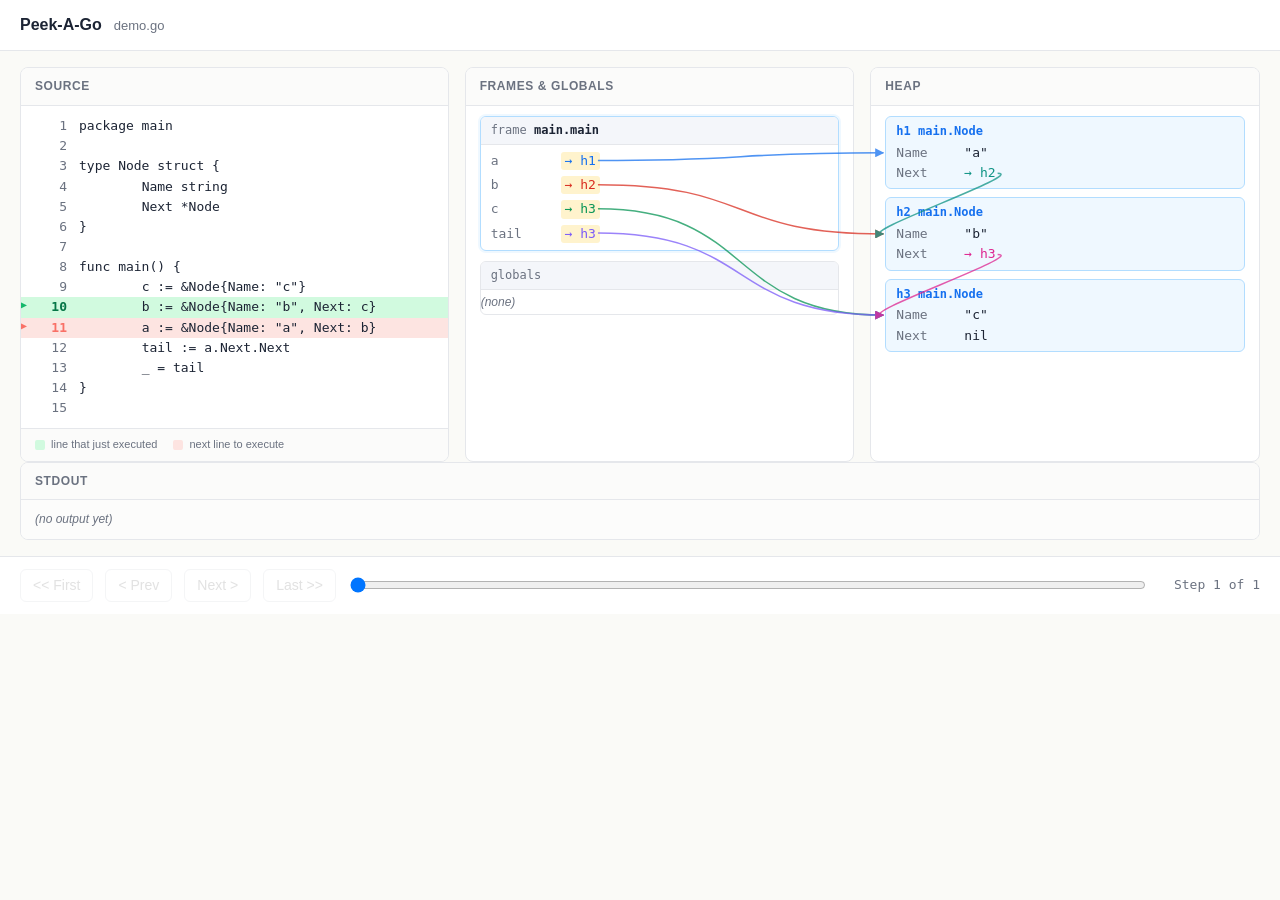
<file: docs/linked-list.html>
<!doctype html>
<html lang="en">
<head>
<meta charset="utf-8">
<title>Peek-A-Go — demo.go</title>
<style>
  :root {
    --bg: #fafaf7;
    --panel: #ffffff;
    --ink: #1c2434;
    --muted: #6b7280;
    --line: #e5e7eb;
    --accent: #f97066;
    --accent-soft: #fde4e1;
    --past: #d1fadf;
    --heap-bg: #eff8ff;
    --heap-border: #b2ddff;
    --ref: #1570ef;
    --mono: ui-monospace, SFMono-Regular, Menlo, Monaco, Consolas, monospace;
  }
  * { box-sizing: border-box; }
  html, body { margin: 0; padding: 0; background: var(--bg); color: var(--ink);
    font: 14px/1.4 -apple-system, BlinkMacSystemFont, "Segoe UI", sans-serif; }
  header { padding: 14px 20px; border-bottom: 1px solid var(--line);
    background: var(--panel); display: flex; align-items: baseline; gap: 12px; }
  header h1 { margin: 0; font-size: 16px; font-weight: 600; }
  header .subtitle { color: var(--muted); font-size: 13px; }
  main { display: grid; grid-template-columns: 1.1fr 1fr 1fr;
    gap: 16px; padding: 16px 20px 0; }
  .output-wrap { padding: 0 20px 16px; }
  .output-wrap .panel { }
  pre.stdout { margin: 0; padding: 10px 14px; font-family: var(--mono);
    font-size: 13px; max-height: 160px; overflow: auto; white-space: pre-wrap;
    word-break: break-all; background: #fcfcfb; }
  pre.stdout .cursor { background: #1c2434; color: #fff; padding: 0 2px;
    border-radius: 2px; }
  pre.stdout .empty { color: var(--muted); font-style: italic;
    font-family: -apple-system, sans-serif; }
  .panel { background: var(--panel); border: 1px solid var(--line);
    border-radius: 8px; overflow: hidden; display: flex; flex-direction: column; }
  .panel h2 { margin: 0; padding: 10px 14px; font-size: 12px;
    font-weight: 600; text-transform: uppercase; letter-spacing: 0.05em;
    color: var(--muted); border-bottom: 1px solid var(--line);
    background: #fbfbfa; }
  pre.code { margin: 0; padding: 10px 0; font-family: var(--mono);
    font-size: 13px; line-height: 1.55; overflow: auto; max-height: 70vh; }
  pre.code .ln { display: flex; padding: 0 14px; }
  pre.code .ln .n { width: 32px; color: var(--muted); text-align: right;
    margin-right: 12px; user-select: none; }
  pre.code .ln .t { white-space: pre; }
  pre.code .ln.next { background: var(--accent-soft); }
  pre.code .ln.next .n { color: var(--accent); font-weight: 600; }
  pre.code .ln.next::before { content: "▶"; color: var(--accent);
    position: absolute; margin-left: -14px; font-size: 10px; }
  pre.code .ln.past { background: var(--past); }
  pre.code .ln.past .n { color: #067647; font-weight: 600; }
  pre.code .ln.past::before { content: "▶"; color: #12b76a;
    position: absolute; margin-left: -14px; font-size: 10px; }
  .legend { padding: 8px 14px; border-top: 1px solid var(--line);
    font-size: 11px; color: var(--muted); display: flex; gap: 16px;
    background: #fbfbfa; }
  .legend .swatch { display: inline-block; width: 10px; height: 10px;
    border-radius: 2px; margin-right: 6px; vertical-align: middle; }
  .legend .swatch.past { background: var(--past); }
  .legend .swatch.next { background: var(--accent-soft); }
  .scroll { padding: 10px 14px; overflow: auto; max-height: 70vh;
    font-family: var(--mono); font-size: 13px; }
  .empty { color: var(--muted); font-style: italic;
    font-family: -apple-system, sans-serif; font-size: 12px; }
  .frame { border: 1px solid var(--line); border-radius: 6px;
    margin-bottom: 10px; overflow: hidden; background: #fff; }
  .frame.top { border-color: #b2ddff; box-shadow: 0 0 0 2px #eff8ff; }
  .frame-head { background: #f4f6fa; padding: 5px 10px; font-size: 12px;
    color: var(--muted); border-bottom: 1px solid var(--line); }
  .frame-head .name { color: var(--ink); font-weight: 600;
    font-family: var(--mono); }
  .frame-body { padding: 4px 0; }
  .slot { display: flex; gap: 10px; padding: 3px 10px; align-items: baseline; }
  .slot .k { color: var(--muted); min-width: 60px; }
  .slot.changed .v { background: #fff3cd; border-radius: 3px; padding: 0 4px; }
  .v .prim { color: var(--ink); }
  .v .nilv { color: var(--muted); font-style: italic; }
  .v .type { color: var(--muted); font-size: 11px; }
  .v .ref { color: var(--ref); cursor: pointer; }
  .v .ref:hover { text-decoration: underline; }
  .heap-obj { border: 1px solid var(--heap-border); background: var(--heap-bg);
    border-radius: 6px; padding: 6px 10px; margin-bottom: 8px; }
  .heap-obj .id { font-weight: 600; color: var(--ref); font-size: 12px;
    margin-bottom: 4px; }
  .struct, .slice, .array, .map { display: flex; flex-direction: column; gap: 2px; }
  .struct .field, .map .pair { display: flex; gap: 8px; }
  .struct .field .name { color: var(--muted); min-width: 60px; }
  .map .pair .arrow { color: var(--muted); }
  .slice .item, .array .item { padding-left: 12px; }
  .cells { display: grid; grid-auto-flow: row dense; justify-content: start; }
  .cell { display: flex; flex-direction: column; align-items: center;
    min-width: 32px; padding: 2px 6px; border: 1px solid var(--heap-border);
    margin-left: -1px; margin-top: -1px; background: #fff; }
  .cell .idx { color: var(--muted); font-size: 10px; }
  .cell.spare { border-style: dashed; background: transparent; color: var(--muted); }
  .cell.highlighted { background: #ffe69c; }
  .bracket { height: 7px; margin: 3px 4px 0; border: 2px solid var(--ref);
    border-top: none; border-radius: 0 0 4px 4px; opacity: 0.75; }
  .bracket.empty { border-style: dashed; }
  .bracket.highlighted { border-width: 3px; opacity: 1; }
  footer { position: sticky; bottom: 0; background: var(--panel);
    border-top: 1px solid var(--line); padding: 12px 20px; display: flex;
    align-items: center; gap: 12px; }
  footer button { font: inherit; padding: 6px 12px; border: 1px solid var(--line);
    background: #fff; border-radius: 6px; cursor: pointer; }
  footer button:hover:not(:disabled) { background: #f4f4f2; }
  footer button:disabled { opacity: 0.4; cursor: not-allowed; }
  footer input[type=range] { flex: 1; }
  footer .counter { font-family: var(--mono); font-size: 13px;
    color: var(--muted); min-width: 100px; text-align: right; }
  #arrow-svg { position: fixed; top: 0; left: 0; width: 100vw; height: 100vh;
    pointer-events: none; z-index: 5; }
  .v .ref.highlighted { background: #ffe69c; border-radius: 3px; padding: 0 3px; }
  .heap-obj.highlighted { box-shadow: 0 0 0 2px #f79009;
    border-color: #f79009; }
</style>
</head>
<body>
<header>
  <h1>Peek-A-Go</h1>
  <span class="subtitle">demo.go</span>
</header>
<main>
  <section class="panel">
    <h2>Source</h2>
    <pre id="code" class="code"></pre>
    <div class="legend">
      <span><span class="swatch past"></span>line that just executed</span>
      <span><span class="swatch next"></span>next line to execute</span>
    </div>
  </section>
  <section class="panel">
    <h2>Frames &amp; Globals</h2>
    <div id="frames" class="scroll"></div>
  </section>
  <section class="panel">
    <h2>Heap</h2>
    <div id="heap" class="scroll"></div>
  </section>
</main>
<div class="output-wrap">
  <section class="panel">
    <h2>Stdout</h2>
    <pre id="stdout" class="stdout"></pre>
  </section>
</div>
<svg id="arrow-svg">
  <defs></defs>
</svg>
<footer>
  <button id="first">&lt;&lt; First</button>
  <button id="prev">&lt; Prev</button>
  <button id="next">Next &gt;</button>
  <button id="last">Last &gt;&gt;</button>
  <input id="slider" type="range" min="0" max="0" value="0">
  <span id="counter" class="counter">Step 0 of 0</span>
</footer>

<script>
const TRACE = [{"File":"main.go","Line":11,"PrevLine":10,"Function":"main.main","Frames":[{"Func":"main.main","Locals":{"a":{"Kind":"ref","Type":"*main.Node","Ref":"0xa"},"b":{"Kind":"ref","Type":"*main.Node","Ref":"0xb"},"c":{"Kind":"ref","Type":"*main.Node","Ref":"0xc"},"tail":{"Kind":"ref","Type":"*main.Node","Ref":"0xc"}}}],"Globals":{},"Heap":{"0xa":{"Kind":"struct","Type":"main.Node","Fields":[{"Name":"Name","Value":{"Kind":"prim","Type":"string","Prim":"\"a\""}},{"Name":"Next","Value":{"Kind":"ref","Type":"*main.Node","Ref":"0xb"}}]},"0xb":{"Kind":"struct","Type":"main.Node","Fields":[{"Name":"Name","Value":{"Kind":"prim","Type":"string","Prim":"\"b\""}},{"Name":"Next","Value":{"Kind":"ref","Type":"*main.Node","Ref":"0xc"}}]},"0xc":{"Kind":"struct","Type":"main.Node","Fields":[{"Name":"Name","Value":{"Kind":"prim","Type":"string","Prim":"\"c\""}},{"Name":"Next","Value":{"Kind":"nil","Type":"*main.Node"}}]}},"StdoutLen":0}];
const SOURCE = "package main\n\ntype Node struct {\n\tName string\n\tNext *Node\n}\n\nfunc main() {\n\tc := \u0026Node{Name: \"c\"}\n\tb := \u0026Node{Name: \"b\", Next: c}\n\ta := \u0026Node{Name: \"a\", Next: b}\n\ttail := a.Next.Next\n\t_ = tail\n}\n";
const OUTPUT = "";
(function () {
  const trace = TRACE;
  const source = SOURCE;
  const fullOutput = OUTPUT || "";
  const codeEl = document.getElementById("code");
  const framesEl = document.getElementById("frames");
  const heapEl = document.getElementById("heap");
  const stdoutEl = document.getElementById("stdout");
  const counter = document.getElementById("counter");
  const slider = document.getElementById("slider");
  const arrowSvg = document.getElementById("arrow-svg");
  
  const COLORS = ["#1570ef", "#d92d20", "#079455", "#7a5af8", "#0e9384", "#dd2590"];
  arrowSvg.querySelector("defs").innerHTML = COLORS.map((c, i) =>
    `<marker id="arrow-head-${i}" viewBox="0 0 10 10" refX="9" refY="5"
      markerWidth="6" markerHeight="6" orient="auto-start-reverse">
      <path d="M 0 0 L 10 5 L 0 10 z" fill="${c}"></path>
    </marker>`
  ).join("");
  const SVG_NS = "http://www.w3.org/2000/svg";
  const btn = {
    first: document.getElementById("first"),
    prev: document.getElementById("prev"),
    next: document.getElementById("next"),
    last: document.getElementById("last"),
  };

  const lines = source.split("\n");
  codeEl.innerHTML = lines.map((t, i) =>
    `<div class="ln" data-line="${i + 1}"><span class="n">${i + 1}</span><span class="t">${escapeHtml(t)}</span></div>`
  ).join("");

  slider.max = Math.max(0, trace.length - 1);

  let cursor = 0;

  function escapeHtml(s) {
    return String(s).replace(/[&<>"']/g, c => ({
      "&": "&amp;", "<": "&lt;", ">": "&gt;", '"': "&quot;", "'": "&#39;",
    }[c]));
  }

  function labelFor(id, heapIndex) {
    if (heapIndex.has(id)) return heapIndex.get(id);
    const n = "h" + (heapIndex.size + 1);
    heapIndex.set(id, n);
    return n;
  }

  
  
  
  const heapIndex = new Map();
  const seeder = (val) => {
    if (!val) return;
    if (val.Ref) labelFor(val.Ref, heapIndex);
    if (val.Fields) val.Fields.forEach(f => seeder(f.Value));
    if (val.Elems) val.Elems.forEach(seeder);
    if (val.Pairs) val.Pairs.forEach(p => { seeder(p.Key); seeder(p.Value); });
  };
  trace.forEach(step => {
    (step.Frames || []).forEach(f => Object.values(f.Locals || {}).forEach(seeder));
    Object.values(step.Globals || {}).forEach(seeder);
    Object.keys(step.Heap || {}).forEach(id => labelFor(id, heapIndex));
  });

  function renderValue(v, heapIndex) {
    if (!v || !v.Kind || v.Kind === "nil") {
      return `<span class="nilv">nil</span>`;
    }
    if (v.Kind === "prim") {
      return `<span class="prim">${escapeHtml(v.Prim || "")}</span>`;
    }
    if (v.Kind === "ref") {
      const label = labelFor(v.Ref, heapIndex);
      return `<span class="ref" data-ref="${escapeHtml(v.Ref)}">→ ${escapeHtml(label)}</span>`;
    }
    if (v.Kind === "struct") {
      const fields = (v.Fields || []).map(f =>
        `<div class="field"><span class="name">${escapeHtml(f.Name)}</span>${renderValue(f.Value, heapIndex)}</div>`
      ).join("");
      return `<div class="struct">${fields}</div>`;
    }
    if (v.Kind === "slice" && v.Ref) {
      const label = labelFor(v.Ref, heapIndex);
      const lo = v.Offset || 0;
      const len = v.Len || 0;
      return `<span class="type">len ${len} · cap ${v.Cap || 0}</span> <span class="ref" data-ref="${escapeHtml(v.Ref)}" data-offset="${lo}" data-len="${len}">→ ${escapeHtml(label)}[${lo}:${lo + len}]</span>`;
    }
    if (v.Kind === "array" && v.Cap) {
      const cells = (v.Elems || []).map((e, i) => e.Kind
        ? `<div class="cell"><span class="idx">${i}</span>${renderValue(e, heapIndex)}</div>`
        : `<div class="cell spare"><span class="idx">${i}</span>&nbsp;</div>`
      );
      for (let i = cells.length; i < v.Cap; i++) {
        cells.push(`<div class="cell spare"><span class="idx">${i}</span>&nbsp;</div>`);
      }
      return `<div class="cells" style="grid-template-columns: repeat(${cells.length}, minmax(32px, auto))">${cells.join("")}</div>`;
    }
    if (v.Kind === "slice" || v.Kind === "array") {
      const items = (v.Elems || []).map((e, i) =>
        `<div class="item">[${i}] ${renderValue(e, heapIndex)}</div>`
      ).join("");
      return `<div class="${v.Kind}">${items}</div>`;
    }
    if (v.Kind === "map") {
      const pairs = (v.Pairs || []).map(p =>
        `<div class="pair">${renderValue(p.Key, heapIndex)}<span class="arrow">:</span>${renderValue(p.Value, heapIndex)}</div>`
      ).join("");
      return `<div class="map">${pairs}</div>`;
    }
    return `<span class="prim">${escapeHtml(JSON.stringify(v))}</span>`;
  }

  function sameJSON(a, b) {
    return JSON.stringify(a || null) === JSON.stringify(b || null);
  }

  function renderSlot(name, value, prevValue, heapIndex) {
    const changed = !sameJSON(value, prevValue);
    return `<div class="slot${changed ? " changed" : ""}">
      <span class="k">${escapeHtml(name)}</span>
      <span class="v">${renderValue(value, heapIndex)}</span>
    </div>`;
  }

  function renderMap(values, prev, heapIndex) {
    const keys = Object.keys(values || {}).sort();
    if (keys.length === 0) return `<div class="empty">(none)</div>`;
    return keys.map(k => renderSlot(k, values[k], prev && prev[k], heapIndex)).join("");
  }

  function render() {
    if (trace.length === 0) {
      counter.textContent = "Step 0 of 0";
      return;
    }
    const step = trace[cursor];
    const prev = cursor > 0 ? trace[cursor - 1] : null;

    codeEl.querySelectorAll(".ln.next, .ln.past").forEach(el => {
      el.classList.remove("next", "past");
    });
    if (step.PrevLine) {
      const pastEl = codeEl.querySelector(`.ln[data-line="${step.PrevLine}"]`);
      if (pastEl) pastEl.classList.add("past");
    }
    const lineEl = codeEl.querySelector(`.ln[data-line="${step.Line}"]`);
    if (lineEl) {
      lineEl.classList.add("next");
      lineEl.scrollIntoView({ block: "nearest" });
    }


    
    const prevFrames = prev && prev.Frames ? prev.Frames : [];
    const frames = step.Frames || [];
    const framesHTML = frames.map((f, i) => {
      const prevLocals = prevFrames[i] && prevFrames[i].Func === f.Func ? prevFrames[i].Locals : null;
      const slots = renderMap(f.Locals, prevLocals, heapIndex);
      return `<div class="frame${i === 0 ? " top" : ""}">
        <div class="frame-head">frame <span class="name">${escapeHtml(f.Func || "(unknown)")}</span></div>
        <div class="frame-body">${slots}</div>
      </div>`;
    }).join("");

    const prevGlobals = prev ? prev.Globals : null;
    const globalsHTML = `<div class="frame">
      <div class="frame-head">globals</div>
      <div class="frame-body">${renderMap(step.Globals, prevGlobals, heapIndex)}</div>
    </div>`;

    framesEl.innerHTML = (framesHTML || `<div class="empty">(no user frames)</div>`) + globalsHTML;

    
    const heap = step.Heap || {};
    const heapIDs = Array.from(heapIndex.keys()).filter(id => heap[id] !== undefined);
    if (heapIDs.length === 0) {
      heapEl.innerHTML = `<div class="empty">(empty)</div>`;
    } else {
      heapEl.innerHTML = heapIDs.map(id => {
        const label = heapIndex.get(id);
        return `<div class="heap-obj" data-id="${escapeHtml(id)}">
          <div class="id">${escapeHtml(label)} <span class="type">${escapeHtml(heap[id].Type || "")}</span></div>
          ${renderValue(heap[id], heapIndex)}
        </div>`;
      }).join("");
      colorRefs();
      drawBrackets();
    }

    const len = Math.min(step.StdoutLen || 0, fullOutput.length);
    if (len === 0) {
      stdoutEl.innerHTML = `<span class="empty">(no output yet)</span>`;
    } else {
      stdoutEl.textContent = fullOutput.slice(0, len);
    }

    counter.textContent = `Step ${cursor + 1} of ${trace.length}`;
    slider.value = cursor;
    btn.first.disabled = btn.prev.disabled = cursor === 0;
    btn.next.disabled = btn.last.disabled = cursor === trace.length - 1;

    requestAnimationFrame(drawArrows);
  }

  function drawArrows() {
    arrowSvg.querySelectorAll("path.arrow").forEach(p => p.remove());

    const refs = document.querySelectorAll("[data-ref]");
    const framesRect = framesEl.getBoundingClientRect();
    const heapRect = heapEl.getBoundingClientRect();

    refs.forEach(refEl => {
      const id = refEl.getAttribute("data-ref");
      const target = heapEl.querySelector(`.heap-obj[data-id="${CSS.escape(id)}"]`);
      if (!target) return;

      const bracket = viewBracket(refEl);
      const s = refEl.getBoundingClientRect();
      const t = (bracket || target).getBoundingClientRect();

      const inFrames = s.right <= framesRect.right + 1 && s.left >= framesRect.left - 1;
      const inHeap = s.right <= heapRect.right + 1 && s.left >= heapRect.left - 1;
      const visibleInParent =
        (inFrames && s.top >= framesRect.top - 2 && s.bottom <= framesRect.bottom + 2) ||
        (inHeap && s.top >= heapRect.top - 2 && s.bottom <= heapRect.bottom + 2);
      const targetVisible = t.top >= heapRect.top - 2 && t.bottom <= heapRect.bottom + 2;
      if (!visibleInParent || !targetVisible) return;

      const sx = s.right + 2;
      const sy = (s.top + s.bottom) / 2;
      const path = document.createElementNS(SVG_NS, "path");
      if (bracket) {
        
        const tx = (t.left + t.right) / 2;
        const ty = t.bottom + 2;
        const c1x = sx + Math.max(30, (tx - sx) * 0.55);
        path.setAttribute("d", `M ${sx} ${sy} C ${c1x} ${sy}, ${tx} ${ty + 40}, ${tx} ${ty}`);
      } else {
        const tx = t.left - 2;
        const ty = (t.top + t.bottom) / 2;
        const c1x = sx + Math.max(30, (tx - sx) * 0.55);
        const c2x = tx - Math.max(30, (tx - sx) * 0.55);
        path.setAttribute("d", `M ${sx} ${sy} C ${c1x} ${sy}, ${c2x} ${ty}, ${tx} ${ty}`);
      }
      const color = +refEl.getAttribute("data-color");
      path.setAttribute("class", "arrow");
      path.setAttribute("stroke", COLORS[color]);
      path.setAttribute("stroke-width", "1.5");
      path.setAttribute("fill", "none");
      path.setAttribute("opacity", "0.75");
      path.setAttribute("marker-end", `url(#arrow-head-${color})`);
      arrowSvg.appendChild(path);
    });
  }

  
  function viewCells(refEl, obj) {
    const cells = obj.querySelector(":scope > .cells");
    if (!cells || !refEl.hasAttribute("data-offset")) return [];
    const lo = +refEl.getAttribute("data-offset");
    const len = Math.max(1, +refEl.getAttribute("data-len"));
    return Array.from(cells.querySelectorAll(":scope > .cell")).slice(lo, lo + len);
  }

  function viewBracket(refEl) {
    const view = refEl.getAttribute("data-view");
    return view === null ? null : heapEl.querySelector(`.bracket[data-view="${view}"]`);
  }

  function colorRefs() {
    document.querySelectorAll("[data-ref]").forEach((refEl, i) => {
      refEl.setAttribute("data-color", i % COLORS.length);
      refEl.style.color = COLORS[i % COLORS.length];
    });
  }

  
  function drawBrackets() {
    document.querySelectorAll("[data-offset]").forEach((refEl, i) => {
      const id = refEl.getAttribute("data-ref");
      const obj = heapEl.querySelector(`.heap-obj[data-id="${CSS.escape(id)}"]`);
      const cells = obj && obj.querySelector(":scope > .cells");
      if (!cells) return;
      const lo = +refEl.getAttribute("data-offset");
      const len = +refEl.getAttribute("data-len");
      const bracket = document.createElement("div");
      bracket.className = len === 0 ? "bracket empty" : "bracket";
      bracket.style.gridColumn = `${lo + 1} / span ${Math.max(1, len)}`;
      bracket.style.borderColor = COLORS[+refEl.getAttribute("data-color")];
      bracket.setAttribute("data-view", i);
      refEl.setAttribute("data-view", i);
      cells.appendChild(bracket);
    });
  }

  document.addEventListener("mouseover", e => {
    const ref = e.target.closest("[data-ref]");
    if (!ref) return;
    ref.classList.add("highlighted");
    const id = ref.getAttribute("data-ref");
    const obj = heapEl.querySelector(`.heap-obj[data-id="${CSS.escape(id)}"]`);
    if (!obj) return;
    obj.classList.add("highlighted");
    viewCells(ref, obj).forEach(c => c.classList.add("highlighted"));
    const bracket = viewBracket(ref);
    if (bracket) bracket.classList.add("highlighted");
  });
  document.addEventListener("mouseout", e => {
    const ref = e.target.closest("[data-ref]");
    if (!ref) return;
    ref.classList.remove("highlighted");
    const id = ref.getAttribute("data-ref");
    const obj = heapEl.querySelector(`.heap-obj[data-id="${CSS.escape(id)}"]`);
    if (!obj) return;
    obj.classList.remove("highlighted");
    viewCells(ref, obj).forEach(c => c.classList.remove("highlighted"));
    const bracket = viewBracket(ref);
    if (bracket) bracket.classList.remove("highlighted");
  });

  framesEl.addEventListener("scroll", drawArrows);
  heapEl.addEventListener("scroll", drawArrows);
  window.addEventListener("scroll", drawArrows, { passive: true });
  window.addEventListener("resize", drawArrows);

  function go(i) {
    cursor = Math.max(0, Math.min(trace.length - 1, i));
    render();
  }

  btn.first.addEventListener("click", () => go(0));
  btn.prev.addEventListener("click", () => go(cursor - 1));
  btn.next.addEventListener("click", () => go(cursor + 1));
  btn.last.addEventListener("click", () => go(trace.length - 1));
  slider.addEventListener("input", e => go(+e.target.value));
  document.addEventListener("keydown", e => {
    if (e.key === "ArrowLeft") go(cursor - 1);
    else if (e.key === "ArrowRight") go(cursor + 1);
    else if (e.key === "Home") go(0);
    else if (e.key === "End") go(trace.length - 1);
  });

  render();
})();
</script>
</body>
</html>
</file>
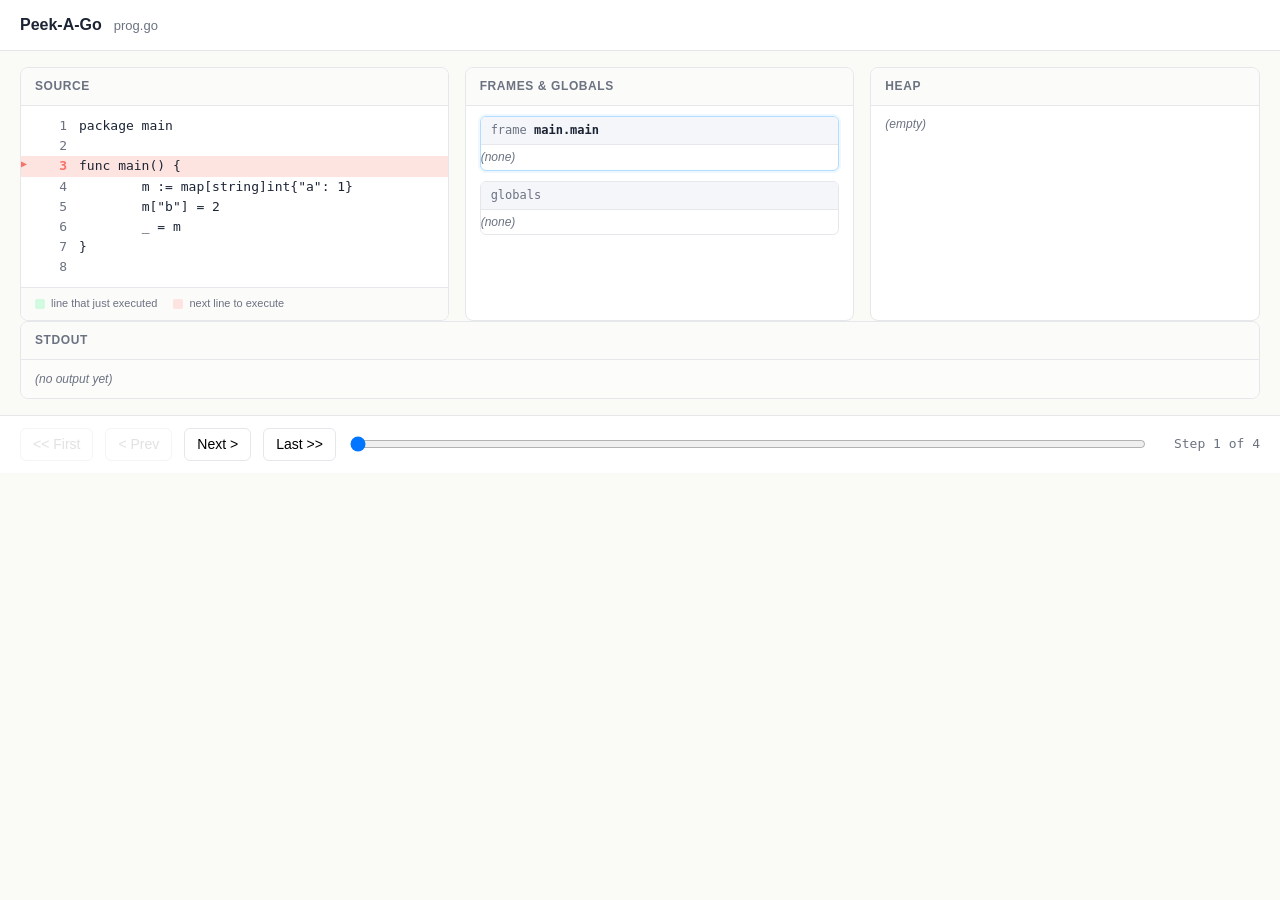
<file: docs/map-grow.html>
<!doctype html>
<html lang="en">
<head>
<meta charset="utf-8">
<title>Peek-A-Go — prog.go</title>
<style>
  :root {
    --bg: #fafaf7;
    --panel: #ffffff;
    --ink: #1c2434;
    --muted: #6b7280;
    --line: #e5e7eb;
    --accent: #f97066;
    --accent-soft: #fde4e1;
    --past: #d1fadf;
    --heap-bg: #eff8ff;
    --heap-border: #b2ddff;
    --ref: #1570ef;
    --mono: ui-monospace, SFMono-Regular, Menlo, Monaco, Consolas, monospace;
  }
  * { box-sizing: border-box; }
  html, body { margin: 0; padding: 0; background: var(--bg); color: var(--ink);
    font: 14px/1.4 -apple-system, BlinkMacSystemFont, "Segoe UI", sans-serif; }
  header { padding: 14px 20px; border-bottom: 1px solid var(--line);
    background: var(--panel); display: flex; align-items: baseline; gap: 12px; }
  header h1 { margin: 0; font-size: 16px; font-weight: 600; }
  header .subtitle { color: var(--muted); font-size: 13px; }
  main { display: grid; grid-template-columns: 1.1fr 1fr 1fr;
    gap: 16px; padding: 16px 20px 0; }
  .output-wrap { padding: 0 20px 16px; }
  .output-wrap .panel { }
  pre.stdout { margin: 0; padding: 10px 14px; font-family: var(--mono);
    font-size: 13px; max-height: 160px; overflow: auto; white-space: pre-wrap;
    word-break: break-all; background: #fcfcfb; }
  pre.stdout .cursor { background: #1c2434; color: #fff; padding: 0 2px;
    border-radius: 2px; }
  pre.stdout .empty { color: var(--muted); font-style: italic;
    font-family: -apple-system, sans-serif; }
  .panel { background: var(--panel); border: 1px solid var(--line);
    border-radius: 8px; overflow: hidden; display: flex; flex-direction: column; }
  .panel h2 { margin: 0; padding: 10px 14px; font-size: 12px;
    font-weight: 600; text-transform: uppercase; letter-spacing: 0.05em;
    color: var(--muted); border-bottom: 1px solid var(--line);
    background: #fbfbfa; }
  pre.code { margin: 0; padding: 10px 0; font-family: var(--mono);
    font-size: 13px; line-height: 1.55; overflow: auto; max-height: 70vh; }
  pre.code .ln { display: flex; padding: 0 14px; }
  pre.code .ln .n { width: 32px; color: var(--muted); text-align: right;
    margin-right: 12px; user-select: none; }
  pre.code .ln .t { white-space: pre; }
  pre.code .ln.next { background: var(--accent-soft); }
  pre.code .ln.next .n { color: var(--accent); font-weight: 600; }
  pre.code .ln.next::before { content: "▶"; color: var(--accent);
    position: absolute; margin-left: -14px; font-size: 10px; }
  pre.code .ln.past { background: var(--past); }
  pre.code .ln.past .n { color: #067647; font-weight: 600; }
  pre.code .ln.past::before { content: "▶"; color: #12b76a;
    position: absolute; margin-left: -14px; font-size: 10px; }
  .legend { padding: 8px 14px; border-top: 1px solid var(--line);
    font-size: 11px; color: var(--muted); display: flex; gap: 16px;
    background: #fbfbfa; }
  .legend .swatch { display: inline-block; width: 10px; height: 10px;
    border-radius: 2px; margin-right: 6px; vertical-align: middle; }
  .legend .swatch.past { background: var(--past); }
  .legend .swatch.next { background: var(--accent-soft); }
  .scroll { padding: 10px 14px; overflow: auto; max-height: 70vh;
    font-family: var(--mono); font-size: 13px; }
  .empty { color: var(--muted); font-style: italic;
    font-family: -apple-system, sans-serif; font-size: 12px; }
  .frame { border: 1px solid var(--line); border-radius: 6px;
    margin-bottom: 10px; overflow: hidden; background: #fff; }
  .frame.top { border-color: #b2ddff; box-shadow: 0 0 0 2px #eff8ff; }
  .frame-head { background: #f4f6fa; padding: 5px 10px; font-size: 12px;
    color: var(--muted); border-bottom: 1px solid var(--line); }
  .frame-head .name { color: var(--ink); font-weight: 600;
    font-family: var(--mono); }
  .frame-body { padding: 4px 0; }
  .slot { display: flex; gap: 10px; padding: 3px 10px; align-items: baseline; }
  .slot .k { color: var(--muted); min-width: 60px; }
  .slot.changed .v { background: #fff3cd; border-radius: 3px; padding: 0 4px; }
  .v .prim { color: var(--ink); }
  .v .nilv { color: var(--muted); font-style: italic; }
  .v .type { color: var(--muted); font-size: 11px; }
  .v .ref { color: var(--ref); cursor: pointer; }
  .v .ref:hover { text-decoration: underline; }
  .heap-obj { border: 1px solid var(--heap-border); background: var(--heap-bg);
    border-radius: 6px; padding: 6px 10px; margin-bottom: 8px; }
  .heap-obj .id { font-weight: 600; color: var(--ref); font-size: 12px;
    margin-bottom: 4px; }
  .struct, .slice, .array, .map { display: flex; flex-direction: column; gap: 2px; }
  .struct .field, .map .pair { display: flex; gap: 8px; }
  .struct .field .name { color: var(--muted); min-width: 60px; }
  .map .pair .arrow { color: var(--muted); }
  .slice .item, .array .item { padding-left: 12px; }
  .cells { display: grid; grid-auto-flow: row dense; justify-content: start; }
  .cell { display: flex; flex-direction: column; align-items: center;
    min-width: 32px; padding: 2px 6px; border: 1px solid var(--heap-border);
    margin-left: -1px; margin-top: -1px; background: #fff; }
  .cell .idx { color: var(--muted); font-size: 10px; }
  .cell.spare { border-style: dashed; background: transparent; color: var(--muted); }
  .cell.highlighted { background: #ffe69c; }
  .bracket { height: 7px; margin: 3px 4px 0; border: 2px solid var(--ref);
    border-top: none; border-radius: 0 0 4px 4px; opacity: 0.75; }
  .bracket.empty { border-style: dashed; }
  .bracket.highlighted { border-width: 3px; opacity: 1; }
  footer { position: sticky; bottom: 0; background: var(--panel);
    border-top: 1px solid var(--line); padding: 12px 20px; display: flex;
    align-items: center; gap: 12px; }
  footer button { font: inherit; padding: 6px 12px; border: 1px solid var(--line);
    background: #fff; border-radius: 6px; cursor: pointer; }
  footer button:hover:not(:disabled) { background: #f4f4f2; }
  footer button:disabled { opacity: 0.4; cursor: not-allowed; }
  footer input[type=range] { flex: 1; }
  footer .counter { font-family: var(--mono); font-size: 13px;
    color: var(--muted); min-width: 100px; text-align: right; }
  #arrow-svg { position: fixed; top: 0; left: 0; width: 100vw; height: 100vh;
    pointer-events: none; z-index: 5; }
  .v .ref.highlighted { background: #ffe69c; border-radius: 3px; padding: 0 3px; }
  .heap-obj.highlighted { box-shadow: 0 0 0 2px #f79009;
    border-color: #f79009; }
</style>
</head>
<body>
<header>
  <h1>Peek-A-Go</h1>
  <span class="subtitle">prog.go</span>
</header>
<main>
  <section class="panel">
    <h2>Source</h2>
    <pre id="code" class="code"></pre>
    <div class="legend">
      <span><span class="swatch past"></span>line that just executed</span>
      <span><span class="swatch next"></span>next line to execute</span>
    </div>
  </section>
  <section class="panel">
    <h2>Frames &amp; Globals</h2>
    <div id="frames" class="scroll"></div>
  </section>
  <section class="panel">
    <h2>Heap</h2>
    <div id="heap" class="scroll"></div>
  </section>
</main>
<div class="output-wrap">
  <section class="panel">
    <h2>Stdout</h2>
    <pre id="stdout" class="stdout"></pre>
  </section>
</div>
<svg id="arrow-svg">
  <defs></defs>
</svg>
<footer>
  <button id="first">&lt;&lt; First</button>
  <button id="prev">&lt; Prev</button>
  <button id="next">Next &gt;</button>
  <button id="last">Last &gt;&gt;</button>
  <input id="slider" type="range" min="0" max="0" value="0">
  <span id="counter" class="counter">Step 0 of 0</span>
</footer>

<script>
const TRACE = [{"File":"main.go","Line":3,"PrevLine":0,"Function":"main.main","Frames":[{"Func":"main.main","Locals":{}}],"Globals":{},"Heap":{},"StdoutLen":0},{"File":"main.go","Line":4,"PrevLine":3,"Function":"main.main","Frames":[{"Func":"main.main","Locals":{}}],"Globals":{},"Heap":{},"StdoutLen":0},{"File":"main.go","Line":5,"PrevLine":4,"Function":"main.main","Frames":[{"Func":"main.main","Locals":{"m":{"Kind":"map","Type":"map[string]int","Pairs":[{"Key":{"Kind":"prim","Type":"string","Prim":"\"a\""},"Value":{"Kind":"prim","Type":"int","Prim":"1"}}]}}}],"Globals":{},"Heap":{},"StdoutLen":0},{"File":"main.go","Line":7,"PrevLine":5,"Function":"main.main","Frames":[{"Func":"main.main","Locals":{"m":{"Kind":"map","Type":"map[string]int","Pairs":[{"Key":{"Kind":"prim","Type":"string","Prim":"\"a\""},"Value":{"Kind":"prim","Type":"int","Prim":"1"}},{"Key":{"Kind":"prim","Type":"string","Prim":"\"b\""},"Value":{"Kind":"prim","Type":"int","Prim":"2"}}]}}}],"Globals":{},"Heap":{},"StdoutLen":0}];
const SOURCE = "package main\n\nfunc main() {\n\tm := map[string]int{\"a\": 1}\n\tm[\"b\"] = 2\n\t_ = m\n}\n";
const OUTPUT = "";
(function () {
  const trace = TRACE;
  const source = SOURCE;
  const fullOutput = OUTPUT || "";
  const codeEl = document.getElementById("code");
  const framesEl = document.getElementById("frames");
  const heapEl = document.getElementById("heap");
  const stdoutEl = document.getElementById("stdout");
  const counter = document.getElementById("counter");
  const slider = document.getElementById("slider");
  const arrowSvg = document.getElementById("arrow-svg");
  
  const COLORS = ["#1570ef", "#d92d20", "#079455", "#7a5af8", "#0e9384", "#dd2590"];
  arrowSvg.querySelector("defs").innerHTML = COLORS.map((c, i) =>
    `<marker id="arrow-head-${i}" viewBox="0 0 10 10" refX="9" refY="5"
      markerWidth="6" markerHeight="6" orient="auto-start-reverse">
      <path d="M 0 0 L 10 5 L 0 10 z" fill="${c}"></path>
    </marker>`
  ).join("");
  const SVG_NS = "http://www.w3.org/2000/svg";
  const btn = {
    first: document.getElementById("first"),
    prev: document.getElementById("prev"),
    next: document.getElementById("next"),
    last: document.getElementById("last"),
  };

  const lines = source.split("\n");
  codeEl.innerHTML = lines.map((t, i) =>
    `<div class="ln" data-line="${i + 1}"><span class="n">${i + 1}</span><span class="t">${escapeHtml(t)}</span></div>`
  ).join("");

  slider.max = Math.max(0, trace.length - 1);

  let cursor = 0;

  function escapeHtml(s) {
    return String(s).replace(/[&<>"']/g, c => ({
      "&": "&amp;", "<": "&lt;", ">": "&gt;", '"': "&quot;", "'": "&#39;",
    }[c]));
  }

  function labelFor(id, heapIndex) {
    if (heapIndex.has(id)) return heapIndex.get(id);
    const n = "h" + (heapIndex.size + 1);
    heapIndex.set(id, n);
    return n;
  }

  
  
  
  const heapIndex = new Map();
  const seeder = (val) => {
    if (!val) return;
    if (val.Ref) labelFor(val.Ref, heapIndex);
    if (val.Fields) val.Fields.forEach(f => seeder(f.Value));
    if (val.Elems) val.Elems.forEach(seeder);
    if (val.Pairs) val.Pairs.forEach(p => { seeder(p.Key); seeder(p.Value); });
  };
  trace.forEach(step => {
    (step.Frames || []).forEach(f => Object.values(f.Locals || {}).forEach(seeder));
    Object.values(step.Globals || {}).forEach(seeder);
    Object.keys(step.Heap || {}).forEach(id => labelFor(id, heapIndex));
  });

  function renderValue(v, heapIndex) {
    if (!v || !v.Kind || v.Kind === "nil") {
      return `<span class="nilv">nil</span>`;
    }
    if (v.Kind === "prim") {
      return `<span class="prim">${escapeHtml(v.Prim || "")}</span>`;
    }
    if (v.Kind === "ref") {
      const label = labelFor(v.Ref, heapIndex);
      return `<span class="ref" data-ref="${escapeHtml(v.Ref)}">→ ${escapeHtml(label)}</span>`;
    }
    if (v.Kind === "struct") {
      const fields = (v.Fields || []).map(f =>
        `<div class="field"><span class="name">${escapeHtml(f.Name)}</span>${renderValue(f.Value, heapIndex)}</div>`
      ).join("");
      return `<div class="struct">${fields}</div>`;
    }
    if (v.Kind === "slice" && v.Ref) {
      const label = labelFor(v.Ref, heapIndex);
      const lo = v.Offset || 0;
      const len = v.Len || 0;
      return `<span class="type">len ${len} · cap ${v.Cap || 0}</span> <span class="ref" data-ref="${escapeHtml(v.Ref)}" data-offset="${lo}" data-len="${len}">→ ${escapeHtml(label)}[${lo}:${lo + len}]</span>`;
    }
    if (v.Kind === "array" && v.Cap) {
      const cells = (v.Elems || []).map((e, i) => e.Kind
        ? `<div class="cell"><span class="idx">${i}</span>${renderValue(e, heapIndex)}</div>`
        : `<div class="cell spare"><span class="idx">${i}</span>&nbsp;</div>`
      );
      for (let i = cells.length; i < v.Cap; i++) {
        cells.push(`<div class="cell spare"><span class="idx">${i}</span>&nbsp;</div>`);
      }
      return `<div class="cells" style="grid-template-columns: repeat(${cells.length}, minmax(32px, auto))">${cells.join("")}</div>`;
    }
    if (v.Kind === "slice" || v.Kind === "array") {
      const items = (v.Elems || []).map((e, i) =>
        `<div class="item">[${i}] ${renderValue(e, heapIndex)}</div>`
      ).join("");
      return `<div class="${v.Kind}">${items}</div>`;
    }
    if (v.Kind === "map") {
      const pairs = (v.Pairs || []).map(p =>
        `<div class="pair">${renderValue(p.Key, heapIndex)}<span class="arrow">:</span>${renderValue(p.Value, heapIndex)}</div>`
      ).join("");
      return `<div class="map">${pairs}</div>`;
    }
    return `<span class="prim">${escapeHtml(JSON.stringify(v))}</span>`;
  }

  function sameJSON(a, b) {
    return JSON.stringify(a || null) === JSON.stringify(b || null);
  }

  function renderSlot(name, value, prevValue, heapIndex) {
    const changed = !sameJSON(value, prevValue);
    return `<div class="slot${changed ? " changed" : ""}">
      <span class="k">${escapeHtml(name)}</span>
      <span class="v">${renderValue(value, heapIndex)}</span>
    </div>`;
  }

  function renderMap(values, prev, heapIndex) {
    const keys = Object.keys(values || {}).sort();
    if (keys.length === 0) return `<div class="empty">(none)</div>`;
    return keys.map(k => renderSlot(k, values[k], prev && prev[k], heapIndex)).join("");
  }

  function render() {
    if (trace.length === 0) {
      counter.textContent = "Step 0 of 0";
      return;
    }
    const step = trace[cursor];
    const prev = cursor > 0 ? trace[cursor - 1] : null;

    codeEl.querySelectorAll(".ln.next, .ln.past").forEach(el => {
      el.classList.remove("next", "past");
    });
    if (step.PrevLine) {
      const pastEl = codeEl.querySelector(`.ln[data-line="${step.PrevLine}"]`);
      if (pastEl) pastEl.classList.add("past");
    }
    const lineEl = codeEl.querySelector(`.ln[data-line="${step.Line}"]`);
    if (lineEl) {
      lineEl.classList.add("next");
      lineEl.scrollIntoView({ block: "nearest" });
    }


    
    const prevFrames = prev && prev.Frames ? prev.Frames : [];
    const frames = step.Frames || [];
    const framesHTML = frames.map((f, i) => {
      const prevLocals = prevFrames[i] && prevFrames[i].Func === f.Func ? prevFrames[i].Locals : null;
      const slots = renderMap(f.Locals, prevLocals, heapIndex);
      return `<div class="frame${i === 0 ? " top" : ""}">
        <div class="frame-head">frame <span class="name">${escapeHtml(f.Func || "(unknown)")}</span></div>
        <div class="frame-body">${slots}</div>
      </div>`;
    }).join("");

    const prevGlobals = prev ? prev.Globals : null;
    const globalsHTML = `<div class="frame">
      <div class="frame-head">globals</div>
      <div class="frame-body">${renderMap(step.Globals, prevGlobals, heapIndex)}</div>
    </div>`;

    framesEl.innerHTML = (framesHTML || `<div class="empty">(no user frames)</div>`) + globalsHTML;

    
    const heap = step.Heap || {};
    const heapIDs = Array.from(heapIndex.keys()).filter(id => heap[id] !== undefined);
    if (heapIDs.length === 0) {
      heapEl.innerHTML = `<div class="empty">(empty)</div>`;
    } else {
      heapEl.innerHTML = heapIDs.map(id => {
        const label = heapIndex.get(id);
        return `<div class="heap-obj" data-id="${escapeHtml(id)}">
          <div class="id">${escapeHtml(label)} <span class="type">${escapeHtml(heap[id].Type || "")}</span></div>
          ${renderValue(heap[id], heapIndex)}
        </div>`;
      }).join("");
      colorRefs();
      drawBrackets();
    }

    const len = Math.min(step.StdoutLen || 0, fullOutput.length);
    if (len === 0) {
      stdoutEl.innerHTML = `<span class="empty">(no output yet)</span>`;
    } else {
      stdoutEl.textContent = fullOutput.slice(0, len);
    }

    counter.textContent = `Step ${cursor + 1} of ${trace.length}`;
    slider.value = cursor;
    btn.first.disabled = btn.prev.disabled = cursor === 0;
    btn.next.disabled = btn.last.disabled = cursor === trace.length - 1;

    requestAnimationFrame(drawArrows);
  }

  function drawArrows() {
    arrowSvg.querySelectorAll("path.arrow").forEach(p => p.remove());

    const refs = document.querySelectorAll("[data-ref]");
    const framesRect = framesEl.getBoundingClientRect();
    const heapRect = heapEl.getBoundingClientRect();

    refs.forEach(refEl => {
      const id = refEl.getAttribute("data-ref");
      const target = heapEl.querySelector(`.heap-obj[data-id="${CSS.escape(id)}"]`);
      if (!target) return;

      const bracket = viewBracket(refEl);
      const s = refEl.getBoundingClientRect();
      const t = (bracket || target).getBoundingClientRect();

      const inFrames = s.right <= framesRect.right + 1 && s.left >= framesRect.left - 1;
      const inHeap = s.right <= heapRect.right + 1 && s.left >= heapRect.left - 1;
      const visibleInParent =
        (inFrames && s.top >= framesRect.top - 2 && s.bottom <= framesRect.bottom + 2) ||
        (inHeap && s.top >= heapRect.top - 2 && s.bottom <= heapRect.bottom + 2);
      const targetVisible = t.top >= heapRect.top - 2 && t.bottom <= heapRect.bottom + 2;
      if (!visibleInParent || !targetVisible) return;

      const sx = s.right + 2;
      const sy = (s.top + s.bottom) / 2;
      const path = document.createElementNS(SVG_NS, "path");
      if (bracket) {
        
        const tx = (t.left + t.right) / 2;
        const ty = t.bottom + 2;
        const c1x = sx + Math.max(30, (tx - sx) * 0.55);
        path.setAttribute("d", `M ${sx} ${sy} C ${c1x} ${sy}, ${tx} ${ty + 40}, ${tx} ${ty}`);
      } else {
        const tx = t.left - 2;
        const ty = (t.top + t.bottom) / 2;
        const c1x = sx + Math.max(30, (tx - sx) * 0.55);
        const c2x = tx - Math.max(30, (tx - sx) * 0.55);
        path.setAttribute("d", `M ${sx} ${sy} C ${c1x} ${sy}, ${c2x} ${ty}, ${tx} ${ty}`);
      }
      const color = +refEl.getAttribute("data-color");
      path.setAttribute("class", "arrow");
      path.setAttribute("stroke", COLORS[color]);
      path.setAttribute("stroke-width", "1.5");
      path.setAttribute("fill", "none");
      path.setAttribute("opacity", "0.75");
      path.setAttribute("marker-end", `url(#arrow-head-${color})`);
      arrowSvg.appendChild(path);
    });
  }

  
  function viewCells(refEl, obj) {
    const cells = obj.querySelector(":scope > .cells");
    if (!cells || !refEl.hasAttribute("data-offset")) return [];
    const lo = +refEl.getAttribute("data-offset");
    const len = Math.max(1, +refEl.getAttribute("data-len"));
    return Array.from(cells.querySelectorAll(":scope > .cell")).slice(lo, lo + len);
  }

  function viewBracket(refEl) {
    const view = refEl.getAttribute("data-view");
    return view === null ? null : heapEl.querySelector(`.bracket[data-view="${view}"]`);
  }

  function colorRefs() {
    document.querySelectorAll("[data-ref]").forEach((refEl, i) => {
      refEl.setAttribute("data-color", i % COLORS.length);
      refEl.style.color = COLORS[i % COLORS.length];
    });
  }

  
  function drawBrackets() {
    document.querySelectorAll("[data-offset]").forEach((refEl, i) => {
      const id = refEl.getAttribute("data-ref");
      const obj = heapEl.querySelector(`.heap-obj[data-id="${CSS.escape(id)}"]`);
      const cells = obj && obj.querySelector(":scope > .cells");
      if (!cells) return;
      const lo = +refEl.getAttribute("data-offset");
      const len = +refEl.getAttribute("data-len");
      const bracket = document.createElement("div");
      bracket.className = len === 0 ? "bracket empty" : "bracket";
      bracket.style.gridColumn = `${lo + 1} / span ${Math.max(1, len)}`;
      bracket.style.borderColor = COLORS[+refEl.getAttribute("data-color")];
      bracket.setAttribute("data-view", i);
      refEl.setAttribute("data-view", i);
      cells.appendChild(bracket);
    });
  }

  document.addEventListener("mouseover", e => {
    const ref = e.target.closest("[data-ref]");
    if (!ref) return;
    ref.classList.add("highlighted");
    const id = ref.getAttribute("data-ref");
    const obj = heapEl.querySelector(`.heap-obj[data-id="${CSS.escape(id)}"]`);
    if (!obj) return;
    obj.classList.add("highlighted");
    viewCells(ref, obj).forEach(c => c.classList.add("highlighted"));
    const bracket = viewBracket(ref);
    if (bracket) bracket.classList.add("highlighted");
  });
  document.addEventListener("mouseout", e => {
    const ref = e.target.closest("[data-ref]");
    if (!ref) return;
    ref.classList.remove("highlighted");
    const id = ref.getAttribute("data-ref");
    const obj = heapEl.querySelector(`.heap-obj[data-id="${CSS.escape(id)}"]`);
    if (!obj) return;
    obj.classList.remove("highlighted");
    viewCells(ref, obj).forEach(c => c.classList.remove("highlighted"));
    const bracket = viewBracket(ref);
    if (bracket) bracket.classList.remove("highlighted");
  });

  framesEl.addEventListener("scroll", drawArrows);
  heapEl.addEventListener("scroll", drawArrows);
  window.addEventListener("scroll", drawArrows, { passive: true });
  window.addEventListener("resize", drawArrows);

  function go(i) {
    cursor = Math.max(0, Math.min(trace.length - 1, i));
    render();
  }

  btn.first.addEventListener("click", () => go(0));
  btn.prev.addEventListener("click", () => go(cursor - 1));
  btn.next.addEventListener("click", () => go(cursor + 1));
  btn.last.addEventListener("click", () => go(trace.length - 1));
  slider.addEventListener("input", e => go(+e.target.value));
  document.addEventListener("keydown", e => {
    if (e.key === "ArrowLeft") go(cursor - 1);
    else if (e.key === "ArrowRight") go(cursor + 1);
    else if (e.key === "Home") go(0);
    else if (e.key === "End") go(trace.length - 1);
  });

  render();
})();
</script>
</body>
</html>
</file>
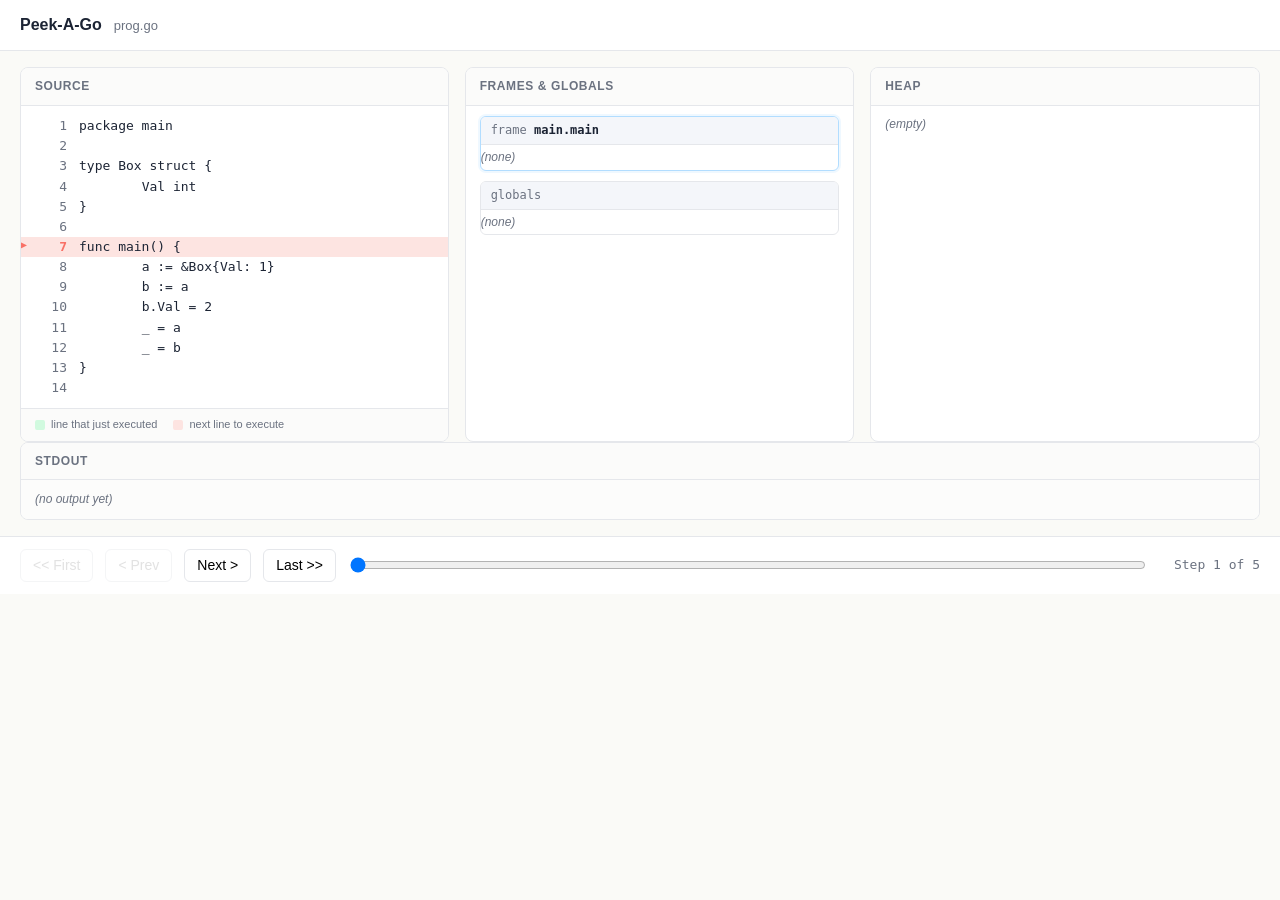
<file: docs/pointer-aliasing.html>
<!doctype html>
<html lang="en">
<head>
<meta charset="utf-8">
<title>Peek-A-Go — prog.go</title>
<style>
  :root {
    --bg: #fafaf7;
    --panel: #ffffff;
    --ink: #1c2434;
    --muted: #6b7280;
    --line: #e5e7eb;
    --accent: #f97066;
    --accent-soft: #fde4e1;
    --past: #d1fadf;
    --heap-bg: #eff8ff;
    --heap-border: #b2ddff;
    --ref: #1570ef;
    --mono: ui-monospace, SFMono-Regular, Menlo, Monaco, Consolas, monospace;
  }
  * { box-sizing: border-box; }
  html, body { margin: 0; padding: 0; background: var(--bg); color: var(--ink);
    font: 14px/1.4 -apple-system, BlinkMacSystemFont, "Segoe UI", sans-serif; }
  header { padding: 14px 20px; border-bottom: 1px solid var(--line);
    background: var(--panel); display: flex; align-items: baseline; gap: 12px; }
  header h1 { margin: 0; font-size: 16px; font-weight: 600; }
  header .subtitle { color: var(--muted); font-size: 13px; }
  main { display: grid; grid-template-columns: 1.1fr 1fr 1fr;
    gap: 16px; padding: 16px 20px 0; }
  .output-wrap { padding: 0 20px 16px; }
  .output-wrap .panel { }
  pre.stdout { margin: 0; padding: 10px 14px; font-family: var(--mono);
    font-size: 13px; max-height: 160px; overflow: auto; white-space: pre-wrap;
    word-break: break-all; background: #fcfcfb; }
  pre.stdout .cursor { background: #1c2434; color: #fff; padding: 0 2px;
    border-radius: 2px; }
  pre.stdout .empty { color: var(--muted); font-style: italic;
    font-family: -apple-system, sans-serif; }
  .panel { background: var(--panel); border: 1px solid var(--line);
    border-radius: 8px; overflow: hidden; display: flex; flex-direction: column; }
  .panel h2 { margin: 0; padding: 10px 14px; font-size: 12px;
    font-weight: 600; text-transform: uppercase; letter-spacing: 0.05em;
    color: var(--muted); border-bottom: 1px solid var(--line);
    background: #fbfbfa; }
  pre.code { margin: 0; padding: 10px 0; font-family: var(--mono);
    font-size: 13px; line-height: 1.55; overflow: auto; max-height: 70vh; }
  pre.code .ln { display: flex; padding: 0 14px; }
  pre.code .ln .n { width: 32px; color: var(--muted); text-align: right;
    margin-right: 12px; user-select: none; }
  pre.code .ln .t { white-space: pre; }
  pre.code .ln.next { background: var(--accent-soft); }
  pre.code .ln.next .n { color: var(--accent); font-weight: 600; }
  pre.code .ln.next::before { content: "▶"; color: var(--accent);
    position: absolute; margin-left: -14px; font-size: 10px; }
  pre.code .ln.past { background: var(--past); }
  pre.code .ln.past .n { color: #067647; font-weight: 600; }
  pre.code .ln.past::before { content: "▶"; color: #12b76a;
    position: absolute; margin-left: -14px; font-size: 10px; }
  .legend { padding: 8px 14px; border-top: 1px solid var(--line);
    font-size: 11px; color: var(--muted); display: flex; gap: 16px;
    background: #fbfbfa; }
  .legend .swatch { display: inline-block; width: 10px; height: 10px;
    border-radius: 2px; margin-right: 6px; vertical-align: middle; }
  .legend .swatch.past { background: var(--past); }
  .legend .swatch.next { background: var(--accent-soft); }
  .scroll { padding: 10px 14px; overflow: auto; max-height: 70vh;
    font-family: var(--mono); font-size: 13px; }
  .empty { color: var(--muted); font-style: italic;
    font-family: -apple-system, sans-serif; font-size: 12px; }
  .frame { border: 1px solid var(--line); border-radius: 6px;
    margin-bottom: 10px; overflow: hidden; background: #fff; }
  .frame.top { border-color: #b2ddff; box-shadow: 0 0 0 2px #eff8ff; }
  .frame-head { background: #f4f6fa; padding: 5px 10px; font-size: 12px;
    color: var(--muted); border-bottom: 1px solid var(--line); }
  .frame-head .name { color: var(--ink); font-weight: 600;
    font-family: var(--mono); }
  .frame-body { padding: 4px 0; }
  .slot { display: flex; gap: 10px; padding: 3px 10px; align-items: baseline; }
  .slot .k { color: var(--muted); min-width: 60px; }
  .slot.changed .v { background: #fff3cd; border-radius: 3px; padding: 0 4px; }
  .v .prim { color: var(--ink); }
  .v .nilv { color: var(--muted); font-style: italic; }
  .v .type { color: var(--muted); font-size: 11px; }
  .v .ref { color: var(--ref); cursor: pointer; }
  .v .ref:hover { text-decoration: underline; }
  .heap-obj { border: 1px solid var(--heap-border); background: var(--heap-bg);
    border-radius: 6px; padding: 6px 10px; margin-bottom: 8px; }
  .heap-obj .id { font-weight: 600; color: var(--ref); font-size: 12px;
    margin-bottom: 4px; }
  .struct, .slice, .array, .map { display: flex; flex-direction: column; gap: 2px; }
  .struct .field, .map .pair { display: flex; gap: 8px; }
  .struct .field .name { color: var(--muted); min-width: 60px; }
  .map .pair .arrow { color: var(--muted); }
  .slice .item, .array .item { padding-left: 12px; }
  .cells { display: grid; grid-auto-flow: row dense; justify-content: start; }
  .cell { display: flex; flex-direction: column; align-items: center;
    min-width: 32px; padding: 2px 6px; border: 1px solid var(--heap-border);
    margin-left: -1px; margin-top: -1px; background: #fff; }
  .cell .idx { color: var(--muted); font-size: 10px; }
  .cell.spare { border-style: dashed; background: transparent; color: var(--muted); }
  .cell.highlighted { background: #ffe69c; }
  .bracket { height: 7px; margin: 3px 4px 0; border: 2px solid var(--ref);
    border-top: none; border-radius: 0 0 4px 4px; opacity: 0.75; }
  .bracket.empty { border-style: dashed; }
  .bracket.highlighted { border-width: 3px; opacity: 1; }
  footer { position: sticky; bottom: 0; background: var(--panel);
    border-top: 1px solid var(--line); padding: 12px 20px; display: flex;
    align-items: center; gap: 12px; }
  footer button { font: inherit; padding: 6px 12px; border: 1px solid var(--line);
    background: #fff; border-radius: 6px; cursor: pointer; }
  footer button:hover:not(:disabled) { background: #f4f4f2; }
  footer button:disabled { opacity: 0.4; cursor: not-allowed; }
  footer input[type=range] { flex: 1; }
  footer .counter { font-family: var(--mono); font-size: 13px;
    color: var(--muted); min-width: 100px; text-align: right; }
  #arrow-svg { position: fixed; top: 0; left: 0; width: 100vw; height: 100vh;
    pointer-events: none; z-index: 5; }
  .v .ref.highlighted { background: #ffe69c; border-radius: 3px; padding: 0 3px; }
  .heap-obj.highlighted { box-shadow: 0 0 0 2px #f79009;
    border-color: #f79009; }
</style>
</head>
<body>
<header>
  <h1>Peek-A-Go</h1>
  <span class="subtitle">prog.go</span>
</header>
<main>
  <section class="panel">
    <h2>Source</h2>
    <pre id="code" class="code"></pre>
    <div class="legend">
      <span><span class="swatch past"></span>line that just executed</span>
      <span><span class="swatch next"></span>next line to execute</span>
    </div>
  </section>
  <section class="panel">
    <h2>Frames &amp; Globals</h2>
    <div id="frames" class="scroll"></div>
  </section>
  <section class="panel">
    <h2>Heap</h2>
    <div id="heap" class="scroll"></div>
  </section>
</main>
<div class="output-wrap">
  <section class="panel">
    <h2>Stdout</h2>
    <pre id="stdout" class="stdout"></pre>
  </section>
</div>
<svg id="arrow-svg">
  <defs></defs>
</svg>
<footer>
  <button id="first">&lt;&lt; First</button>
  <button id="prev">&lt; Prev</button>
  <button id="next">Next &gt;</button>
  <button id="last">Last &gt;&gt;</button>
  <input id="slider" type="range" min="0" max="0" value="0">
  <span id="counter" class="counter">Step 0 of 0</span>
</footer>

<script>
const TRACE = [{"File":"main.go","Line":7,"PrevLine":0,"Function":"main.main","Frames":[{"Func":"main.main","Locals":{}}],"Globals":{},"Heap":{},"StdoutLen":0},{"File":"main.go","Line":8,"PrevLine":7,"Function":"main.main","Frames":[{"Func":"main.main","Locals":{}}],"Globals":{},"Heap":{},"StdoutLen":0},{"File":"main.go","Line":9,"PrevLine":8,"Function":"main.main","Frames":[{"Func":"main.main","Locals":{"a":{"Kind":"ref","Type":"*main.Box","Ref":"0x27bceec30eb0"}}}],"Globals":{},"Heap":{"0x27bceec30eb0":{"Kind":"struct","Type":"main.Box","Fields":[{"Name":"Val","Value":{"Kind":"prim","Type":"int","Prim":"1"}}]}},"StdoutLen":0},{"File":"main.go","Line":10,"PrevLine":9,"Function":"main.main","Frames":[{"Func":"main.main","Locals":{"a":{"Kind":"ref","Type":"*main.Box","Ref":"0x27bceec30eb0"},"b":{"Kind":"ref","Type":"*main.Box","Ref":"0x27bceec30eb0"}}}],"Globals":{},"Heap":{"0x27bceec30eb0":{"Kind":"struct","Type":"main.Box","Fields":[{"Name":"Val","Value":{"Kind":"prim","Type":"int","Prim":"1"}}]}},"StdoutLen":0},{"File":"main.go","Line":13,"PrevLine":10,"Function":"main.main","Frames":[{"Func":"main.main","Locals":{"a":{"Kind":"ref","Type":"*main.Box","Ref":"0x27bceec30eb0"},"b":{"Kind":"ref","Type":"*main.Box","Ref":"0x27bceec30eb0"}}}],"Globals":{},"Heap":{"0x27bceec30eb0":{"Kind":"struct","Type":"main.Box","Fields":[{"Name":"Val","Value":{"Kind":"prim","Type":"int","Prim":"2"}}]}},"StdoutLen":0}];
const SOURCE = "package main\n\ntype Box struct {\n\tVal int\n}\n\nfunc main() {\n\ta := \u0026Box{Val: 1}\n\tb := a\n\tb.Val = 2\n\t_ = a\n\t_ = b\n}\n";
const OUTPUT = "";
(function () {
  const trace = TRACE;
  const source = SOURCE;
  const fullOutput = OUTPUT || "";
  const codeEl = document.getElementById("code");
  const framesEl = document.getElementById("frames");
  const heapEl = document.getElementById("heap");
  const stdoutEl = document.getElementById("stdout");
  const counter = document.getElementById("counter");
  const slider = document.getElementById("slider");
  const arrowSvg = document.getElementById("arrow-svg");
  
  const COLORS = ["#1570ef", "#d92d20", "#079455", "#7a5af8", "#0e9384", "#dd2590"];
  arrowSvg.querySelector("defs").innerHTML = COLORS.map((c, i) =>
    `<marker id="arrow-head-${i}" viewBox="0 0 10 10" refX="9" refY="5"
      markerWidth="6" markerHeight="6" orient="auto-start-reverse">
      <path d="M 0 0 L 10 5 L 0 10 z" fill="${c}"></path>
    </marker>`
  ).join("");
  const SVG_NS = "http://www.w3.org/2000/svg";
  const btn = {
    first: document.getElementById("first"),
    prev: document.getElementById("prev"),
    next: document.getElementById("next"),
    last: document.getElementById("last"),
  };

  const lines = source.split("\n");
  codeEl.innerHTML = lines.map((t, i) =>
    `<div class="ln" data-line="${i + 1}"><span class="n">${i + 1}</span><span class="t">${escapeHtml(t)}</span></div>`
  ).join("");

  slider.max = Math.max(0, trace.length - 1);

  let cursor = 0;

  function escapeHtml(s) {
    return String(s).replace(/[&<>"']/g, c => ({
      "&": "&amp;", "<": "&lt;", ">": "&gt;", '"': "&quot;", "'": "&#39;",
    }[c]));
  }

  function labelFor(id, heapIndex) {
    if (heapIndex.has(id)) return heapIndex.get(id);
    const n = "h" + (heapIndex.size + 1);
    heapIndex.set(id, n);
    return n;
  }

  
  
  
  const heapIndex = new Map();
  const seeder = (val) => {
    if (!val) return;
    if (val.Ref) labelFor(val.Ref, heapIndex);
    if (val.Fields) val.Fields.forEach(f => seeder(f.Value));
    if (val.Elems) val.Elems.forEach(seeder);
    if (val.Pairs) val.Pairs.forEach(p => { seeder(p.Key); seeder(p.Value); });
  };
  trace.forEach(step => {
    (step.Frames || []).forEach(f => Object.values(f.Locals || {}).forEach(seeder));
    Object.values(step.Globals || {}).forEach(seeder);
    Object.keys(step.Heap || {}).forEach(id => labelFor(id, heapIndex));
  });

  function renderValue(v, heapIndex) {
    if (!v || !v.Kind || v.Kind === "nil") {
      return `<span class="nilv">nil</span>`;
    }
    if (v.Kind === "prim") {
      return `<span class="prim">${escapeHtml(v.Prim || "")}</span>`;
    }
    if (v.Kind === "ref") {
      const label = labelFor(v.Ref, heapIndex);
      return `<span class="ref" data-ref="${escapeHtml(v.Ref)}">→ ${escapeHtml(label)}</span>`;
    }
    if (v.Kind === "struct") {
      const fields = (v.Fields || []).map(f =>
        `<div class="field"><span class="name">${escapeHtml(f.Name)}</span>${renderValue(f.Value, heapIndex)}</div>`
      ).join("");
      return `<div class="struct">${fields}</div>`;
    }
    if (v.Kind === "slice" && v.Ref) {
      const label = labelFor(v.Ref, heapIndex);
      const lo = v.Offset || 0;
      const len = v.Len || 0;
      return `<span class="type">len ${len} · cap ${v.Cap || 0}</span> <span class="ref" data-ref="${escapeHtml(v.Ref)}" data-offset="${lo}" data-len="${len}">→ ${escapeHtml(label)}[${lo}:${lo + len}]</span>`;
    }
    if (v.Kind === "array" && v.Cap) {
      const cells = (v.Elems || []).map((e, i) => e.Kind
        ? `<div class="cell"><span class="idx">${i}</span>${renderValue(e, heapIndex)}</div>`
        : `<div class="cell spare"><span class="idx">${i}</span>&nbsp;</div>`
      );
      for (let i = cells.length; i < v.Cap; i++) {
        cells.push(`<div class="cell spare"><span class="idx">${i}</span>&nbsp;</div>`);
      }
      return `<div class="cells" style="grid-template-columns: repeat(${cells.length}, minmax(32px, auto))">${cells.join("")}</div>`;
    }
    if (v.Kind === "slice" || v.Kind === "array") {
      const items = (v.Elems || []).map((e, i) =>
        `<div class="item">[${i}] ${renderValue(e, heapIndex)}</div>`
      ).join("");
      return `<div class="${v.Kind}">${items}</div>`;
    }
    if (v.Kind === "map") {
      const pairs = (v.Pairs || []).map(p =>
        `<div class="pair">${renderValue(p.Key, heapIndex)}<span class="arrow">:</span>${renderValue(p.Value, heapIndex)}</div>`
      ).join("");
      return `<div class="map">${pairs}</div>`;
    }
    return `<span class="prim">${escapeHtml(JSON.stringify(v))}</span>`;
  }

  function sameJSON(a, b) {
    return JSON.stringify(a || null) === JSON.stringify(b || null);
  }

  function renderSlot(name, value, prevValue, heapIndex) {
    const changed = !sameJSON(value, prevValue);
    return `<div class="slot${changed ? " changed" : ""}">
      <span class="k">${escapeHtml(name)}</span>
      <span class="v">${renderValue(value, heapIndex)}</span>
    </div>`;
  }

  function renderMap(values, prev, heapIndex) {
    const keys = Object.keys(values || {}).sort();
    if (keys.length === 0) return `<div class="empty">(none)</div>`;
    return keys.map(k => renderSlot(k, values[k], prev && prev[k], heapIndex)).join("");
  }

  function render() {
    if (trace.length === 0) {
      counter.textContent = "Step 0 of 0";
      return;
    }
    const step = trace[cursor];
    const prev = cursor > 0 ? trace[cursor - 1] : null;

    codeEl.querySelectorAll(".ln.next, .ln.past").forEach(el => {
      el.classList.remove("next", "past");
    });
    if (step.PrevLine) {
      const pastEl = codeEl.querySelector(`.ln[data-line="${step.PrevLine}"]`);
      if (pastEl) pastEl.classList.add("past");
    }
    const lineEl = codeEl.querySelector(`.ln[data-line="${step.Line}"]`);
    if (lineEl) {
      lineEl.classList.add("next");
      lineEl.scrollIntoView({ block: "nearest" });
    }


    
    const prevFrames = prev && prev.Frames ? prev.Frames : [];
    const frames = step.Frames || [];
    const framesHTML = frames.map((f, i) => {
      const prevLocals = prevFrames[i] && prevFrames[i].Func === f.Func ? prevFrames[i].Locals : null;
      const slots = renderMap(f.Locals, prevLocals, heapIndex);
      return `<div class="frame${i === 0 ? " top" : ""}">
        <div class="frame-head">frame <span class="name">${escapeHtml(f.Func || "(unknown)")}</span></div>
        <div class="frame-body">${slots}</div>
      </div>`;
    }).join("");

    const prevGlobals = prev ? prev.Globals : null;
    const globalsHTML = `<div class="frame">
      <div class="frame-head">globals</div>
      <div class="frame-body">${renderMap(step.Globals, prevGlobals, heapIndex)}</div>
    </div>`;

    framesEl.innerHTML = (framesHTML || `<div class="empty">(no user frames)</div>`) + globalsHTML;

    
    const heap = step.Heap || {};
    const heapIDs = Array.from(heapIndex.keys()).filter(id => heap[id] !== undefined);
    if (heapIDs.length === 0) {
      heapEl.innerHTML = `<div class="empty">(empty)</div>`;
    } else {
      heapEl.innerHTML = heapIDs.map(id => {
        const label = heapIndex.get(id);
        return `<div class="heap-obj" data-id="${escapeHtml(id)}">
          <div class="id">${escapeHtml(label)} <span class="type">${escapeHtml(heap[id].Type || "")}</span></div>
          ${renderValue(heap[id], heapIndex)}
        </div>`;
      }).join("");
      colorRefs();
      drawBrackets();
    }

    const len = Math.min(step.StdoutLen || 0, fullOutput.length);
    if (len === 0) {
      stdoutEl.innerHTML = `<span class="empty">(no output yet)</span>`;
    } else {
      stdoutEl.textContent = fullOutput.slice(0, len);
    }

    counter.textContent = `Step ${cursor + 1} of ${trace.length}`;
    slider.value = cursor;
    btn.first.disabled = btn.prev.disabled = cursor === 0;
    btn.next.disabled = btn.last.disabled = cursor === trace.length - 1;

    requestAnimationFrame(drawArrows);
  }

  function drawArrows() {
    arrowSvg.querySelectorAll("path.arrow").forEach(p => p.remove());

    const refs = document.querySelectorAll("[data-ref]");
    const framesRect = framesEl.getBoundingClientRect();
    const heapRect = heapEl.getBoundingClientRect();

    refs.forEach(refEl => {
      const id = refEl.getAttribute("data-ref");
      const target = heapEl.querySelector(`.heap-obj[data-id="${CSS.escape(id)}"]`);
      if (!target) return;

      const bracket = viewBracket(refEl);
      const s = refEl.getBoundingClientRect();
      const t = (bracket || target).getBoundingClientRect();

      const inFrames = s.right <= framesRect.right + 1 && s.left >= framesRect.left - 1;
      const inHeap = s.right <= heapRect.right + 1 && s.left >= heapRect.left - 1;
      const visibleInParent =
        (inFrames && s.top >= framesRect.top - 2 && s.bottom <= framesRect.bottom + 2) ||
        (inHeap && s.top >= heapRect.top - 2 && s.bottom <= heapRect.bottom + 2);
      const targetVisible = t.top >= heapRect.top - 2 && t.bottom <= heapRect.bottom + 2;
      if (!visibleInParent || !targetVisible) return;

      const sx = s.right + 2;
      const sy = (s.top + s.bottom) / 2;
      const path = document.createElementNS(SVG_NS, "path");
      if (bracket) {
        
        const tx = (t.left + t.right) / 2;
        const ty = t.bottom + 2;
        const c1x = sx + Math.max(30, (tx - sx) * 0.55);
        path.setAttribute("d", `M ${sx} ${sy} C ${c1x} ${sy}, ${tx} ${ty + 40}, ${tx} ${ty}`);
      } else {
        const tx = t.left - 2;
        const ty = (t.top + t.bottom) / 2;
        const c1x = sx + Math.max(30, (tx - sx) * 0.55);
        const c2x = tx - Math.max(30, (tx - sx) * 0.55);
        path.setAttribute("d", `M ${sx} ${sy} C ${c1x} ${sy}, ${c2x} ${ty}, ${tx} ${ty}`);
      }
      const color = +refEl.getAttribute("data-color");
      path.setAttribute("class", "arrow");
      path.setAttribute("stroke", COLORS[color]);
      path.setAttribute("stroke-width", "1.5");
      path.setAttribute("fill", "none");
      path.setAttribute("opacity", "0.75");
      path.setAttribute("marker-end", `url(#arrow-head-${color})`);
      arrowSvg.appendChild(path);
    });
  }

  
  function viewCells(refEl, obj) {
    const cells = obj.querySelector(":scope > .cells");
    if (!cells || !refEl.hasAttribute("data-offset")) return [];
    const lo = +refEl.getAttribute("data-offset");
    const len = Math.max(1, +refEl.getAttribute("data-len"));
    return Array.from(cells.querySelectorAll(":scope > .cell")).slice(lo, lo + len);
  }

  function viewBracket(refEl) {
    const view = refEl.getAttribute("data-view");
    return view === null ? null : heapEl.querySelector(`.bracket[data-view="${view}"]`);
  }

  function colorRefs() {
    document.querySelectorAll("[data-ref]").forEach((refEl, i) => {
      refEl.setAttribute("data-color", i % COLORS.length);
      refEl.style.color = COLORS[i % COLORS.length];
    });
  }

  
  function drawBrackets() {
    document.querySelectorAll("[data-offset]").forEach((refEl, i) => {
      const id = refEl.getAttribute("data-ref");
      const obj = heapEl.querySelector(`.heap-obj[data-id="${CSS.escape(id)}"]`);
      const cells = obj && obj.querySelector(":scope > .cells");
      if (!cells) return;
      const lo = +refEl.getAttribute("data-offset");
      const len = +refEl.getAttribute("data-len");
      const bracket = document.createElement("div");
      bracket.className = len === 0 ? "bracket empty" : "bracket";
      bracket.style.gridColumn = `${lo + 1} / span ${Math.max(1, len)}`;
      bracket.style.borderColor = COLORS[+refEl.getAttribute("data-color")];
      bracket.setAttribute("data-view", i);
      refEl.setAttribute("data-view", i);
      cells.appendChild(bracket);
    });
  }

  document.addEventListener("mouseover", e => {
    const ref = e.target.closest("[data-ref]");
    if (!ref) return;
    ref.classList.add("highlighted");
    const id = ref.getAttribute("data-ref");
    const obj = heapEl.querySelector(`.heap-obj[data-id="${CSS.escape(id)}"]`);
    if (!obj) return;
    obj.classList.add("highlighted");
    viewCells(ref, obj).forEach(c => c.classList.add("highlighted"));
    const bracket = viewBracket(ref);
    if (bracket) bracket.classList.add("highlighted");
  });
  document.addEventListener("mouseout", e => {
    const ref = e.target.closest("[data-ref]");
    if (!ref) return;
    ref.classList.remove("highlighted");
    const id = ref.getAttribute("data-ref");
    const obj = heapEl.querySelector(`.heap-obj[data-id="${CSS.escape(id)}"]`);
    if (!obj) return;
    obj.classList.remove("highlighted");
    viewCells(ref, obj).forEach(c => c.classList.remove("highlighted"));
    const bracket = viewBracket(ref);
    if (bracket) bracket.classList.remove("highlighted");
  });

  framesEl.addEventListener("scroll", drawArrows);
  heapEl.addEventListener("scroll", drawArrows);
  window.addEventListener("scroll", drawArrows, { passive: true });
  window.addEventListener("resize", drawArrows);

  function go(i) {
    cursor = Math.max(0, Math.min(trace.length - 1, i));
    render();
  }

  btn.first.addEventListener("click", () => go(0));
  btn.prev.addEventListener("click", () => go(cursor - 1));
  btn.next.addEventListener("click", () => go(cursor + 1));
  btn.last.addEventListener("click", () => go(trace.length - 1));
  slider.addEventListener("input", e => go(+e.target.value));
  document.addEventListener("keydown", e => {
    if (e.key === "ArrowLeft") go(cursor - 1);
    else if (e.key === "ArrowRight") go(cursor + 1);
    else if (e.key === "Home") go(0);
    else if (e.key === "End") go(trace.length - 1);
  });

  render();
})();
</script>
</body>
</html>
</file>
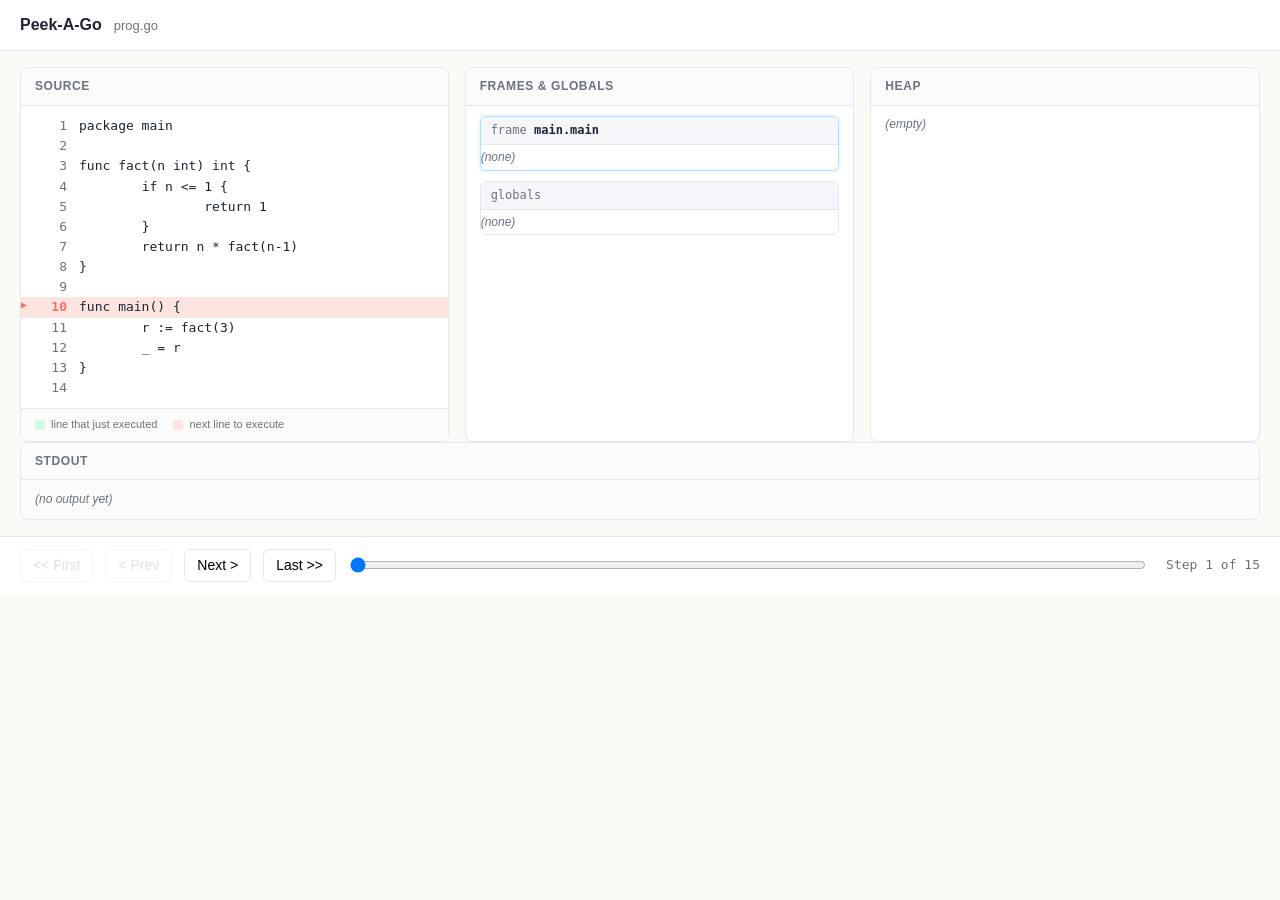
<file: docs/recursion.html>
<!doctype html>
<html lang="en">
<head>
<meta charset="utf-8">
<title>Peek-A-Go — prog.go</title>
<style>
  :root {
    --bg: #fafaf7;
    --panel: #ffffff;
    --ink: #1c2434;
    --muted: #6b7280;
    --line: #e5e7eb;
    --accent: #f97066;
    --accent-soft: #fde4e1;
    --past: #d1fadf;
    --heap-bg: #eff8ff;
    --heap-border: #b2ddff;
    --ref: #1570ef;
    --mono: ui-monospace, SFMono-Regular, Menlo, Monaco, Consolas, monospace;
  }
  * { box-sizing: border-box; }
  html, body { margin: 0; padding: 0; background: var(--bg); color: var(--ink);
    font: 14px/1.4 -apple-system, BlinkMacSystemFont, "Segoe UI", sans-serif; }
  header { padding: 14px 20px; border-bottom: 1px solid var(--line);
    background: var(--panel); display: flex; align-items: baseline; gap: 12px; }
  header h1 { margin: 0; font-size: 16px; font-weight: 600; }
  header .subtitle { color: var(--muted); font-size: 13px; }
  main { display: grid; grid-template-columns: 1.1fr 1fr 1fr;
    gap: 16px; padding: 16px 20px 0; }
  .output-wrap { padding: 0 20px 16px; }
  .output-wrap .panel { }
  pre.stdout { margin: 0; padding: 10px 14px; font-family: var(--mono);
    font-size: 13px; max-height: 160px; overflow: auto; white-space: pre-wrap;
    word-break: break-all; background: #fcfcfb; }
  pre.stdout .cursor { background: #1c2434; color: #fff; padding: 0 2px;
    border-radius: 2px; }
  pre.stdout .empty { color: var(--muted); font-style: italic;
    font-family: -apple-system, sans-serif; }
  .panel { background: var(--panel); border: 1px solid var(--line);
    border-radius: 8px; overflow: hidden; display: flex; flex-direction: column; }
  .panel h2 { margin: 0; padding: 10px 14px; font-size: 12px;
    font-weight: 600; text-transform: uppercase; letter-spacing: 0.05em;
    color: var(--muted); border-bottom: 1px solid var(--line);
    background: #fbfbfa; }
  pre.code { margin: 0; padding: 10px 0; font-family: var(--mono);
    font-size: 13px; line-height: 1.55; overflow: auto; max-height: 70vh; }
  pre.code .ln { display: flex; padding: 0 14px; }
  pre.code .ln .n { width: 32px; color: var(--muted); text-align: right;
    margin-right: 12px; user-select: none; }
  pre.code .ln .t { white-space: pre; }
  pre.code .ln.next { background: var(--accent-soft); }
  pre.code .ln.next .n { color: var(--accent); font-weight: 600; }
  pre.code .ln.next::before { content: "▶"; color: var(--accent);
    position: absolute; margin-left: -14px; font-size: 10px; }
  pre.code .ln.past { background: var(--past); }
  pre.code .ln.past .n { color: #067647; font-weight: 600; }
  pre.code .ln.past::before { content: "▶"; color: #12b76a;
    position: absolute; margin-left: -14px; font-size: 10px; }
  .legend { padding: 8px 14px; border-top: 1px solid var(--line);
    font-size: 11px; color: var(--muted); display: flex; gap: 16px;
    background: #fbfbfa; }
  .legend .swatch { display: inline-block; width: 10px; height: 10px;
    border-radius: 2px; margin-right: 6px; vertical-align: middle; }
  .legend .swatch.past { background: var(--past); }
  .legend .swatch.next { background: var(--accent-soft); }
  .scroll { padding: 10px 14px; overflow: auto; max-height: 70vh;
    font-family: var(--mono); font-size: 13px; }
  .empty { color: var(--muted); font-style: italic;
    font-family: -apple-system, sans-serif; font-size: 12px; }
  .frame { border: 1px solid var(--line); border-radius: 6px;
    margin-bottom: 10px; overflow: hidden; background: #fff; }
  .frame.top { border-color: #b2ddff; box-shadow: 0 0 0 2px #eff8ff; }
  .frame-head { background: #f4f6fa; padding: 5px 10px; font-size: 12px;
    color: var(--muted); border-bottom: 1px solid var(--line); }
  .frame-head .name { color: var(--ink); font-weight: 600;
    font-family: var(--mono); }
  .frame-body { padding: 4px 0; }
  .slot { display: flex; gap: 10px; padding: 3px 10px; align-items: baseline; }
  .slot .k { color: var(--muted); min-width: 60px; }
  .slot.changed .v { background: #fff3cd; border-radius: 3px; padding: 0 4px; }
  .v .prim { color: var(--ink); }
  .v .nilv { color: var(--muted); font-style: italic; }
  .v .type { color: var(--muted); font-size: 11px; }
  .v .ref { color: var(--ref); cursor: pointer; }
  .v .ref:hover { text-decoration: underline; }
  .heap-obj { border: 1px solid var(--heap-border); background: var(--heap-bg);
    border-radius: 6px; padding: 6px 10px; margin-bottom: 8px; }
  .heap-obj .id { font-weight: 600; color: var(--ref); font-size: 12px;
    margin-bottom: 4px; }
  .struct, .slice, .array, .map { display: flex; flex-direction: column; gap: 2px; }
  .struct .field, .map .pair { display: flex; gap: 8px; }
  .struct .field .name { color: var(--muted); min-width: 60px; }
  .map .pair .arrow { color: var(--muted); }
  .slice .item, .array .item { padding-left: 12px; }
  .cells { display: grid; grid-auto-flow: row dense; justify-content: start; }
  .cell { display: flex; flex-direction: column; align-items: center;
    min-width: 32px; padding: 2px 6px; border: 1px solid var(--heap-border);
    margin-left: -1px; margin-top: -1px; background: #fff; }
  .cell .idx { color: var(--muted); font-size: 10px; }
  .cell.spare { border-style: dashed; background: transparent; color: var(--muted); }
  .cell.highlighted { background: #ffe69c; }
  .bracket { height: 7px; margin: 3px 4px 0; border: 2px solid var(--ref);
    border-top: none; border-radius: 0 0 4px 4px; opacity: 0.75; }
  .bracket.empty { border-style: dashed; }
  .bracket.highlighted { border-width: 3px; opacity: 1; }
  footer { position: sticky; bottom: 0; background: var(--panel);
    border-top: 1px solid var(--line); padding: 12px 20px; display: flex;
    align-items: center; gap: 12px; }
  footer button { font: inherit; padding: 6px 12px; border: 1px solid var(--line);
    background: #fff; border-radius: 6px; cursor: pointer; }
  footer button:hover:not(:disabled) { background: #f4f4f2; }
  footer button:disabled { opacity: 0.4; cursor: not-allowed; }
  footer input[type=range] { flex: 1; }
  footer .counter { font-family: var(--mono); font-size: 13px;
    color: var(--muted); min-width: 100px; text-align: right; }
  #arrow-svg { position: fixed; top: 0; left: 0; width: 100vw; height: 100vh;
    pointer-events: none; z-index: 5; }
  .v .ref.highlighted { background: #ffe69c; border-radius: 3px; padding: 0 3px; }
  .heap-obj.highlighted { box-shadow: 0 0 0 2px #f79009;
    border-color: #f79009; }
</style>
</head>
<body>
<header>
  <h1>Peek-A-Go</h1>
  <span class="subtitle">prog.go</span>
</header>
<main>
  <section class="panel">
    <h2>Source</h2>
    <pre id="code" class="code"></pre>
    <div class="legend">
      <span><span class="swatch past"></span>line that just executed</span>
      <span><span class="swatch next"></span>next line to execute</span>
    </div>
  </section>
  <section class="panel">
    <h2>Frames &amp; Globals</h2>
    <div id="frames" class="scroll"></div>
  </section>
  <section class="panel">
    <h2>Heap</h2>
    <div id="heap" class="scroll"></div>
  </section>
</main>
<div class="output-wrap">
  <section class="panel">
    <h2>Stdout</h2>
    <pre id="stdout" class="stdout"></pre>
  </section>
</div>
<svg id="arrow-svg">
  <defs></defs>
</svg>
<footer>
  <button id="first">&lt;&lt; First</button>
  <button id="prev">&lt; Prev</button>
  <button id="next">Next &gt;</button>
  <button id="last">Last &gt;&gt;</button>
  <input id="slider" type="range" min="0" max="0" value="0">
  <span id="counter" class="counter">Step 0 of 0</span>
</footer>

<script>
const TRACE = [{"File":"main.go","Line":10,"PrevLine":0,"Function":"main.main","Frames":[{"Func":"main.main","Locals":{}}],"Globals":{},"Heap":{},"StdoutLen":0},{"File":"main.go","Line":11,"PrevLine":10,"Function":"main.main","Frames":[{"Func":"main.main","Locals":{}}],"Globals":{},"Heap":{},"StdoutLen":0},{"File":"main.go","Line":3,"PrevLine":11,"Function":"main.fact","Frames":[{"Func":"main.fact","Locals":{"n":{"Kind":"prim","Type":"int","Prim":"3"}}},{"Func":"main.main","Locals":{}}],"Globals":{},"Heap":{},"StdoutLen":0},{"File":"main.go","Line":4,"PrevLine":3,"Function":"main.fact","Frames":[{"Func":"main.fact","Locals":{"n":{"Kind":"prim","Type":"int","Prim":"3"}}},{"Func":"main.main","Locals":{}}],"Globals":{},"Heap":{},"StdoutLen":0},{"File":"main.go","Line":7,"PrevLine":4,"Function":"main.fact","Frames":[{"Func":"main.fact","Locals":{"n":{"Kind":"prim","Type":"int","Prim":"3"}}},{"Func":"main.main","Locals":{}}],"Globals":{},"Heap":{},"StdoutLen":0},{"File":"main.go","Line":3,"PrevLine":7,"Function":"main.fact","Frames":[{"Func":"main.fact","Locals":{"n":{"Kind":"prim","Type":"int","Prim":"2"}}},{"Func":"main.fact","Locals":{"n":{"Kind":"prim","Type":"int","Prim":"3"}}},{"Func":"main.main","Locals":{}}],"Globals":{},"Heap":{},"StdoutLen":0},{"File":"main.go","Line":4,"PrevLine":3,"Function":"main.fact","Frames":[{"Func":"main.fact","Locals":{"n":{"Kind":"prim","Type":"int","Prim":"2"}}},{"Func":"main.fact","Locals":{"n":{"Kind":"prim","Type":"int","Prim":"3"}}},{"Func":"main.main","Locals":{}}],"Globals":{},"Heap":{},"StdoutLen":0},{"File":"main.go","Line":7,"PrevLine":4,"Function":"main.fact","Frames":[{"Func":"main.fact","Locals":{"n":{"Kind":"prim","Type":"int","Prim":"2"}}},{"Func":"main.fact","Locals":{"n":{"Kind":"prim","Type":"int","Prim":"3"}}},{"Func":"main.main","Locals":{}}],"Globals":{},"Heap":{},"StdoutLen":0},{"File":"main.go","Line":3,"PrevLine":7,"Function":"main.fact","Frames":[{"Func":"main.fact","Locals":{"n":{"Kind":"prim","Type":"int","Prim":"1"}}},{"Func":"main.fact","Locals":{"n":{"Kind":"prim","Type":"int","Prim":"2"}}},{"Func":"main.fact","Locals":{"n":{"Kind":"prim","Type":"int","Prim":"3"}}},{"Func":"main.main","Locals":{}}],"Globals":{},"Heap":{},"StdoutLen":0},{"File":"main.go","Line":4,"PrevLine":3,"Function":"main.fact","Frames":[{"Func":"main.fact","Locals":{"n":{"Kind":"prim","Type":"int","Prim":"1"}}},{"Func":"main.fact","Locals":{"n":{"Kind":"prim","Type":"int","Prim":"2"}}},{"Func":"main.fact","Locals":{"n":{"Kind":"prim","Type":"int","Prim":"3"}}},{"Func":"main.main","Locals":{}}],"Globals":{},"Heap":{},"StdoutLen":0},{"File":"main.go","Line":5,"PrevLine":4,"Function":"main.fact","Frames":[{"Func":"main.fact","Locals":{"n":{"Kind":"prim","Type":"int","Prim":"1"}}},{"Func":"main.fact","Locals":{"n":{"Kind":"prim","Type":"int","Prim":"2"}}},{"Func":"main.fact","Locals":{"n":{"Kind":"prim","Type":"int","Prim":"3"}}},{"Func":"main.main","Locals":{}}],"Globals":{},"Heap":{},"StdoutLen":0},{"File":"main.go","Line":7,"PrevLine":5,"Function":"main.fact","Frames":[{"Func":"main.fact","Locals":{"n":{"Kind":"prim","Type":"int","Prim":"2"}}},{"Func":"main.fact","Locals":{"n":{"Kind":"prim","Type":"int","Prim":"3"}}},{"Func":"main.main","Locals":{}}],"Globals":{},"Heap":{},"StdoutLen":0},{"File":"main.go","Line":7,"PrevLine":7,"Function":"main.fact","Frames":[{"Func":"main.fact","Locals":{"n":{"Kind":"prim","Type":"int","Prim":"3"}}},{"Func":"main.main","Locals":{}}],"Globals":{},"Heap":{},"StdoutLen":0},{"File":"main.go","Line":11,"PrevLine":7,"Function":"main.main","Frames":[{"Func":"main.main","Locals":{}}],"Globals":{},"Heap":{},"StdoutLen":0},{"File":"main.go","Line":13,"PrevLine":11,"Function":"main.main","Frames":[{"Func":"main.main","Locals":{"r":{"Kind":"prim","Type":"int","Prim":"6"}}}],"Globals":{},"Heap":{},"StdoutLen":0}];
const SOURCE = "package main\n\nfunc fact(n int) int {\n\tif n \u003c= 1 {\n\t\treturn 1\n\t}\n\treturn n * fact(n-1)\n}\n\nfunc main() {\n\tr := fact(3)\n\t_ = r\n}\n";
const OUTPUT = "";
(function () {
  const trace = TRACE;
  const source = SOURCE;
  const fullOutput = OUTPUT || "";
  const codeEl = document.getElementById("code");
  const framesEl = document.getElementById("frames");
  const heapEl = document.getElementById("heap");
  const stdoutEl = document.getElementById("stdout");
  const counter = document.getElementById("counter");
  const slider = document.getElementById("slider");
  const arrowSvg = document.getElementById("arrow-svg");
  
  const COLORS = ["#1570ef", "#d92d20", "#079455", "#7a5af8", "#0e9384", "#dd2590"];
  arrowSvg.querySelector("defs").innerHTML = COLORS.map((c, i) =>
    `<marker id="arrow-head-${i}" viewBox="0 0 10 10" refX="9" refY="5"
      markerWidth="6" markerHeight="6" orient="auto-start-reverse">
      <path d="M 0 0 L 10 5 L 0 10 z" fill="${c}"></path>
    </marker>`
  ).join("");
  const SVG_NS = "http://www.w3.org/2000/svg";
  const btn = {
    first: document.getElementById("first"),
    prev: document.getElementById("prev"),
    next: document.getElementById("next"),
    last: document.getElementById("last"),
  };

  const lines = source.split("\n");
  codeEl.innerHTML = lines.map((t, i) =>
    `<div class="ln" data-line="${i + 1}"><span class="n">${i + 1}</span><span class="t">${escapeHtml(t)}</span></div>`
  ).join("");

  slider.max = Math.max(0, trace.length - 1);

  let cursor = 0;

  function escapeHtml(s) {
    return String(s).replace(/[&<>"']/g, c => ({
      "&": "&amp;", "<": "&lt;", ">": "&gt;", '"': "&quot;", "'": "&#39;",
    }[c]));
  }

  function labelFor(id, heapIndex) {
    if (heapIndex.has(id)) return heapIndex.get(id);
    const n = "h" + (heapIndex.size + 1);
    heapIndex.set(id, n);
    return n;
  }

  
  
  
  const heapIndex = new Map();
  const seeder = (val) => {
    if (!val) return;
    if (val.Ref) labelFor(val.Ref, heapIndex);
    if (val.Fields) val.Fields.forEach(f => seeder(f.Value));
    if (val.Elems) val.Elems.forEach(seeder);
    if (val.Pairs) val.Pairs.forEach(p => { seeder(p.Key); seeder(p.Value); });
  };
  trace.forEach(step => {
    (step.Frames || []).forEach(f => Object.values(f.Locals || {}).forEach(seeder));
    Object.values(step.Globals || {}).forEach(seeder);
    Object.keys(step.Heap || {}).forEach(id => labelFor(id, heapIndex));
  });

  function renderValue(v, heapIndex) {
    if (!v || !v.Kind || v.Kind === "nil") {
      return `<span class="nilv">nil</span>`;
    }
    if (v.Kind === "prim") {
      return `<span class="prim">${escapeHtml(v.Prim || "")}</span>`;
    }
    if (v.Kind === "ref") {
      const label = labelFor(v.Ref, heapIndex);
      return `<span class="ref" data-ref="${escapeHtml(v.Ref)}">→ ${escapeHtml(label)}</span>`;
    }
    if (v.Kind === "struct") {
      const fields = (v.Fields || []).map(f =>
        `<div class="field"><span class="name">${escapeHtml(f.Name)}</span>${renderValue(f.Value, heapIndex)}</div>`
      ).join("");
      return `<div class="struct">${fields}</div>`;
    }
    if (v.Kind === "slice" && v.Ref) {
      const label = labelFor(v.Ref, heapIndex);
      const lo = v.Offset || 0;
      const len = v.Len || 0;
      return `<span class="type">len ${len} · cap ${v.Cap || 0}</span> <span class="ref" data-ref="${escapeHtml(v.Ref)}" data-offset="${lo}" data-len="${len}">→ ${escapeHtml(label)}[${lo}:${lo + len}]</span>`;
    }
    if (v.Kind === "array" && v.Cap) {
      const cells = (v.Elems || []).map((e, i) => e.Kind
        ? `<div class="cell"><span class="idx">${i}</span>${renderValue(e, heapIndex)}</div>`
        : `<div class="cell spare"><span class="idx">${i}</span>&nbsp;</div>`
      );
      for (let i = cells.length; i < v.Cap; i++) {
        cells.push(`<div class="cell spare"><span class="idx">${i}</span>&nbsp;</div>`);
      }
      return `<div class="cells" style="grid-template-columns: repeat(${cells.length}, minmax(32px, auto))">${cells.join("")}</div>`;
    }
    if (v.Kind === "slice" || v.Kind === "array") {
      const items = (v.Elems || []).map((e, i) =>
        `<div class="item">[${i}] ${renderValue(e, heapIndex)}</div>`
      ).join("");
      return `<div class="${v.Kind}">${items}</div>`;
    }
    if (v.Kind === "map") {
      const pairs = (v.Pairs || []).map(p =>
        `<div class="pair">${renderValue(p.Key, heapIndex)}<span class="arrow">:</span>${renderValue(p.Value, heapIndex)}</div>`
      ).join("");
      return `<div class="map">${pairs}</div>`;
    }
    return `<span class="prim">${escapeHtml(JSON.stringify(v))}</span>`;
  }

  function sameJSON(a, b) {
    return JSON.stringify(a || null) === JSON.stringify(b || null);
  }

  function renderSlot(name, value, prevValue, heapIndex) {
    const changed = !sameJSON(value, prevValue);
    return `<div class="slot${changed ? " changed" : ""}">
      <span class="k">${escapeHtml(name)}</span>
      <span class="v">${renderValue(value, heapIndex)}</span>
    </div>`;
  }

  function renderMap(values, prev, heapIndex) {
    const keys = Object.keys(values || {}).sort();
    if (keys.length === 0) return `<div class="empty">(none)</div>`;
    return keys.map(k => renderSlot(k, values[k], prev && prev[k], heapIndex)).join("");
  }

  function render() {
    if (trace.length === 0) {
      counter.textContent = "Step 0 of 0";
      return;
    }
    const step = trace[cursor];
    const prev = cursor > 0 ? trace[cursor - 1] : null;

    codeEl.querySelectorAll(".ln.next, .ln.past").forEach(el => {
      el.classList.remove("next", "past");
    });
    if (step.PrevLine) {
      const pastEl = codeEl.querySelector(`.ln[data-line="${step.PrevLine}"]`);
      if (pastEl) pastEl.classList.add("past");
    }
    const lineEl = codeEl.querySelector(`.ln[data-line="${step.Line}"]`);
    if (lineEl) {
      lineEl.classList.add("next");
      lineEl.scrollIntoView({ block: "nearest" });
    }


    
    const prevFrames = prev && prev.Frames ? prev.Frames : [];
    const frames = step.Frames || [];
    const framesHTML = frames.map((f, i) => {
      const prevLocals = prevFrames[i] && prevFrames[i].Func === f.Func ? prevFrames[i].Locals : null;
      const slots = renderMap(f.Locals, prevLocals, heapIndex);
      return `<div class="frame${i === 0 ? " top" : ""}">
        <div class="frame-head">frame <span class="name">${escapeHtml(f.Func || "(unknown)")}</span></div>
        <div class="frame-body">${slots}</div>
      </div>`;
    }).join("");

    const prevGlobals = prev ? prev.Globals : null;
    const globalsHTML = `<div class="frame">
      <div class="frame-head">globals</div>
      <div class="frame-body">${renderMap(step.Globals, prevGlobals, heapIndex)}</div>
    </div>`;

    framesEl.innerHTML = (framesHTML || `<div class="empty">(no user frames)</div>`) + globalsHTML;

    
    const heap = step.Heap || {};
    const heapIDs = Array.from(heapIndex.keys()).filter(id => heap[id] !== undefined);
    if (heapIDs.length === 0) {
      heapEl.innerHTML = `<div class="empty">(empty)</div>`;
    } else {
      heapEl.innerHTML = heapIDs.map(id => {
        const label = heapIndex.get(id);
        return `<div class="heap-obj" data-id="${escapeHtml(id)}">
          <div class="id">${escapeHtml(label)} <span class="type">${escapeHtml(heap[id].Type || "")}</span></div>
          ${renderValue(heap[id], heapIndex)}
        </div>`;
      }).join("");
      colorRefs();
      drawBrackets();
    }

    const len = Math.min(step.StdoutLen || 0, fullOutput.length);
    if (len === 0) {
      stdoutEl.innerHTML = `<span class="empty">(no output yet)</span>`;
    } else {
      stdoutEl.textContent = fullOutput.slice(0, len);
    }

    counter.textContent = `Step ${cursor + 1} of ${trace.length}`;
    slider.value = cursor;
    btn.first.disabled = btn.prev.disabled = cursor === 0;
    btn.next.disabled = btn.last.disabled = cursor === trace.length - 1;

    requestAnimationFrame(drawArrows);
  }

  function drawArrows() {
    arrowSvg.querySelectorAll("path.arrow").forEach(p => p.remove());

    const refs = document.querySelectorAll("[data-ref]");
    const framesRect = framesEl.getBoundingClientRect();
    const heapRect = heapEl.getBoundingClientRect();

    refs.forEach(refEl => {
      const id = refEl.getAttribute("data-ref");
      const target = heapEl.querySelector(`.heap-obj[data-id="${CSS.escape(id)}"]`);
      if (!target) return;

      const bracket = viewBracket(refEl);
      const s = refEl.getBoundingClientRect();
      const t = (bracket || target).getBoundingClientRect();

      const inFrames = s.right <= framesRect.right + 1 && s.left >= framesRect.left - 1;
      const inHeap = s.right <= heapRect.right + 1 && s.left >= heapRect.left - 1;
      const visibleInParent =
        (inFrames && s.top >= framesRect.top - 2 && s.bottom <= framesRect.bottom + 2) ||
        (inHeap && s.top >= heapRect.top - 2 && s.bottom <= heapRect.bottom + 2);
      const targetVisible = t.top >= heapRect.top - 2 && t.bottom <= heapRect.bottom + 2;
      if (!visibleInParent || !targetVisible) return;

      const sx = s.right + 2;
      const sy = (s.top + s.bottom) / 2;
      const path = document.createElementNS(SVG_NS, "path");
      if (bracket) {
        
        const tx = (t.left + t.right) / 2;
        const ty = t.bottom + 2;
        const c1x = sx + Math.max(30, (tx - sx) * 0.55);
        path.setAttribute("d", `M ${sx} ${sy} C ${c1x} ${sy}, ${tx} ${ty + 40}, ${tx} ${ty}`);
      } else {
        const tx = t.left - 2;
        const ty = (t.top + t.bottom) / 2;
        const c1x = sx + Math.max(30, (tx - sx) * 0.55);
        const c2x = tx - Math.max(30, (tx - sx) * 0.55);
        path.setAttribute("d", `M ${sx} ${sy} C ${c1x} ${sy}, ${c2x} ${ty}, ${tx} ${ty}`);
      }
      const color = +refEl.getAttribute("data-color");
      path.setAttribute("class", "arrow");
      path.setAttribute("stroke", COLORS[color]);
      path.setAttribute("stroke-width", "1.5");
      path.setAttribute("fill", "none");
      path.setAttribute("opacity", "0.75");
      path.setAttribute("marker-end", `url(#arrow-head-${color})`);
      arrowSvg.appendChild(path);
    });
  }

  
  function viewCells(refEl, obj) {
    const cells = obj.querySelector(":scope > .cells");
    if (!cells || !refEl.hasAttribute("data-offset")) return [];
    const lo = +refEl.getAttribute("data-offset");
    const len = Math.max(1, +refEl.getAttribute("data-len"));
    return Array.from(cells.querySelectorAll(":scope > .cell")).slice(lo, lo + len);
  }

  function viewBracket(refEl) {
    const view = refEl.getAttribute("data-view");
    return view === null ? null : heapEl.querySelector(`.bracket[data-view="${view}"]`);
  }

  function colorRefs() {
    document.querySelectorAll("[data-ref]").forEach((refEl, i) => {
      refEl.setAttribute("data-color", i % COLORS.length);
      refEl.style.color = COLORS[i % COLORS.length];
    });
  }

  
  function drawBrackets() {
    document.querySelectorAll("[data-offset]").forEach((refEl, i) => {
      const id = refEl.getAttribute("data-ref");
      const obj = heapEl.querySelector(`.heap-obj[data-id="${CSS.escape(id)}"]`);
      const cells = obj && obj.querySelector(":scope > .cells");
      if (!cells) return;
      const lo = +refEl.getAttribute("data-offset");
      const len = +refEl.getAttribute("data-len");
      const bracket = document.createElement("div");
      bracket.className = len === 0 ? "bracket empty" : "bracket";
      bracket.style.gridColumn = `${lo + 1} / span ${Math.max(1, len)}`;
      bracket.style.borderColor = COLORS[+refEl.getAttribute("data-color")];
      bracket.setAttribute("data-view", i);
      refEl.setAttribute("data-view", i);
      cells.appendChild(bracket);
    });
  }

  document.addEventListener("mouseover", e => {
    const ref = e.target.closest("[data-ref]");
    if (!ref) return;
    ref.classList.add("highlighted");
    const id = ref.getAttribute("data-ref");
    const obj = heapEl.querySelector(`.heap-obj[data-id="${CSS.escape(id)}"]`);
    if (!obj) return;
    obj.classList.add("highlighted");
    viewCells(ref, obj).forEach(c => c.classList.add("highlighted"));
    const bracket = viewBracket(ref);
    if (bracket) bracket.classList.add("highlighted");
  });
  document.addEventListener("mouseout", e => {
    const ref = e.target.closest("[data-ref]");
    if (!ref) return;
    ref.classList.remove("highlighted");
    const id = ref.getAttribute("data-ref");
    const obj = heapEl.querySelector(`.heap-obj[data-id="${CSS.escape(id)}"]`);
    if (!obj) return;
    obj.classList.remove("highlighted");
    viewCells(ref, obj).forEach(c => c.classList.remove("highlighted"));
    const bracket = viewBracket(ref);
    if (bracket) bracket.classList.remove("highlighted");
  });

  framesEl.addEventListener("scroll", drawArrows);
  heapEl.addEventListener("scroll", drawArrows);
  window.addEventListener("scroll", drawArrows, { passive: true });
  window.addEventListener("resize", drawArrows);

  function go(i) {
    cursor = Math.max(0, Math.min(trace.length - 1, i));
    render();
  }

  btn.first.addEventListener("click", () => go(0));
  btn.prev.addEventListener("click", () => go(cursor - 1));
  btn.next.addEventListener("click", () => go(cursor + 1));
  btn.last.addEventListener("click", () => go(trace.length - 1));
  slider.addEventListener("input", e => go(+e.target.value));
  document.addEventListener("keydown", e => {
    if (e.key === "ArrowLeft") go(cursor - 1);
    else if (e.key === "ArrowRight") go(cursor + 1);
    else if (e.key === "Home") go(0);
    else if (e.key === "End") go(trace.length - 1);
  });

  render();
})();
</script>
</body>
</html>
</file>
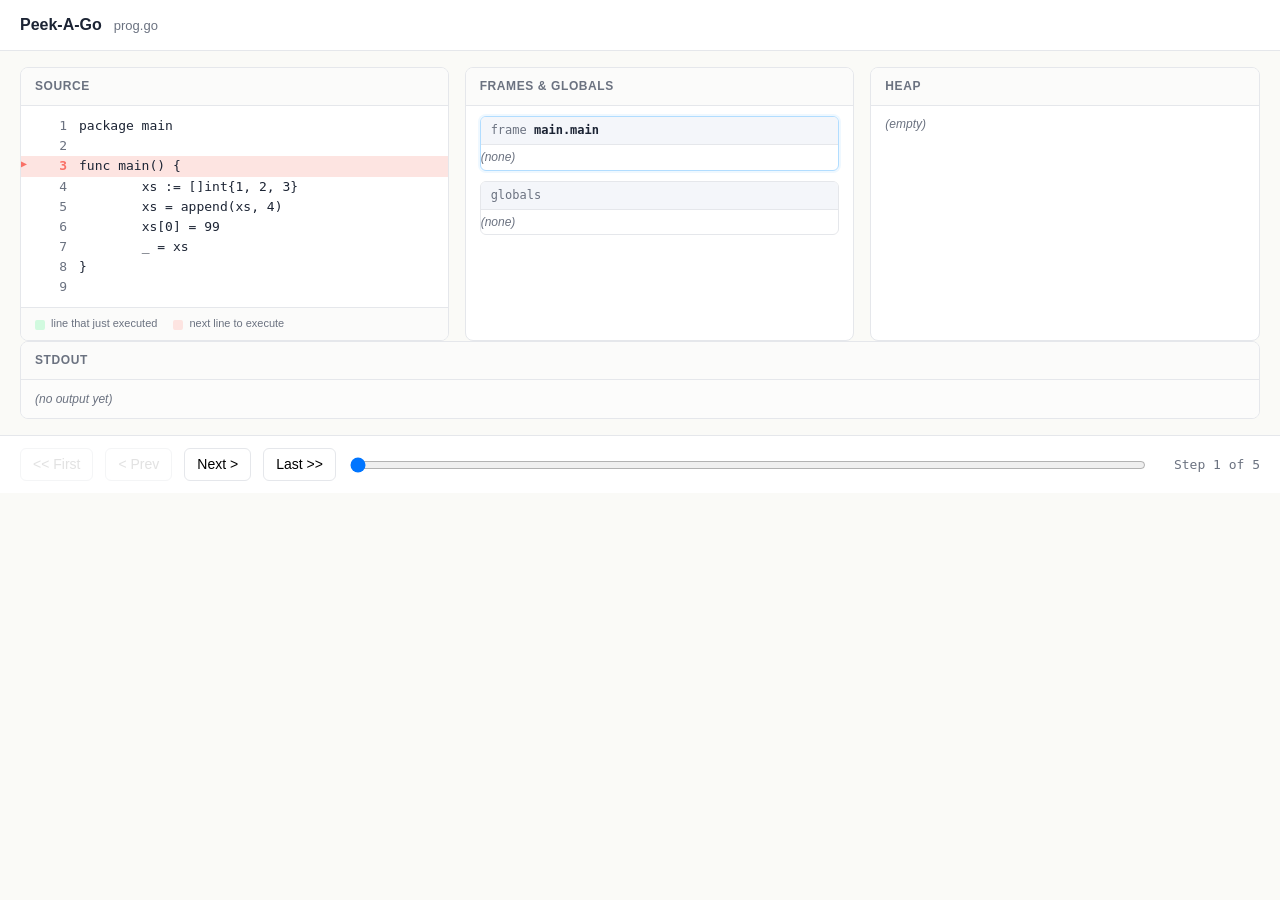
<file: docs/slice-mutation.html>
<!doctype html>
<html lang="en">
<head>
<meta charset="utf-8">
<title>Peek-A-Go — prog.go</title>
<style>
  :root {
    --bg: #fafaf7;
    --panel: #ffffff;
    --ink: #1c2434;
    --muted: #6b7280;
    --line: #e5e7eb;
    --accent: #f97066;
    --accent-soft: #fde4e1;
    --past: #d1fadf;
    --heap-bg: #eff8ff;
    --heap-border: #b2ddff;
    --ref: #1570ef;
    --mono: ui-monospace, SFMono-Regular, Menlo, Monaco, Consolas, monospace;
  }
  * { box-sizing: border-box; }
  html, body { margin: 0; padding: 0; background: var(--bg); color: var(--ink);
    font: 14px/1.4 -apple-system, BlinkMacSystemFont, "Segoe UI", sans-serif; }
  header { padding: 14px 20px; border-bottom: 1px solid var(--line);
    background: var(--panel); display: flex; align-items: baseline; gap: 12px; }
  header h1 { margin: 0; font-size: 16px; font-weight: 600; }
  header .subtitle { color: var(--muted); font-size: 13px; }
  main { display: grid; grid-template-columns: 1.1fr 1fr 1fr;
    gap: 16px; padding: 16px 20px 0; }
  .output-wrap { padding: 0 20px 16px; }
  .output-wrap .panel { }
  pre.stdout { margin: 0; padding: 10px 14px; font-family: var(--mono);
    font-size: 13px; max-height: 160px; overflow: auto; white-space: pre-wrap;
    word-break: break-all; background: #fcfcfb; }
  pre.stdout .cursor { background: #1c2434; color: #fff; padding: 0 2px;
    border-radius: 2px; }
  pre.stdout .empty { color: var(--muted); font-style: italic;
    font-family: -apple-system, sans-serif; }
  .panel { background: var(--panel); border: 1px solid var(--line);
    border-radius: 8px; overflow: hidden; display: flex; flex-direction: column; }
  .panel h2 { margin: 0; padding: 10px 14px; font-size: 12px;
    font-weight: 600; text-transform: uppercase; letter-spacing: 0.05em;
    color: var(--muted); border-bottom: 1px solid var(--line);
    background: #fbfbfa; }
  pre.code { margin: 0; padding: 10px 0; font-family: var(--mono);
    font-size: 13px; line-height: 1.55; overflow: auto; max-height: 70vh; }
  pre.code .ln { display: flex; padding: 0 14px; }
  pre.code .ln .n { width: 32px; color: var(--muted); text-align: right;
    margin-right: 12px; user-select: none; }
  pre.code .ln .t { white-space: pre; }
  pre.code .ln.next { background: var(--accent-soft); }
  pre.code .ln.next .n { color: var(--accent); font-weight: 600; }
  pre.code .ln.next::before { content: "▶"; color: var(--accent);
    position: absolute; margin-left: -14px; font-size: 10px; }
  pre.code .ln.past { background: var(--past); }
  pre.code .ln.past .n { color: #067647; font-weight: 600; }
  pre.code .ln.past::before { content: "▶"; color: #12b76a;
    position: absolute; margin-left: -14px; font-size: 10px; }
  .legend { padding: 8px 14px; border-top: 1px solid var(--line);
    font-size: 11px; color: var(--muted); display: flex; gap: 16px;
    background: #fbfbfa; }
  .legend .swatch { display: inline-block; width: 10px; height: 10px;
    border-radius: 2px; margin-right: 6px; vertical-align: middle; }
  .legend .swatch.past { background: var(--past); }
  .legend .swatch.next { background: var(--accent-soft); }
  .scroll { padding: 10px 14px; overflow: auto; max-height: 70vh;
    font-family: var(--mono); font-size: 13px; }
  .empty { color: var(--muted); font-style: italic;
    font-family: -apple-system, sans-serif; font-size: 12px; }
  .frame { border: 1px solid var(--line); border-radius: 6px;
    margin-bottom: 10px; overflow: hidden; background: #fff; }
  .frame.top { border-color: #b2ddff; box-shadow: 0 0 0 2px #eff8ff; }
  .frame-head { background: #f4f6fa; padding: 5px 10px; font-size: 12px;
    color: var(--muted); border-bottom: 1px solid var(--line); }
  .frame-head .name { color: var(--ink); font-weight: 600;
    font-family: var(--mono); }
  .frame-body { padding: 4px 0; }
  .slot { display: flex; gap: 10px; padding: 3px 10px; align-items: baseline; }
  .slot .k { color: var(--muted); min-width: 60px; }
  .slot.changed .v { background: #fff3cd; border-radius: 3px; padding: 0 4px; }
  .v .prim { color: var(--ink); }
  .v .nilv { color: var(--muted); font-style: italic; }
  .v .type { color: var(--muted); font-size: 11px; }
  .v .ref { color: var(--ref); cursor: pointer; }
  .v .ref:hover { text-decoration: underline; }
  .heap-obj { border: 1px solid var(--heap-border); background: var(--heap-bg);
    border-radius: 6px; padding: 6px 10px; margin-bottom: 8px; }
  .heap-obj .id { font-weight: 600; color: var(--ref); font-size: 12px;
    margin-bottom: 4px; }
  .struct, .slice, .array, .map { display: flex; flex-direction: column; gap: 2px; }
  .struct .field, .map .pair { display: flex; gap: 8px; }
  .struct .field .name { color: var(--muted); min-width: 60px; }
  .map .pair .arrow { color: var(--muted); }
  .slice .item, .array .item { padding-left: 12px; }
  .cells { display: grid; grid-auto-flow: row dense; justify-content: start; }
  .cell { display: flex; flex-direction: column; align-items: center;
    min-width: 32px; padding: 2px 6px; border: 1px solid var(--heap-border);
    margin-left: -1px; margin-top: -1px; background: #fff; }
  .cell .idx { color: var(--muted); font-size: 10px; }
  .cell.spare { border-style: dashed; background: transparent; color: var(--muted); }
  .cell.highlighted { background: #ffe69c; }
  .bracket { height: 7px; margin: 3px 4px 0; border: 2px solid var(--ref);
    border-top: none; border-radius: 0 0 4px 4px; opacity: 0.75; }
  .bracket.empty { border-style: dashed; }
  .bracket.highlighted { border-width: 3px; opacity: 1; }
  footer { position: sticky; bottom: 0; background: var(--panel);
    border-top: 1px solid var(--line); padding: 12px 20px; display: flex;
    align-items: center; gap: 12px; }
  footer button { font: inherit; padding: 6px 12px; border: 1px solid var(--line);
    background: #fff; border-radius: 6px; cursor: pointer; }
  footer button:hover:not(:disabled) { background: #f4f4f2; }
  footer button:disabled { opacity: 0.4; cursor: not-allowed; }
  footer input[type=range] { flex: 1; }
  footer .counter { font-family: var(--mono); font-size: 13px;
    color: var(--muted); min-width: 100px; text-align: right; }
  #arrow-svg { position: fixed; top: 0; left: 0; width: 100vw; height: 100vh;
    pointer-events: none; z-index: 5; }
  .v .ref.highlighted { background: #ffe69c; border-radius: 3px; padding: 0 3px; }
  .heap-obj.highlighted { box-shadow: 0 0 0 2px #f79009;
    border-color: #f79009; }
</style>
</head>
<body>
<header>
  <h1>Peek-A-Go</h1>
  <span class="subtitle">prog.go</span>
</header>
<main>
  <section class="panel">
    <h2>Source</h2>
    <pre id="code" class="code"></pre>
    <div class="legend">
      <span><span class="swatch past"></span>line that just executed</span>
      <span><span class="swatch next"></span>next line to execute</span>
    </div>
  </section>
  <section class="panel">
    <h2>Frames &amp; Globals</h2>
    <div id="frames" class="scroll"></div>
  </section>
  <section class="panel">
    <h2>Heap</h2>
    <div id="heap" class="scroll"></div>
  </section>
</main>
<div class="output-wrap">
  <section class="panel">
    <h2>Stdout</h2>
    <pre id="stdout" class="stdout"></pre>
  </section>
</div>
<svg id="arrow-svg">
  <defs></defs>
</svg>
<footer>
  <button id="first">&lt;&lt; First</button>
  <button id="prev">&lt; Prev</button>
  <button id="next">Next &gt;</button>
  <button id="last">Last &gt;&gt;</button>
  <input id="slider" type="range" min="0" max="0" value="0">
  <span id="counter" class="counter">Step 0 of 0</span>
</footer>

<script>
const TRACE = [{"File":"main.go","Line":3,"PrevLine":0,"Function":"main.main","Frames":[{"Func":"main.main","Locals":{}}],"Globals":{},"Heap":{},"StdoutLen":0},{"File":"main.go","Line":4,"PrevLine":3,"Function":"main.main","Frames":[{"Func":"main.main","Locals":{}}],"Globals":{},"Heap":{},"StdoutLen":0},{"File":"main.go","Line":5,"PrevLine":4,"Function":"main.main","Frames":[{"Func":"main.main","Locals":{"xs":{"Kind":"slice","Type":"[]int","Ref":"0x1b5da69ae98","Len":3,"Cap":3}}}],"Globals":{},"Heap":{"0x1b5da69ae98":{"Kind":"array","Type":"[]int","Elems":[{"Kind":"prim","Type":"int","Prim":"1"},{"Kind":"prim","Type":"int","Prim":"2"},{"Kind":"prim","Type":"int","Prim":"3"}],"Cap":3}},"StdoutLen":0},{"File":"main.go","Line":6,"PrevLine":5,"Function":"main.main","Frames":[{"Func":"main.main","Locals":{"xs":{"Kind":"slice","Type":"[]int","Ref":"0x1b5da70e000","Len":4,"Cap":6}}}],"Globals":{},"Heap":{"0x1b5da70e000":{"Kind":"array","Type":"[]int","Elems":[{"Kind":"prim","Type":"int","Prim":"1"},{"Kind":"prim","Type":"int","Prim":"2"},{"Kind":"prim","Type":"int","Prim":"3"},{"Kind":"prim","Type":"int","Prim":"4"}],"Cap":6}},"StdoutLen":0},{"File":"main.go","Line":8,"PrevLine":6,"Function":"main.main","Frames":[{"Func":"main.main","Locals":{"xs":{"Kind":"slice","Type":"[]int","Ref":"0x1b5da70e000","Len":4,"Cap":6}}}],"Globals":{},"Heap":{"0x1b5da70e000":{"Kind":"array","Type":"[]int","Elems":[{"Kind":"prim","Type":"int","Prim":"99"},{"Kind":"prim","Type":"int","Prim":"2"},{"Kind":"prim","Type":"int","Prim":"3"},{"Kind":"prim","Type":"int","Prim":"4"}],"Cap":6}},"StdoutLen":0}];
const SOURCE = "package main\n\nfunc main() {\n\txs := []int{1, 2, 3}\n\txs = append(xs, 4)\n\txs[0] = 99\n\t_ = xs\n}\n";
const OUTPUT = "";
(function () {
  const trace = TRACE;
  const source = SOURCE;
  const fullOutput = OUTPUT || "";
  const codeEl = document.getElementById("code");
  const framesEl = document.getElementById("frames");
  const heapEl = document.getElementById("heap");
  const stdoutEl = document.getElementById("stdout");
  const counter = document.getElementById("counter");
  const slider = document.getElementById("slider");
  const arrowSvg = document.getElementById("arrow-svg");
  
  const COLORS = ["#1570ef", "#d92d20", "#079455", "#7a5af8", "#0e9384", "#dd2590"];
  arrowSvg.querySelector("defs").innerHTML = COLORS.map((c, i) =>
    `<marker id="arrow-head-${i}" viewBox="0 0 10 10" refX="9" refY="5"
      markerWidth="6" markerHeight="6" orient="auto-start-reverse">
      <path d="M 0 0 L 10 5 L 0 10 z" fill="${c}"></path>
    </marker>`
  ).join("");
  const SVG_NS = "http://www.w3.org/2000/svg";
  const btn = {
    first: document.getElementById("first"),
    prev: document.getElementById("prev"),
    next: document.getElementById("next"),
    last: document.getElementById("last"),
  };

  const lines = source.split("\n");
  codeEl.innerHTML = lines.map((t, i) =>
    `<div class="ln" data-line="${i + 1}"><span class="n">${i + 1}</span><span class="t">${escapeHtml(t)}</span></div>`
  ).join("");

  slider.max = Math.max(0, trace.length - 1);

  let cursor = 0;

  function escapeHtml(s) {
    return String(s).replace(/[&<>"']/g, c => ({
      "&": "&amp;", "<": "&lt;", ">": "&gt;", '"': "&quot;", "'": "&#39;",
    }[c]));
  }

  function labelFor(id, heapIndex) {
    if (heapIndex.has(id)) return heapIndex.get(id);
    const n = "h" + (heapIndex.size + 1);
    heapIndex.set(id, n);
    return n;
  }

  
  
  
  const heapIndex = new Map();
  const seeder = (val) => {
    if (!val) return;
    if (val.Ref) labelFor(val.Ref, heapIndex);
    if (val.Fields) val.Fields.forEach(f => seeder(f.Value));
    if (val.Elems) val.Elems.forEach(seeder);
    if (val.Pairs) val.Pairs.forEach(p => { seeder(p.Key); seeder(p.Value); });
  };
  trace.forEach(step => {
    (step.Frames || []).forEach(f => Object.values(f.Locals || {}).forEach(seeder));
    Object.values(step.Globals || {}).forEach(seeder);
    Object.keys(step.Heap || {}).forEach(id => labelFor(id, heapIndex));
  });

  function renderValue(v, heapIndex) {
    if (!v || !v.Kind || v.Kind === "nil") {
      return `<span class="nilv">nil</span>`;
    }
    if (v.Kind === "prim") {
      return `<span class="prim">${escapeHtml(v.Prim || "")}</span>`;
    }
    if (v.Kind === "ref") {
      const label = labelFor(v.Ref, heapIndex);
      return `<span class="ref" data-ref="${escapeHtml(v.Ref)}">→ ${escapeHtml(label)}</span>`;
    }
    if (v.Kind === "struct") {
      const fields = (v.Fields || []).map(f =>
        `<div class="field"><span class="name">${escapeHtml(f.Name)}</span>${renderValue(f.Value, heapIndex)}</div>`
      ).join("");
      return `<div class="struct">${fields}</div>`;
    }
    if (v.Kind === "slice" && v.Ref) {
      const label = labelFor(v.Ref, heapIndex);
      const lo = v.Offset || 0;
      const len = v.Len || 0;
      return `<span class="type">len ${len} · cap ${v.Cap || 0}</span> <span class="ref" data-ref="${escapeHtml(v.Ref)}" data-offset="${lo}" data-len="${len}">→ ${escapeHtml(label)}[${lo}:${lo + len}]</span>`;
    }
    if (v.Kind === "array" && v.Cap) {
      const cells = (v.Elems || []).map((e, i) => e.Kind
        ? `<div class="cell"><span class="idx">${i}</span>${renderValue(e, heapIndex)}</div>`
        : `<div class="cell spare"><span class="idx">${i}</span>&nbsp;</div>`
      );
      for (let i = cells.length; i < v.Cap; i++) {
        cells.push(`<div class="cell spare"><span class="idx">${i}</span>&nbsp;</div>`);
      }
      return `<div class="cells" style="grid-template-columns: repeat(${cells.length}, minmax(32px, auto))">${cells.join("")}</div>`;
    }
    if (v.Kind === "slice" || v.Kind === "array") {
      const items = (v.Elems || []).map((e, i) =>
        `<div class="item">[${i}] ${renderValue(e, heapIndex)}</div>`
      ).join("");
      return `<div class="${v.Kind}">${items}</div>`;
    }
    if (v.Kind === "map") {
      const pairs = (v.Pairs || []).map(p =>
        `<div class="pair">${renderValue(p.Key, heapIndex)}<span class="arrow">:</span>${renderValue(p.Value, heapIndex)}</div>`
      ).join("");
      return `<div class="map">${pairs}</div>`;
    }
    return `<span class="prim">${escapeHtml(JSON.stringify(v))}</span>`;
  }

  function sameJSON(a, b) {
    return JSON.stringify(a || null) === JSON.stringify(b || null);
  }

  function renderSlot(name, value, prevValue, heapIndex) {
    const changed = !sameJSON(value, prevValue);
    return `<div class="slot${changed ? " changed" : ""}">
      <span class="k">${escapeHtml(name)}</span>
      <span class="v">${renderValue(value, heapIndex)}</span>
    </div>`;
  }

  function renderMap(values, prev, heapIndex) {
    const keys = Object.keys(values || {}).sort();
    if (keys.length === 0) return `<div class="empty">(none)</div>`;
    return keys.map(k => renderSlot(k, values[k], prev && prev[k], heapIndex)).join("");
  }

  function render() {
    if (trace.length === 0) {
      counter.textContent = "Step 0 of 0";
      return;
    }
    const step = trace[cursor];
    const prev = cursor > 0 ? trace[cursor - 1] : null;

    codeEl.querySelectorAll(".ln.next, .ln.past").forEach(el => {
      el.classList.remove("next", "past");
    });
    if (step.PrevLine) {
      const pastEl = codeEl.querySelector(`.ln[data-line="${step.PrevLine}"]`);
      if (pastEl) pastEl.classList.add("past");
    }
    const lineEl = codeEl.querySelector(`.ln[data-line="${step.Line}"]`);
    if (lineEl) {
      lineEl.classList.add("next");
      lineEl.scrollIntoView({ block: "nearest" });
    }


    
    const prevFrames = prev && prev.Frames ? prev.Frames : [];
    const frames = step.Frames || [];
    const framesHTML = frames.map((f, i) => {
      const prevLocals = prevFrames[i] && prevFrames[i].Func === f.Func ? prevFrames[i].Locals : null;
      const slots = renderMap(f.Locals, prevLocals, heapIndex);
      return `<div class="frame${i === 0 ? " top" : ""}">
        <div class="frame-head">frame <span class="name">${escapeHtml(f.Func || "(unknown)")}</span></div>
        <div class="frame-body">${slots}</div>
      </div>`;
    }).join("");

    const prevGlobals = prev ? prev.Globals : null;
    const globalsHTML = `<div class="frame">
      <div class="frame-head">globals</div>
      <div class="frame-body">${renderMap(step.Globals, prevGlobals, heapIndex)}</div>
    </div>`;

    framesEl.innerHTML = (framesHTML || `<div class="empty">(no user frames)</div>`) + globalsHTML;

    
    const heap = step.Heap || {};
    const heapIDs = Array.from(heapIndex.keys()).filter(id => heap[id] !== undefined);
    if (heapIDs.length === 0) {
      heapEl.innerHTML = `<div class="empty">(empty)</div>`;
    } else {
      heapEl.innerHTML = heapIDs.map(id => {
        const label = heapIndex.get(id);
        return `<div class="heap-obj" data-id="${escapeHtml(id)}">
          <div class="id">${escapeHtml(label)} <span class="type">${escapeHtml(heap[id].Type || "")}</span></div>
          ${renderValue(heap[id], heapIndex)}
        </div>`;
      }).join("");
      colorRefs();
      drawBrackets();
    }

    const len = Math.min(step.StdoutLen || 0, fullOutput.length);
    if (len === 0) {
      stdoutEl.innerHTML = `<span class="empty">(no output yet)</span>`;
    } else {
      stdoutEl.textContent = fullOutput.slice(0, len);
    }

    counter.textContent = `Step ${cursor + 1} of ${trace.length}`;
    slider.value = cursor;
    btn.first.disabled = btn.prev.disabled = cursor === 0;
    btn.next.disabled = btn.last.disabled = cursor === trace.length - 1;

    requestAnimationFrame(drawArrows);
  }

  function drawArrows() {
    arrowSvg.querySelectorAll("path.arrow").forEach(p => p.remove());

    const refs = document.querySelectorAll("[data-ref]");
    const framesRect = framesEl.getBoundingClientRect();
    const heapRect = heapEl.getBoundingClientRect();

    refs.forEach(refEl => {
      const id = refEl.getAttribute("data-ref");
      const target = heapEl.querySelector(`.heap-obj[data-id="${CSS.escape(id)}"]`);
      if (!target) return;

      const bracket = viewBracket(refEl);
      const s = refEl.getBoundingClientRect();
      const t = (bracket || target).getBoundingClientRect();

      const inFrames = s.right <= framesRect.right + 1 && s.left >= framesRect.left - 1;
      const inHeap = s.right <= heapRect.right + 1 && s.left >= heapRect.left - 1;
      const visibleInParent =
        (inFrames && s.top >= framesRect.top - 2 && s.bottom <= framesRect.bottom + 2) ||
        (inHeap && s.top >= heapRect.top - 2 && s.bottom <= heapRect.bottom + 2);
      const targetVisible = t.top >= heapRect.top - 2 && t.bottom <= heapRect.bottom + 2;
      if (!visibleInParent || !targetVisible) return;

      const sx = s.right + 2;
      const sy = (s.top + s.bottom) / 2;
      const path = document.createElementNS(SVG_NS, "path");
      if (bracket) {
        
        const tx = (t.left + t.right) / 2;
        const ty = t.bottom + 2;
        const c1x = sx + Math.max(30, (tx - sx) * 0.55);
        path.setAttribute("d", `M ${sx} ${sy} C ${c1x} ${sy}, ${tx} ${ty + 40}, ${tx} ${ty}`);
      } else {
        const tx = t.left - 2;
        const ty = (t.top + t.bottom) / 2;
        const c1x = sx + Math.max(30, (tx - sx) * 0.55);
        const c2x = tx - Math.max(30, (tx - sx) * 0.55);
        path.setAttribute("d", `M ${sx} ${sy} C ${c1x} ${sy}, ${c2x} ${ty}, ${tx} ${ty}`);
      }
      const color = +refEl.getAttribute("data-color");
      path.setAttribute("class", "arrow");
      path.setAttribute("stroke", COLORS[color]);
      path.setAttribute("stroke-width", "1.5");
      path.setAttribute("fill", "none");
      path.setAttribute("opacity", "0.75");
      path.setAttribute("marker-end", `url(#arrow-head-${color})`);
      arrowSvg.appendChild(path);
    });
  }

  
  function viewCells(refEl, obj) {
    const cells = obj.querySelector(":scope > .cells");
    if (!cells || !refEl.hasAttribute("data-offset")) return [];
    const lo = +refEl.getAttribute("data-offset");
    const len = Math.max(1, +refEl.getAttribute("data-len"));
    return Array.from(cells.querySelectorAll(":scope > .cell")).slice(lo, lo + len);
  }

  function viewBracket(refEl) {
    const view = refEl.getAttribute("data-view");
    return view === null ? null : heapEl.querySelector(`.bracket[data-view="${view}"]`);
  }

  function colorRefs() {
    document.querySelectorAll("[data-ref]").forEach((refEl, i) => {
      refEl.setAttribute("data-color", i % COLORS.length);
      refEl.style.color = COLORS[i % COLORS.length];
    });
  }

  
  function drawBrackets() {
    document.querySelectorAll("[data-offset]").forEach((refEl, i) => {
      const id = refEl.getAttribute("data-ref");
      const obj = heapEl.querySelector(`.heap-obj[data-id="${CSS.escape(id)}"]`);
      const cells = obj && obj.querySelector(":scope > .cells");
      if (!cells) return;
      const lo = +refEl.getAttribute("data-offset");
      const len = +refEl.getAttribute("data-len");
      const bracket = document.createElement("div");
      bracket.className = len === 0 ? "bracket empty" : "bracket";
      bracket.style.gridColumn = `${lo + 1} / span ${Math.max(1, len)}`;
      bracket.style.borderColor = COLORS[+refEl.getAttribute("data-color")];
      bracket.setAttribute("data-view", i);
      refEl.setAttribute("data-view", i);
      cells.appendChild(bracket);
    });
  }

  document.addEventListener("mouseover", e => {
    const ref = e.target.closest("[data-ref]");
    if (!ref) return;
    ref.classList.add("highlighted");
    const id = ref.getAttribute("data-ref");
    const obj = heapEl.querySelector(`.heap-obj[data-id="${CSS.escape(id)}"]`);
    if (!obj) return;
    obj.classList.add("highlighted");
    viewCells(ref, obj).forEach(c => c.classList.add("highlighted"));
    const bracket = viewBracket(ref);
    if (bracket) bracket.classList.add("highlighted");
  });
  document.addEventListener("mouseout", e => {
    const ref = e.target.closest("[data-ref]");
    if (!ref) return;
    ref.classList.remove("highlighted");
    const id = ref.getAttribute("data-ref");
    const obj = heapEl.querySelector(`.heap-obj[data-id="${CSS.escape(id)}"]`);
    if (!obj) return;
    obj.classList.remove("highlighted");
    viewCells(ref, obj).forEach(c => c.classList.remove("highlighted"));
    const bracket = viewBracket(ref);
    if (bracket) bracket.classList.remove("highlighted");
  });

  framesEl.addEventListener("scroll", drawArrows);
  heapEl.addEventListener("scroll", drawArrows);
  window.addEventListener("scroll", drawArrows, { passive: true });
  window.addEventListener("resize", drawArrows);

  function go(i) {
    cursor = Math.max(0, Math.min(trace.length - 1, i));
    render();
  }

  btn.first.addEventListener("click", () => go(0));
  btn.prev.addEventListener("click", () => go(cursor - 1));
  btn.next.addEventListener("click", () => go(cursor + 1));
  btn.last.addEventListener("click", () => go(trace.length - 1));
  slider.addEventListener("input", e => go(+e.target.value));
  document.addEventListener("keydown", e => {
    if (e.key === "ArrowLeft") go(cursor - 1);
    else if (e.key === "ArrowRight") go(cursor + 1);
    else if (e.key === "Home") go(0);
    else if (e.key === "End") go(trace.length - 1);
  });

  render();
})();
</script>
</body>
</html>
</file>
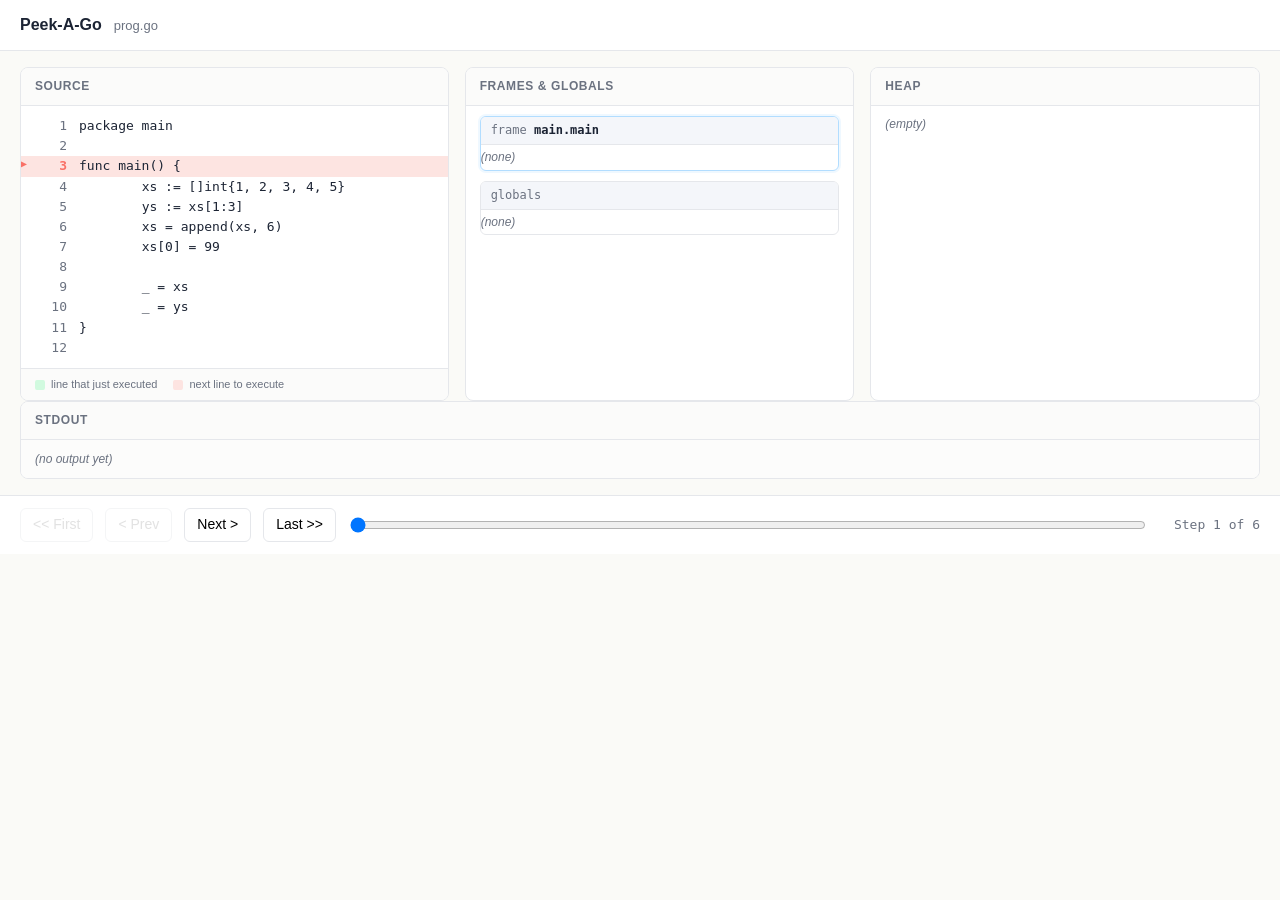
<file: docs/slice-view.html>
<!doctype html>
<html lang="en">
<head>
<meta charset="utf-8">
<title>Peek-A-Go — prog.go</title>
<style>
  :root {
    --bg: #fafaf7;
    --panel: #ffffff;
    --ink: #1c2434;
    --muted: #6b7280;
    --line: #e5e7eb;
    --accent: #f97066;
    --accent-soft: #fde4e1;
    --past: #d1fadf;
    --heap-bg: #eff8ff;
    --heap-border: #b2ddff;
    --ref: #1570ef;
    --mono: ui-monospace, SFMono-Regular, Menlo, Monaco, Consolas, monospace;
  }
  * { box-sizing: border-box; }
  html, body { margin: 0; padding: 0; background: var(--bg); color: var(--ink);
    font: 14px/1.4 -apple-system, BlinkMacSystemFont, "Segoe UI", sans-serif; }
  header { padding: 14px 20px; border-bottom: 1px solid var(--line);
    background: var(--panel); display: flex; align-items: baseline; gap: 12px; }
  header h1 { margin: 0; font-size: 16px; font-weight: 600; }
  header .subtitle { color: var(--muted); font-size: 13px; }
  main { display: grid; grid-template-columns: 1.1fr 1fr 1fr;
    gap: 16px; padding: 16px 20px 0; }
  .output-wrap { padding: 0 20px 16px; }
  .output-wrap .panel { }
  pre.stdout { margin: 0; padding: 10px 14px; font-family: var(--mono);
    font-size: 13px; max-height: 160px; overflow: auto; white-space: pre-wrap;
    word-break: break-all; background: #fcfcfb; }
  pre.stdout .cursor { background: #1c2434; color: #fff; padding: 0 2px;
    border-radius: 2px; }
  pre.stdout .empty { color: var(--muted); font-style: italic;
    font-family: -apple-system, sans-serif; }
  .panel { background: var(--panel); border: 1px solid var(--line);
    border-radius: 8px; overflow: hidden; display: flex; flex-direction: column; }
  .panel h2 { margin: 0; padding: 10px 14px; font-size: 12px;
    font-weight: 600; text-transform: uppercase; letter-spacing: 0.05em;
    color: var(--muted); border-bottom: 1px solid var(--line);
    background: #fbfbfa; }
  pre.code { margin: 0; padding: 10px 0; font-family: var(--mono);
    font-size: 13px; line-height: 1.55; overflow: auto; max-height: 70vh; }
  pre.code .ln { display: flex; padding: 0 14px; }
  pre.code .ln .n { width: 32px; color: var(--muted); text-align: right;
    margin-right: 12px; user-select: none; }
  pre.code .ln .t { white-space: pre; }
  pre.code .ln.next { background: var(--accent-soft); }
  pre.code .ln.next .n { color: var(--accent); font-weight: 600; }
  pre.code .ln.next::before { content: "▶"; color: var(--accent);
    position: absolute; margin-left: -14px; font-size: 10px; }
  pre.code .ln.past { background: var(--past); }
  pre.code .ln.past .n { color: #067647; font-weight: 600; }
  pre.code .ln.past::before { content: "▶"; color: #12b76a;
    position: absolute; margin-left: -14px; font-size: 10px; }
  .legend { padding: 8px 14px; border-top: 1px solid var(--line);
    font-size: 11px; color: var(--muted); display: flex; gap: 16px;
    background: #fbfbfa; }
  .legend .swatch { display: inline-block; width: 10px; height: 10px;
    border-radius: 2px; margin-right: 6px; vertical-align: middle; }
  .legend .swatch.past { background: var(--past); }
  .legend .swatch.next { background: var(--accent-soft); }
  .scroll { padding: 10px 14px; overflow: auto; max-height: 70vh;
    font-family: var(--mono); font-size: 13px; }
  .empty { color: var(--muted); font-style: italic;
    font-family: -apple-system, sans-serif; font-size: 12px; }
  .frame { border: 1px solid var(--line); border-radius: 6px;
    margin-bottom: 10px; overflow: hidden; background: #fff; }
  .frame.top { border-color: #b2ddff; box-shadow: 0 0 0 2px #eff8ff; }
  .frame-head { background: #f4f6fa; padding: 5px 10px; font-size: 12px;
    color: var(--muted); border-bottom: 1px solid var(--line); }
  .frame-head .name { color: var(--ink); font-weight: 600;
    font-family: var(--mono); }
  .frame-body { padding: 4px 0; }
  .slot { display: flex; gap: 10px; padding: 3px 10px; align-items: baseline; }
  .slot .k { color: var(--muted); min-width: 60px; }
  .slot.changed .v { background: #fff3cd; border-radius: 3px; padding: 0 4px; }
  .v .prim { color: var(--ink); }
  .v .nilv { color: var(--muted); font-style: italic; }
  .v .type { color: var(--muted); font-size: 11px; }
  .v .ref { color: var(--ref); cursor: pointer; }
  .v .ref:hover { text-decoration: underline; }
  .heap-obj { border: 1px solid var(--heap-border); background: var(--heap-bg);
    border-radius: 6px; padding: 6px 10px; margin-bottom: 8px; }
  .heap-obj .id { font-weight: 600; color: var(--ref); font-size: 12px;
    margin-bottom: 4px; }
  .struct, .slice, .array, .map { display: flex; flex-direction: column; gap: 2px; }
  .struct .field, .map .pair { display: flex; gap: 8px; }
  .struct .field .name { color: var(--muted); min-width: 60px; }
  .map .pair .arrow { color: var(--muted); }
  .slice .item, .array .item { padding-left: 12px; }
  .cells { display: grid; grid-auto-flow: row dense; justify-content: start; }
  .cell { display: flex; flex-direction: column; align-items: center;
    min-width: 32px; padding: 2px 6px; border: 1px solid var(--heap-border);
    margin-left: -1px; margin-top: -1px; background: #fff; }
  .cell .idx { color: var(--muted); font-size: 10px; }
  .cell.spare { border-style: dashed; background: transparent; color: var(--muted); }
  .cell.highlighted { background: #ffe69c; }
  .bracket { height: 7px; margin: 3px 4px 0; border: 2px solid var(--ref);
    border-top: none; border-radius: 0 0 4px 4px; opacity: 0.75; }
  .bracket.empty { border-style: dashed; }
  .bracket.highlighted { border-width: 3px; opacity: 1; }
  footer { position: sticky; bottom: 0; background: var(--panel);
    border-top: 1px solid var(--line); padding: 12px 20px; display: flex;
    align-items: center; gap: 12px; }
  footer button { font: inherit; padding: 6px 12px; border: 1px solid var(--line);
    background: #fff; border-radius: 6px; cursor: pointer; }
  footer button:hover:not(:disabled) { background: #f4f4f2; }
  footer button:disabled { opacity: 0.4; cursor: not-allowed; }
  footer input[type=range] { flex: 1; }
  footer .counter { font-family: var(--mono); font-size: 13px;
    color: var(--muted); min-width: 100px; text-align: right; }
  #arrow-svg { position: fixed; top: 0; left: 0; width: 100vw; height: 100vh;
    pointer-events: none; z-index: 5; }
  .v .ref.highlighted { background: #ffe69c; border-radius: 3px; padding: 0 3px; }
  .heap-obj.highlighted { box-shadow: 0 0 0 2px #f79009;
    border-color: #f79009; }
</style>
</head>
<body>
<header>
  <h1>Peek-A-Go</h1>
  <span class="subtitle">prog.go</span>
</header>
<main>
  <section class="panel">
    <h2>Source</h2>
    <pre id="code" class="code"></pre>
    <div class="legend">
      <span><span class="swatch past"></span>line that just executed</span>
      <span><span class="swatch next"></span>next line to execute</span>
    </div>
  </section>
  <section class="panel">
    <h2>Frames &amp; Globals</h2>
    <div id="frames" class="scroll"></div>
  </section>
  <section class="panel">
    <h2>Heap</h2>
    <div id="heap" class="scroll"></div>
  </section>
</main>
<div class="output-wrap">
  <section class="panel">
    <h2>Stdout</h2>
    <pre id="stdout" class="stdout"></pre>
  </section>
</div>
<svg id="arrow-svg">
  <defs></defs>
</svg>
<footer>
  <button id="first">&lt;&lt; First</button>
  <button id="prev">&lt; Prev</button>
  <button id="next">Next &gt;</button>
  <button id="last">Last &gt;&gt;</button>
  <input id="slider" type="range" min="0" max="0" value="0">
  <span id="counter" class="counter">Step 0 of 0</span>
</footer>

<script>
const TRACE = [{"File":"main.go","Line":3,"PrevLine":0,"Function":"main.main","Frames":[{"Func":"main.main","Locals":{}}],"Globals":{},"Heap":{},"StdoutLen":0},{"File":"main.go","Line":4,"PrevLine":3,"Function":"main.main","Frames":[{"Func":"main.main","Locals":{}}],"Globals":{},"Heap":{},"StdoutLen":0},{"File":"main.go","Line":5,"PrevLine":4,"Function":"main.main","Frames":[{"Func":"main.main","Locals":{"xs":{"Kind":"slice","Type":"[]int","Ref":"0x3e4e00564e70","Len":5,"Cap":5}}}],"Globals":{},"Heap":{"0x3e4e00564e70":{"Kind":"array","Type":"[]int","Elems":[{"Kind":"prim","Type":"int","Prim":"1"},{"Kind":"prim","Type":"int","Prim":"2"},{"Kind":"prim","Type":"int","Prim":"3"},{"Kind":"prim","Type":"int","Prim":"4"},{"Kind":"prim","Type":"int","Prim":"5"}],"Cap":5}},"StdoutLen":0},{"File":"main.go","Line":6,"PrevLine":5,"Function":"main.main","Frames":[{"Func":"main.main","Locals":{"xs":{"Kind":"slice","Type":"[]int","Ref":"0x3e4e00564e70","Len":5,"Cap":5},"ys":{"Kind":"slice","Type":"[]int","Ref":"0x3e4e00564e70","Len":2,"Cap":4,"Offset":1}}}],"Globals":{},"Heap":{"0x3e4e00564e70":{"Kind":"array","Type":"[]int","Elems":[{"Kind":"prim","Type":"int","Prim":"1"},{"Kind":"prim","Type":"int","Prim":"2"},{"Kind":"prim","Type":"int","Prim":"3"},{"Kind":"prim","Type":"int","Prim":"4"},{"Kind":"prim","Type":"int","Prim":"5"}],"Cap":5}},"StdoutLen":0},{"File":"main.go","Line":7,"PrevLine":6,"Function":"main.main","Frames":[{"Func":"main.main","Locals":{"xs":{"Kind":"slice","Type":"[]int","Ref":"0x3e4e00606000","Len":6,"Cap":10},"ys":{"Kind":"slice","Type":"[]int","Ref":"0x3e4e00564e70","Len":2,"Cap":4,"Offset":1}}}],"Globals":{},"Heap":{"0x3e4e00564e70":{"Kind":"array","Type":"[]int","Elems":[{},{"Kind":"prim","Type":"int","Prim":"2"},{"Kind":"prim","Type":"int","Prim":"3"}],"Cap":5},"0x3e4e00606000":{"Kind":"array","Type":"[]int","Elems":[{"Kind":"prim","Type":"int","Prim":"1"},{"Kind":"prim","Type":"int","Prim":"2"},{"Kind":"prim","Type":"int","Prim":"3"},{"Kind":"prim","Type":"int","Prim":"4"},{"Kind":"prim","Type":"int","Prim":"5"},{"Kind":"prim","Type":"int","Prim":"6"}],"Cap":10}},"StdoutLen":0},{"File":"main.go","Line":11,"PrevLine":7,"Function":"main.main","Frames":[{"Func":"main.main","Locals":{"xs":{"Kind":"slice","Type":"[]int","Ref":"0x3e4e00606000","Len":6,"Cap":10},"ys":{"Kind":"slice","Type":"[]int","Ref":"0x3e4e00564e70","Len":2,"Cap":4,"Offset":1}}}],"Globals":{},"Heap":{"0x3e4e00564e70":{"Kind":"array","Type":"[]int","Elems":[{},{"Kind":"prim","Type":"int","Prim":"2"},{"Kind":"prim","Type":"int","Prim":"3"}],"Cap":5},"0x3e4e00606000":{"Kind":"array","Type":"[]int","Elems":[{"Kind":"prim","Type":"int","Prim":"99"},{"Kind":"prim","Type":"int","Prim":"2"},{"Kind":"prim","Type":"int","Prim":"3"},{"Kind":"prim","Type":"int","Prim":"4"},{"Kind":"prim","Type":"int","Prim":"5"},{"Kind":"prim","Type":"int","Prim":"6"}],"Cap":10}},"StdoutLen":0}];
const SOURCE = "package main\n\nfunc main() {\n\txs := []int{1, 2, 3, 4, 5}\n\tys := xs[1:3]\n\txs = append(xs, 6)\n\txs[0] = 99\n\n\t_ = xs\n\t_ = ys\n}\n";
const OUTPUT = "";
(function () {
  const trace = TRACE;
  const source = SOURCE;
  const fullOutput = OUTPUT || "";
  const codeEl = document.getElementById("code");
  const framesEl = document.getElementById("frames");
  const heapEl = document.getElementById("heap");
  const stdoutEl = document.getElementById("stdout");
  const counter = document.getElementById("counter");
  const slider = document.getElementById("slider");
  const arrowSvg = document.getElementById("arrow-svg");
  
  const COLORS = ["#1570ef", "#d92d20", "#079455", "#7a5af8", "#0e9384", "#dd2590"];
  arrowSvg.querySelector("defs").innerHTML = COLORS.map((c, i) =>
    `<marker id="arrow-head-${i}" viewBox="0 0 10 10" refX="9" refY="5"
      markerWidth="6" markerHeight="6" orient="auto-start-reverse">
      <path d="M 0 0 L 10 5 L 0 10 z" fill="${c}"></path>
    </marker>`
  ).join("");
  const SVG_NS = "http://www.w3.org/2000/svg";
  const btn = {
    first: document.getElementById("first"),
    prev: document.getElementById("prev"),
    next: document.getElementById("next"),
    last: document.getElementById("last"),
  };

  const lines = source.split("\n");
  codeEl.innerHTML = lines.map((t, i) =>
    `<div class="ln" data-line="${i + 1}"><span class="n">${i + 1}</span><span class="t">${escapeHtml(t)}</span></div>`
  ).join("");

  slider.max = Math.max(0, trace.length - 1);

  let cursor = 0;

  function escapeHtml(s) {
    return String(s).replace(/[&<>"']/g, c => ({
      "&": "&amp;", "<": "&lt;", ">": "&gt;", '"': "&quot;", "'": "&#39;",
    }[c]));
  }

  function labelFor(id, heapIndex) {
    if (heapIndex.has(id)) return heapIndex.get(id);
    const n = "h" + (heapIndex.size + 1);
    heapIndex.set(id, n);
    return n;
  }

  
  
  
  const heapIndex = new Map();
  const seeder = (val) => {
    if (!val) return;
    if (val.Ref) labelFor(val.Ref, heapIndex);
    if (val.Fields) val.Fields.forEach(f => seeder(f.Value));
    if (val.Elems) val.Elems.forEach(seeder);
    if (val.Pairs) val.Pairs.forEach(p => { seeder(p.Key); seeder(p.Value); });
  };
  trace.forEach(step => {
    (step.Frames || []).forEach(f => Object.values(f.Locals || {}).forEach(seeder));
    Object.values(step.Globals || {}).forEach(seeder);
    Object.keys(step.Heap || {}).forEach(id => labelFor(id, heapIndex));
  });

  function renderValue(v, heapIndex) {
    if (!v || !v.Kind || v.Kind === "nil") {
      return `<span class="nilv">nil</span>`;
    }
    if (v.Kind === "prim") {
      return `<span class="prim">${escapeHtml(v.Prim || "")}</span>`;
    }
    if (v.Kind === "ref") {
      const label = labelFor(v.Ref, heapIndex);
      return `<span class="ref" data-ref="${escapeHtml(v.Ref)}">→ ${escapeHtml(label)}</span>`;
    }
    if (v.Kind === "struct") {
      const fields = (v.Fields || []).map(f =>
        `<div class="field"><span class="name">${escapeHtml(f.Name)}</span>${renderValue(f.Value, heapIndex)}</div>`
      ).join("");
      return `<div class="struct">${fields}</div>`;
    }
    if (v.Kind === "slice" && v.Ref) {
      const label = labelFor(v.Ref, heapIndex);
      const lo = v.Offset || 0;
      const len = v.Len || 0;
      return `<span class="type">len ${len} · cap ${v.Cap || 0}</span> <span class="ref" data-ref="${escapeHtml(v.Ref)}" data-offset="${lo}" data-len="${len}">→ ${escapeHtml(label)}[${lo}:${lo + len}]</span>`;
    }
    if (v.Kind === "array" && v.Cap) {
      const cells = (v.Elems || []).map((e, i) => e.Kind
        ? `<div class="cell"><span class="idx">${i}</span>${renderValue(e, heapIndex)}</div>`
        : `<div class="cell spare"><span class="idx">${i}</span>&nbsp;</div>`
      );
      for (let i = cells.length; i < v.Cap; i++) {
        cells.push(`<div class="cell spare"><span class="idx">${i}</span>&nbsp;</div>`);
      }
      return `<div class="cells" style="grid-template-columns: repeat(${cells.length}, minmax(32px, auto))">${cells.join("")}</div>`;
    }
    if (v.Kind === "slice" || v.Kind === "array") {
      const items = (v.Elems || []).map((e, i) =>
        `<div class="item">[${i}] ${renderValue(e, heapIndex)}</div>`
      ).join("");
      return `<div class="${v.Kind}">${items}</div>`;
    }
    if (v.Kind === "map") {
      const pairs = (v.Pairs || []).map(p =>
        `<div class="pair">${renderValue(p.Key, heapIndex)}<span class="arrow">:</span>${renderValue(p.Value, heapIndex)}</div>`
      ).join("");
      return `<div class="map">${pairs}</div>`;
    }
    return `<span class="prim">${escapeHtml(JSON.stringify(v))}</span>`;
  }

  function sameJSON(a, b) {
    return JSON.stringify(a || null) === JSON.stringify(b || null);
  }

  function renderSlot(name, value, prevValue, heapIndex) {
    const changed = !sameJSON(value, prevValue);
    return `<div class="slot${changed ? " changed" : ""}">
      <span class="k">${escapeHtml(name)}</span>
      <span class="v">${renderValue(value, heapIndex)}</span>
    </div>`;
  }

  function renderMap(values, prev, heapIndex) {
    const keys = Object.keys(values || {}).sort();
    if (keys.length === 0) return `<div class="empty">(none)</div>`;
    return keys.map(k => renderSlot(k, values[k], prev && prev[k], heapIndex)).join("");
  }

  function render() {
    if (trace.length === 0) {
      counter.textContent = "Step 0 of 0";
      return;
    }
    const step = trace[cursor];
    const prev = cursor > 0 ? trace[cursor - 1] : null;

    codeEl.querySelectorAll(".ln.next, .ln.past").forEach(el => {
      el.classList.remove("next", "past");
    });
    if (step.PrevLine) {
      const pastEl = codeEl.querySelector(`.ln[data-line="${step.PrevLine}"]`);
      if (pastEl) pastEl.classList.add("past");
    }
    const lineEl = codeEl.querySelector(`.ln[data-line="${step.Line}"]`);
    if (lineEl) {
      lineEl.classList.add("next");
      lineEl.scrollIntoView({ block: "nearest" });
    }


    
    const prevFrames = prev && prev.Frames ? prev.Frames : [];
    const frames = step.Frames || [];
    const framesHTML = frames.map((f, i) => {
      const prevLocals = prevFrames[i] && prevFrames[i].Func === f.Func ? prevFrames[i].Locals : null;
      const slots = renderMap(f.Locals, prevLocals, heapIndex);
      return `<div class="frame${i === 0 ? " top" : ""}">
        <div class="frame-head">frame <span class="name">${escapeHtml(f.Func || "(unknown)")}</span></div>
        <div class="frame-body">${slots}</div>
      </div>`;
    }).join("");

    const prevGlobals = prev ? prev.Globals : null;
    const globalsHTML = `<div class="frame">
      <div class="frame-head">globals</div>
      <div class="frame-body">${renderMap(step.Globals, prevGlobals, heapIndex)}</div>
    </div>`;

    framesEl.innerHTML = (framesHTML || `<div class="empty">(no user frames)</div>`) + globalsHTML;

    
    const heap = step.Heap || {};
    const heapIDs = Array.from(heapIndex.keys()).filter(id => heap[id] !== undefined);
    if (heapIDs.length === 0) {
      heapEl.innerHTML = `<div class="empty">(empty)</div>`;
    } else {
      heapEl.innerHTML = heapIDs.map(id => {
        const label = heapIndex.get(id);
        return `<div class="heap-obj" data-id="${escapeHtml(id)}">
          <div class="id">${escapeHtml(label)} <span class="type">${escapeHtml(heap[id].Type || "")}</span></div>
          ${renderValue(heap[id], heapIndex)}
        </div>`;
      }).join("");
      colorRefs();
      drawBrackets();
    }

    const len = Math.min(step.StdoutLen || 0, fullOutput.length);
    if (len === 0) {
      stdoutEl.innerHTML = `<span class="empty">(no output yet)</span>`;
    } else {
      stdoutEl.textContent = fullOutput.slice(0, len);
    }

    counter.textContent = `Step ${cursor + 1} of ${trace.length}`;
    slider.value = cursor;
    btn.first.disabled = btn.prev.disabled = cursor === 0;
    btn.next.disabled = btn.last.disabled = cursor === trace.length - 1;

    requestAnimationFrame(drawArrows);
  }

  function drawArrows() {
    arrowSvg.querySelectorAll("path.arrow").forEach(p => p.remove());

    const refs = document.querySelectorAll("[data-ref]");
    const framesRect = framesEl.getBoundingClientRect();
    const heapRect = heapEl.getBoundingClientRect();

    refs.forEach(refEl => {
      const id = refEl.getAttribute("data-ref");
      const target = heapEl.querySelector(`.heap-obj[data-id="${CSS.escape(id)}"]`);
      if (!target) return;

      const bracket = viewBracket(refEl);
      const s = refEl.getBoundingClientRect();
      const t = (bracket || target).getBoundingClientRect();

      const inFrames = s.right <= framesRect.right + 1 && s.left >= framesRect.left - 1;
      const inHeap = s.right <= heapRect.right + 1 && s.left >= heapRect.left - 1;
      const visibleInParent =
        (inFrames && s.top >= framesRect.top - 2 && s.bottom <= framesRect.bottom + 2) ||
        (inHeap && s.top >= heapRect.top - 2 && s.bottom <= heapRect.bottom + 2);
      const targetVisible = t.top >= heapRect.top - 2 && t.bottom <= heapRect.bottom + 2;
      if (!visibleInParent || !targetVisible) return;

      const sx = s.right + 2;
      const sy = (s.top + s.bottom) / 2;
      const path = document.createElementNS(SVG_NS, "path");
      if (bracket) {
        
        const tx = (t.left + t.right) / 2;
        const ty = t.bottom + 2;
        const c1x = sx + Math.max(30, (tx - sx) * 0.55);
        path.setAttribute("d", `M ${sx} ${sy} C ${c1x} ${sy}, ${tx} ${ty + 40}, ${tx} ${ty}`);
      } else {
        const tx = t.left - 2;
        const ty = (t.top + t.bottom) / 2;
        const c1x = sx + Math.max(30, (tx - sx) * 0.55);
        const c2x = tx - Math.max(30, (tx - sx) * 0.55);
        path.setAttribute("d", `M ${sx} ${sy} C ${c1x} ${sy}, ${c2x} ${ty}, ${tx} ${ty}`);
      }
      const color = +refEl.getAttribute("data-color");
      path.setAttribute("class", "arrow");
      path.setAttribute("stroke", COLORS[color]);
      path.setAttribute("stroke-width", "1.5");
      path.setAttribute("fill", "none");
      path.setAttribute("opacity", "0.75");
      path.setAttribute("marker-end", `url(#arrow-head-${color})`);
      arrowSvg.appendChild(path);
    });
  }

  
  function viewCells(refEl, obj) {
    const cells = obj.querySelector(":scope > .cells");
    if (!cells || !refEl.hasAttribute("data-offset")) return [];
    const lo = +refEl.getAttribute("data-offset");
    const len = Math.max(1, +refEl.getAttribute("data-len"));
    return Array.from(cells.querySelectorAll(":scope > .cell")).slice(lo, lo + len);
  }

  function viewBracket(refEl) {
    const view = refEl.getAttribute("data-view");
    return view === null ? null : heapEl.querySelector(`.bracket[data-view="${view}"]`);
  }

  function colorRefs() {
    document.querySelectorAll("[data-ref]").forEach((refEl, i) => {
      refEl.setAttribute("data-color", i % COLORS.length);
      refEl.style.color = COLORS[i % COLORS.length];
    });
  }

  
  function drawBrackets() {
    document.querySelectorAll("[data-offset]").forEach((refEl, i) => {
      const id = refEl.getAttribute("data-ref");
      const obj = heapEl.querySelector(`.heap-obj[data-id="${CSS.escape(id)}"]`);
      const cells = obj && obj.querySelector(":scope > .cells");
      if (!cells) return;
      const lo = +refEl.getAttribute("data-offset");
      const len = +refEl.getAttribute("data-len");
      const bracket = document.createElement("div");
      bracket.className = len === 0 ? "bracket empty" : "bracket";
      bracket.style.gridColumn = `${lo + 1} / span ${Math.max(1, len)}`;
      bracket.style.borderColor = COLORS[+refEl.getAttribute("data-color")];
      bracket.setAttribute("data-view", i);
      refEl.setAttribute("data-view", i);
      cells.appendChild(bracket);
    });
  }

  document.addEventListener("mouseover", e => {
    const ref = e.target.closest("[data-ref]");
    if (!ref) return;
    ref.classList.add("highlighted");
    const id = ref.getAttribute("data-ref");
    const obj = heapEl.querySelector(`.heap-obj[data-id="${CSS.escape(id)}"]`);
    if (!obj) return;
    obj.classList.add("highlighted");
    viewCells(ref, obj).forEach(c => c.classList.add("highlighted"));
    const bracket = viewBracket(ref);
    if (bracket) bracket.classList.add("highlighted");
  });
  document.addEventListener("mouseout", e => {
    const ref = e.target.closest("[data-ref]");
    if (!ref) return;
    ref.classList.remove("highlighted");
    const id = ref.getAttribute("data-ref");
    const obj = heapEl.querySelector(`.heap-obj[data-id="${CSS.escape(id)}"]`);
    if (!obj) return;
    obj.classList.remove("highlighted");
    viewCells(ref, obj).forEach(c => c.classList.remove("highlighted"));
    const bracket = viewBracket(ref);
    if (bracket) bracket.classList.remove("highlighted");
  });

  framesEl.addEventListener("scroll", drawArrows);
  heapEl.addEventListener("scroll", drawArrows);
  window.addEventListener("scroll", drawArrows, { passive: true });
  window.addEventListener("resize", drawArrows);

  function go(i) {
    cursor = Math.max(0, Math.min(trace.length - 1, i));
    render();
  }

  btn.first.addEventListener("click", () => go(0));
  btn.prev.addEventListener("click", () => go(cursor - 1));
  btn.next.addEventListener("click", () => go(cursor + 1));
  btn.last.addEventListener("click", () => go(trace.length - 1));
  slider.addEventListener("input", e => go(+e.target.value));
  document.addEventListener("keydown", e => {
    if (e.key === "ArrowLeft") go(cursor - 1);
    else if (e.key === "ArrowRight") go(cursor + 1);
    else if (e.key === "Home") go(0);
    else if (e.key === "End") go(trace.length - 1);
  });

  render();
})();
</script>
</body>
</html>
</file>
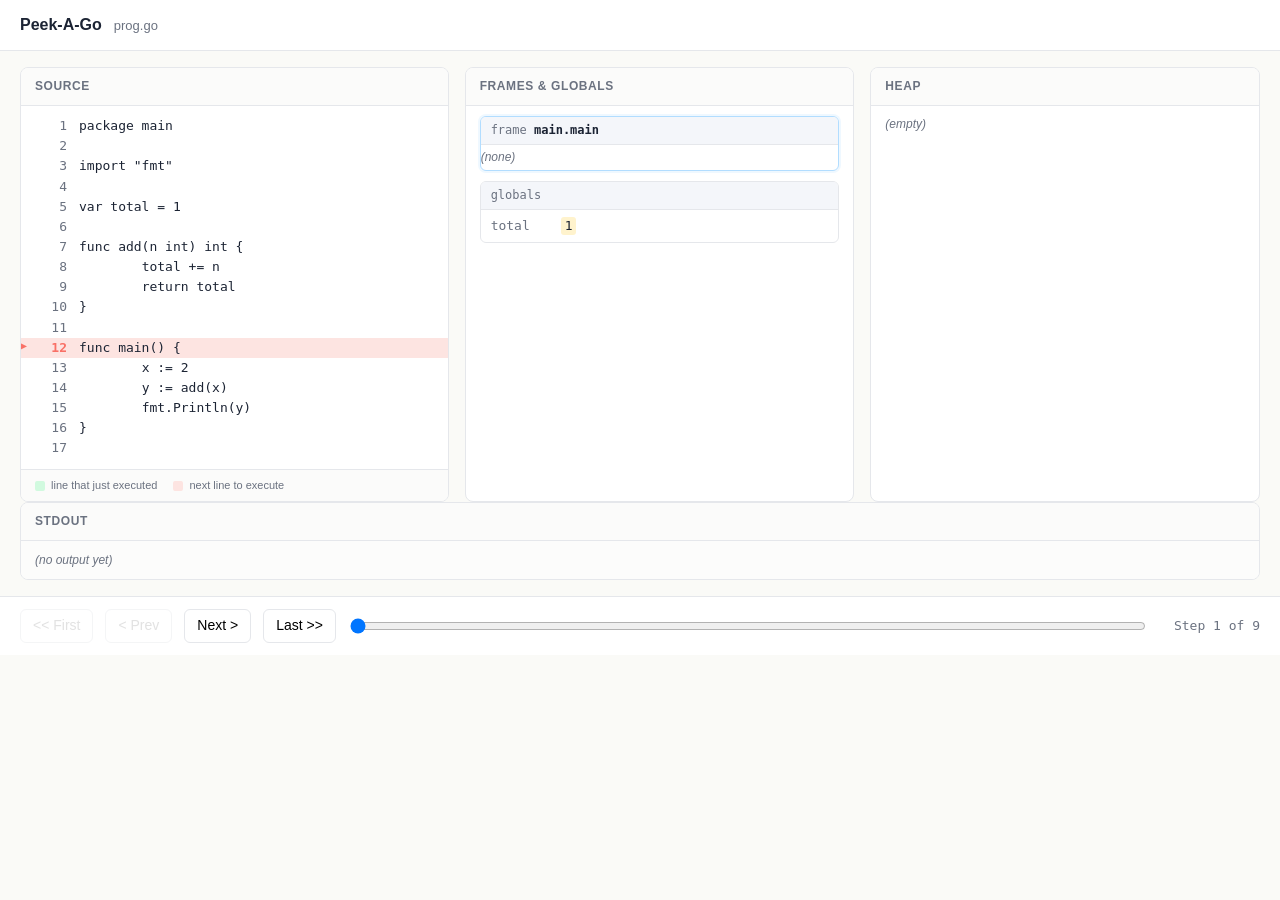
<file: docs/stdout.html>
<!doctype html>
<html lang="en">
<head>
<meta charset="utf-8">
<title>Peek-A-Go — prog.go</title>
<style>
  :root {
    --bg: #fafaf7;
    --panel: #ffffff;
    --ink: #1c2434;
    --muted: #6b7280;
    --line: #e5e7eb;
    --accent: #f97066;
    --accent-soft: #fde4e1;
    --past: #d1fadf;
    --heap-bg: #eff8ff;
    --heap-border: #b2ddff;
    --ref: #1570ef;
    --mono: ui-monospace, SFMono-Regular, Menlo, Monaco, Consolas, monospace;
  }
  * { box-sizing: border-box; }
  html, body { margin: 0; padding: 0; background: var(--bg); color: var(--ink);
    font: 14px/1.4 -apple-system, BlinkMacSystemFont, "Segoe UI", sans-serif; }
  header { padding: 14px 20px; border-bottom: 1px solid var(--line);
    background: var(--panel); display: flex; align-items: baseline; gap: 12px; }
  header h1 { margin: 0; font-size: 16px; font-weight: 600; }
  header .subtitle { color: var(--muted); font-size: 13px; }
  main { display: grid; grid-template-columns: 1.1fr 1fr 1fr;
    gap: 16px; padding: 16px 20px 0; }
  .output-wrap { padding: 0 20px 16px; }
  .output-wrap .panel { }
  pre.stdout { margin: 0; padding: 10px 14px; font-family: var(--mono);
    font-size: 13px; max-height: 160px; overflow: auto; white-space: pre-wrap;
    word-break: break-all; background: #fcfcfb; }
  pre.stdout .cursor { background: #1c2434; color: #fff; padding: 0 2px;
    border-radius: 2px; }
  pre.stdout .empty { color: var(--muted); font-style: italic;
    font-family: -apple-system, sans-serif; }
  .panel { background: var(--panel); border: 1px solid var(--line);
    border-radius: 8px; overflow: hidden; display: flex; flex-direction: column; }
  .panel h2 { margin: 0; padding: 10px 14px; font-size: 12px;
    font-weight: 600; text-transform: uppercase; letter-spacing: 0.05em;
    color: var(--muted); border-bottom: 1px solid var(--line);
    background: #fbfbfa; }
  pre.code { margin: 0; padding: 10px 0; font-family: var(--mono);
    font-size: 13px; line-height: 1.55; overflow: auto; max-height: 70vh; }
  pre.code .ln { display: flex; padding: 0 14px; }
  pre.code .ln .n { width: 32px; color: var(--muted); text-align: right;
    margin-right: 12px; user-select: none; }
  pre.code .ln .t { white-space: pre; }
  pre.code .ln.next { background: var(--accent-soft); }
  pre.code .ln.next .n { color: var(--accent); font-weight: 600; }
  pre.code .ln.next::before { content: "▶"; color: var(--accent);
    position: absolute; margin-left: -14px; font-size: 10px; }
  pre.code .ln.past { background: var(--past); }
  pre.code .ln.past .n { color: #067647; font-weight: 600; }
  pre.code .ln.past::before { content: "▶"; color: #12b76a;
    position: absolute; margin-left: -14px; font-size: 10px; }
  .legend { padding: 8px 14px; border-top: 1px solid var(--line);
    font-size: 11px; color: var(--muted); display: flex; gap: 16px;
    background: #fbfbfa; }
  .legend .swatch { display: inline-block; width: 10px; height: 10px;
    border-radius: 2px; margin-right: 6px; vertical-align: middle; }
  .legend .swatch.past { background: var(--past); }
  .legend .swatch.next { background: var(--accent-soft); }
  .scroll { padding: 10px 14px; overflow: auto; max-height: 70vh;
    font-family: var(--mono); font-size: 13px; }
  .empty { color: var(--muted); font-style: italic;
    font-family: -apple-system, sans-serif; font-size: 12px; }
  .frame { border: 1px solid var(--line); border-radius: 6px;
    margin-bottom: 10px; overflow: hidden; background: #fff; }
  .frame.top { border-color: #b2ddff; box-shadow: 0 0 0 2px #eff8ff; }
  .frame-head { background: #f4f6fa; padding: 5px 10px; font-size: 12px;
    color: var(--muted); border-bottom: 1px solid var(--line); }
  .frame-head .name { color: var(--ink); font-weight: 600;
    font-family: var(--mono); }
  .frame-body { padding: 4px 0; }
  .slot { display: flex; gap: 10px; padding: 3px 10px; align-items: baseline; }
  .slot .k { color: var(--muted); min-width: 60px; }
  .slot.changed .v { background: #fff3cd; border-radius: 3px; padding: 0 4px; }
  .v .prim { color: var(--ink); }
  .v .nilv { color: var(--muted); font-style: italic; }
  .v .type { color: var(--muted); font-size: 11px; }
  .v .ref { color: var(--ref); cursor: pointer; }
  .v .ref:hover { text-decoration: underline; }
  .heap-obj { border: 1px solid var(--heap-border); background: var(--heap-bg);
    border-radius: 6px; padding: 6px 10px; margin-bottom: 8px; }
  .heap-obj .id { font-weight: 600; color: var(--ref); font-size: 12px;
    margin-bottom: 4px; }
  .struct, .slice, .array, .map { display: flex; flex-direction: column; gap: 2px; }
  .struct .field, .map .pair { display: flex; gap: 8px; }
  .struct .field .name { color: var(--muted); min-width: 60px; }
  .map .pair .arrow { color: var(--muted); }
  .slice .item, .array .item { padding-left: 12px; }
  .cells { display: grid; grid-auto-flow: row dense; justify-content: start; }
  .cell { display: flex; flex-direction: column; align-items: center;
    min-width: 32px; padding: 2px 6px; border: 1px solid var(--heap-border);
    margin-left: -1px; margin-top: -1px; background: #fff; }
  .cell .idx { color: var(--muted); font-size: 10px; }
  .cell.spare { border-style: dashed; background: transparent; color: var(--muted); }
  .cell.highlighted { background: #ffe69c; }
  .bracket { height: 7px; margin: 3px 4px 0; border: 2px solid var(--ref);
    border-top: none; border-radius: 0 0 4px 4px; opacity: 0.75; }
  .bracket.empty { border-style: dashed; }
  .bracket.highlighted { border-width: 3px; opacity: 1; }
  footer { position: sticky; bottom: 0; background: var(--panel);
    border-top: 1px solid var(--line); padding: 12px 20px; display: flex;
    align-items: center; gap: 12px; }
  footer button { font: inherit; padding: 6px 12px; border: 1px solid var(--line);
    background: #fff; border-radius: 6px; cursor: pointer; }
  footer button:hover:not(:disabled) { background: #f4f4f2; }
  footer button:disabled { opacity: 0.4; cursor: not-allowed; }
  footer input[type=range] { flex: 1; }
  footer .counter { font-family: var(--mono); font-size: 13px;
    color: var(--muted); min-width: 100px; text-align: right; }
  #arrow-svg { position: fixed; top: 0; left: 0; width: 100vw; height: 100vh;
    pointer-events: none; z-index: 5; }
  .v .ref.highlighted { background: #ffe69c; border-radius: 3px; padding: 0 3px; }
  .heap-obj.highlighted { box-shadow: 0 0 0 2px #f79009;
    border-color: #f79009; }
</style>
</head>
<body>
<header>
  <h1>Peek-A-Go</h1>
  <span class="subtitle">prog.go</span>
</header>
<main>
  <section class="panel">
    <h2>Source</h2>
    <pre id="code" class="code"></pre>
    <div class="legend">
      <span><span class="swatch past"></span>line that just executed</span>
      <span><span class="swatch next"></span>next line to execute</span>
    </div>
  </section>
  <section class="panel">
    <h2>Frames &amp; Globals</h2>
    <div id="frames" class="scroll"></div>
  </section>
  <section class="panel">
    <h2>Heap</h2>
    <div id="heap" class="scroll"></div>
  </section>
</main>
<div class="output-wrap">
  <section class="panel">
    <h2>Stdout</h2>
    <pre id="stdout" class="stdout"></pre>
  </section>
</div>
<svg id="arrow-svg">
  <defs></defs>
</svg>
<footer>
  <button id="first">&lt;&lt; First</button>
  <button id="prev">&lt; Prev</button>
  <button id="next">Next &gt;</button>
  <button id="last">Last &gt;&gt;</button>
  <input id="slider" type="range" min="0" max="0" value="0">
  <span id="counter" class="counter">Step 0 of 0</span>
</footer>

<script>
const TRACE = [{"File":"main.go","Line":12,"PrevLine":0,"Function":"main.main","Frames":[{"Func":"main.main","Locals":{}}],"Globals":{"total":{"Kind":"prim","Type":"int","Prim":"1"}},"Heap":{},"StdoutLen":0},{"File":"main.go","Line":13,"PrevLine":12,"Function":"main.main","Frames":[{"Func":"main.main","Locals":{}}],"Globals":{"total":{"Kind":"prim","Type":"int","Prim":"1"}},"Heap":{},"StdoutLen":0},{"File":"main.go","Line":14,"PrevLine":13,"Function":"main.main","Frames":[{"Func":"main.main","Locals":{"x":{"Kind":"prim","Type":"int","Prim":"2"}}}],"Globals":{"total":{"Kind":"prim","Type":"int","Prim":"1"}},"Heap":{},"StdoutLen":0},{"File":"main.go","Line":7,"PrevLine":14,"Function":"main.add","Frames":[{"Func":"main.add","Locals":{"n":{"Kind":"prim","Type":"int","Prim":"2"}}},{"Func":"main.main","Locals":{"x":{"Kind":"prim","Type":"int","Prim":"2"}}}],"Globals":{"total":{"Kind":"prim","Type":"int","Prim":"1"}},"Heap":{},"StdoutLen":0},{"File":"main.go","Line":8,"PrevLine":7,"Function":"main.add","Frames":[{"Func":"main.add","Locals":{"n":{"Kind":"prim","Type":"int","Prim":"2"}}},{"Func":"main.main","Locals":{"x":{"Kind":"prim","Type":"int","Prim":"2"}}}],"Globals":{"total":{"Kind":"prim","Type":"int","Prim":"1"}},"Heap":{},"StdoutLen":0},{"File":"main.go","Line":9,"PrevLine":8,"Function":"main.add","Frames":[{"Func":"main.add","Locals":{"n":{"Kind":"prim","Type":"int","Prim":"2"}}},{"Func":"main.main","Locals":{"x":{"Kind":"prim","Type":"int","Prim":"2"}}}],"Globals":{"total":{"Kind":"prim","Type":"int","Prim":"3"}},"Heap":{},"StdoutLen":0},{"File":"main.go","Line":14,"PrevLine":9,"Function":"main.main","Frames":[{"Func":"main.main","Locals":{"x":{"Kind":"prim","Type":"int","Prim":"2"}}}],"Globals":{"total":{"Kind":"prim","Type":"int","Prim":"3"}},"Heap":{},"StdoutLen":0},{"File":"main.go","Line":15,"PrevLine":14,"Function":"main.main","Frames":[{"Func":"main.main","Locals":{"x":{"Kind":"prim","Type":"int","Prim":"2"},"y":{"Kind":"prim","Type":"int","Prim":"3"}}}],"Globals":{"total":{"Kind":"prim","Type":"int","Prim":"3"}},"Heap":{},"StdoutLen":0},{"File":"main.go","Line":16,"PrevLine":15,"Function":"main.main","Frames":[{"Func":"main.main","Locals":{"x":{"Kind":"prim","Type":"int","Prim":"2"},"y":{"Kind":"prim","Type":"int","Prim":"3"}}}],"Globals":{"total":{"Kind":"prim","Type":"int","Prim":"3"}},"Heap":{},"StdoutLen":2}];
const SOURCE = "package main\n\nimport \"fmt\"\n\nvar total = 1\n\nfunc add(n int) int {\n\ttotal += n\n\treturn total\n}\n\nfunc main() {\n\tx := 2\n\ty := add(x)\n\tfmt.Println(y)\n}\n";
const OUTPUT = "3\n";
(function () {
  const trace = TRACE;
  const source = SOURCE;
  const fullOutput = OUTPUT || "";
  const codeEl = document.getElementById("code");
  const framesEl = document.getElementById("frames");
  const heapEl = document.getElementById("heap");
  const stdoutEl = document.getElementById("stdout");
  const counter = document.getElementById("counter");
  const slider = document.getElementById("slider");
  const arrowSvg = document.getElementById("arrow-svg");
  
  const COLORS = ["#1570ef", "#d92d20", "#079455", "#7a5af8", "#0e9384", "#dd2590"];
  arrowSvg.querySelector("defs").innerHTML = COLORS.map((c, i) =>
    `<marker id="arrow-head-${i}" viewBox="0 0 10 10" refX="9" refY="5"
      markerWidth="6" markerHeight="6" orient="auto-start-reverse">
      <path d="M 0 0 L 10 5 L 0 10 z" fill="${c}"></path>
    </marker>`
  ).join("");
  const SVG_NS = "http://www.w3.org/2000/svg";
  const btn = {
    first: document.getElementById("first"),
    prev: document.getElementById("prev"),
    next: document.getElementById("next"),
    last: document.getElementById("last"),
  };

  const lines = source.split("\n");
  codeEl.innerHTML = lines.map((t, i) =>
    `<div class="ln" data-line="${i + 1}"><span class="n">${i + 1}</span><span class="t">${escapeHtml(t)}</span></div>`
  ).join("");

  slider.max = Math.max(0, trace.length - 1);

  let cursor = 0;

  function escapeHtml(s) {
    return String(s).replace(/[&<>"']/g, c => ({
      "&": "&amp;", "<": "&lt;", ">": "&gt;", '"': "&quot;", "'": "&#39;",
    }[c]));
  }

  function labelFor(id, heapIndex) {
    if (heapIndex.has(id)) return heapIndex.get(id);
    const n = "h" + (heapIndex.size + 1);
    heapIndex.set(id, n);
    return n;
  }

  
  
  
  const heapIndex = new Map();
  const seeder = (val) => {
    if (!val) return;
    if (val.Ref) labelFor(val.Ref, heapIndex);
    if (val.Fields) val.Fields.forEach(f => seeder(f.Value));
    if (val.Elems) val.Elems.forEach(seeder);
    if (val.Pairs) val.Pairs.forEach(p => { seeder(p.Key); seeder(p.Value); });
  };
  trace.forEach(step => {
    (step.Frames || []).forEach(f => Object.values(f.Locals || {}).forEach(seeder));
    Object.values(step.Globals || {}).forEach(seeder);
    Object.keys(step.Heap || {}).forEach(id => labelFor(id, heapIndex));
  });

  function renderValue(v, heapIndex) {
    if (!v || !v.Kind || v.Kind === "nil") {
      return `<span class="nilv">nil</span>`;
    }
    if (v.Kind === "prim") {
      return `<span class="prim">${escapeHtml(v.Prim || "")}</span>`;
    }
    if (v.Kind === "ref") {
      const label = labelFor(v.Ref, heapIndex);
      return `<span class="ref" data-ref="${escapeHtml(v.Ref)}">→ ${escapeHtml(label)}</span>`;
    }
    if (v.Kind === "struct") {
      const fields = (v.Fields || []).map(f =>
        `<div class="field"><span class="name">${escapeHtml(f.Name)}</span>${renderValue(f.Value, heapIndex)}</div>`
      ).join("");
      return `<div class="struct">${fields}</div>`;
    }
    if (v.Kind === "slice" && v.Ref) {
      const label = labelFor(v.Ref, heapIndex);
      const lo = v.Offset || 0;
      const len = v.Len || 0;
      return `<span class="type">len ${len} · cap ${v.Cap || 0}</span> <span class="ref" data-ref="${escapeHtml(v.Ref)}" data-offset="${lo}" data-len="${len}">→ ${escapeHtml(label)}[${lo}:${lo + len}]</span>`;
    }
    if (v.Kind === "array" && v.Cap) {
      const cells = (v.Elems || []).map((e, i) => e.Kind
        ? `<div class="cell"><span class="idx">${i}</span>${renderValue(e, heapIndex)}</div>`
        : `<div class="cell spare"><span class="idx">${i}</span>&nbsp;</div>`
      );
      for (let i = cells.length; i < v.Cap; i++) {
        cells.push(`<div class="cell spare"><span class="idx">${i}</span>&nbsp;</div>`);
      }
      return `<div class="cells" style="grid-template-columns: repeat(${cells.length}, minmax(32px, auto))">${cells.join("")}</div>`;
    }
    if (v.Kind === "slice" || v.Kind === "array") {
      const items = (v.Elems || []).map((e, i) =>
        `<div class="item">[${i}] ${renderValue(e, heapIndex)}</div>`
      ).join("");
      return `<div class="${v.Kind}">${items}</div>`;
    }
    if (v.Kind === "map") {
      const pairs = (v.Pairs || []).map(p =>
        `<div class="pair">${renderValue(p.Key, heapIndex)}<span class="arrow">:</span>${renderValue(p.Value, heapIndex)}</div>`
      ).join("");
      return `<div class="map">${pairs}</div>`;
    }
    return `<span class="prim">${escapeHtml(JSON.stringify(v))}</span>`;
  }

  function sameJSON(a, b) {
    return JSON.stringify(a || null) === JSON.stringify(b || null);
  }

  function renderSlot(name, value, prevValue, heapIndex) {
    const changed = !sameJSON(value, prevValue);
    return `<div class="slot${changed ? " changed" : ""}">
      <span class="k">${escapeHtml(name)}</span>
      <span class="v">${renderValue(value, heapIndex)}</span>
    </div>`;
  }

  function renderMap(values, prev, heapIndex) {
    const keys = Object.keys(values || {}).sort();
    if (keys.length === 0) return `<div class="empty">(none)</div>`;
    return keys.map(k => renderSlot(k, values[k], prev && prev[k], heapIndex)).join("");
  }

  function render() {
    if (trace.length === 0) {
      counter.textContent = "Step 0 of 0";
      return;
    }
    const step = trace[cursor];
    const prev = cursor > 0 ? trace[cursor - 1] : null;

    codeEl.querySelectorAll(".ln.next, .ln.past").forEach(el => {
      el.classList.remove("next", "past");
    });
    if (step.PrevLine) {
      const pastEl = codeEl.querySelector(`.ln[data-line="${step.PrevLine}"]`);
      if (pastEl) pastEl.classList.add("past");
    }
    const lineEl = codeEl.querySelector(`.ln[data-line="${step.Line}"]`);
    if (lineEl) {
      lineEl.classList.add("next");
      lineEl.scrollIntoView({ block: "nearest" });
    }


    
    const prevFrames = prev && prev.Frames ? prev.Frames : [];
    const frames = step.Frames || [];
    const framesHTML = frames.map((f, i) => {
      const prevLocals = prevFrames[i] && prevFrames[i].Func === f.Func ? prevFrames[i].Locals : null;
      const slots = renderMap(f.Locals, prevLocals, heapIndex);
      return `<div class="frame${i === 0 ? " top" : ""}">
        <div class="frame-head">frame <span class="name">${escapeHtml(f.Func || "(unknown)")}</span></div>
        <div class="frame-body">${slots}</div>
      </div>`;
    }).join("");

    const prevGlobals = prev ? prev.Globals : null;
    const globalsHTML = `<div class="frame">
      <div class="frame-head">globals</div>
      <div class="frame-body">${renderMap(step.Globals, prevGlobals, heapIndex)}</div>
    </div>`;

    framesEl.innerHTML = (framesHTML || `<div class="empty">(no user frames)</div>`) + globalsHTML;

    
    const heap = step.Heap || {};
    const heapIDs = Array.from(heapIndex.keys()).filter(id => heap[id] !== undefined);
    if (heapIDs.length === 0) {
      heapEl.innerHTML = `<div class="empty">(empty)</div>`;
    } else {
      heapEl.innerHTML = heapIDs.map(id => {
        const label = heapIndex.get(id);
        return `<div class="heap-obj" data-id="${escapeHtml(id)}">
          <div class="id">${escapeHtml(label)} <span class="type">${escapeHtml(heap[id].Type || "")}</span></div>
          ${renderValue(heap[id], heapIndex)}
        </div>`;
      }).join("");
      colorRefs();
      drawBrackets();
    }

    const len = Math.min(step.StdoutLen || 0, fullOutput.length);
    if (len === 0) {
      stdoutEl.innerHTML = `<span class="empty">(no output yet)</span>`;
    } else {
      stdoutEl.textContent = fullOutput.slice(0, len);
    }

    counter.textContent = `Step ${cursor + 1} of ${trace.length}`;
    slider.value = cursor;
    btn.first.disabled = btn.prev.disabled = cursor === 0;
    btn.next.disabled = btn.last.disabled = cursor === trace.length - 1;

    requestAnimationFrame(drawArrows);
  }

  function drawArrows() {
    arrowSvg.querySelectorAll("path.arrow").forEach(p => p.remove());

    const refs = document.querySelectorAll("[data-ref]");
    const framesRect = framesEl.getBoundingClientRect();
    const heapRect = heapEl.getBoundingClientRect();

    refs.forEach(refEl => {
      const id = refEl.getAttribute("data-ref");
      const target = heapEl.querySelector(`.heap-obj[data-id="${CSS.escape(id)}"]`);
      if (!target) return;

      const bracket = viewBracket(refEl);
      const s = refEl.getBoundingClientRect();
      const t = (bracket || target).getBoundingClientRect();

      const inFrames = s.right <= framesRect.right + 1 && s.left >= framesRect.left - 1;
      const inHeap = s.right <= heapRect.right + 1 && s.left >= heapRect.left - 1;
      const visibleInParent =
        (inFrames && s.top >= framesRect.top - 2 && s.bottom <= framesRect.bottom + 2) ||
        (inHeap && s.top >= heapRect.top - 2 && s.bottom <= heapRect.bottom + 2);
      const targetVisible = t.top >= heapRect.top - 2 && t.bottom <= heapRect.bottom + 2;
      if (!visibleInParent || !targetVisible) return;

      const sx = s.right + 2;
      const sy = (s.top + s.bottom) / 2;
      const path = document.createElementNS(SVG_NS, "path");
      if (bracket) {
        
        const tx = (t.left + t.right) / 2;
        const ty = t.bottom + 2;
        const c1x = sx + Math.max(30, (tx - sx) * 0.55);
        path.setAttribute("d", `M ${sx} ${sy} C ${c1x} ${sy}, ${tx} ${ty + 40}, ${tx} ${ty}`);
      } else {
        const tx = t.left - 2;
        const ty = (t.top + t.bottom) / 2;
        const c1x = sx + Math.max(30, (tx - sx) * 0.55);
        const c2x = tx - Math.max(30, (tx - sx) * 0.55);
        path.setAttribute("d", `M ${sx} ${sy} C ${c1x} ${sy}, ${c2x} ${ty}, ${tx} ${ty}`);
      }
      const color = +refEl.getAttribute("data-color");
      path.setAttribute("class", "arrow");
      path.setAttribute("stroke", COLORS[color]);
      path.setAttribute("stroke-width", "1.5");
      path.setAttribute("fill", "none");
      path.setAttribute("opacity", "0.75");
      path.setAttribute("marker-end", `url(#arrow-head-${color})`);
      arrowSvg.appendChild(path);
    });
  }

  
  function viewCells(refEl, obj) {
    const cells = obj.querySelector(":scope > .cells");
    if (!cells || !refEl.hasAttribute("data-offset")) return [];
    const lo = +refEl.getAttribute("data-offset");
    const len = Math.max(1, +refEl.getAttribute("data-len"));
    return Array.from(cells.querySelectorAll(":scope > .cell")).slice(lo, lo + len);
  }

  function viewBracket(refEl) {
    const view = refEl.getAttribute("data-view");
    return view === null ? null : heapEl.querySelector(`.bracket[data-view="${view}"]`);
  }

  function colorRefs() {
    document.querySelectorAll("[data-ref]").forEach((refEl, i) => {
      refEl.setAttribute("data-color", i % COLORS.length);
      refEl.style.color = COLORS[i % COLORS.length];
    });
  }

  
  function drawBrackets() {
    document.querySelectorAll("[data-offset]").forEach((refEl, i) => {
      const id = refEl.getAttribute("data-ref");
      const obj = heapEl.querySelector(`.heap-obj[data-id="${CSS.escape(id)}"]`);
      const cells = obj && obj.querySelector(":scope > .cells");
      if (!cells) return;
      const lo = +refEl.getAttribute("data-offset");
      const len = +refEl.getAttribute("data-len");
      const bracket = document.createElement("div");
      bracket.className = len === 0 ? "bracket empty" : "bracket";
      bracket.style.gridColumn = `${lo + 1} / span ${Math.max(1, len)}`;
      bracket.style.borderColor = COLORS[+refEl.getAttribute("data-color")];
      bracket.setAttribute("data-view", i);
      refEl.setAttribute("data-view", i);
      cells.appendChild(bracket);
    });
  }

  document.addEventListener("mouseover", e => {
    const ref = e.target.closest("[data-ref]");
    if (!ref) return;
    ref.classList.add("highlighted");
    const id = ref.getAttribute("data-ref");
    const obj = heapEl.querySelector(`.heap-obj[data-id="${CSS.escape(id)}"]`);
    if (!obj) return;
    obj.classList.add("highlighted");
    viewCells(ref, obj).forEach(c => c.classList.add("highlighted"));
    const bracket = viewBracket(ref);
    if (bracket) bracket.classList.add("highlighted");
  });
  document.addEventListener("mouseout", e => {
    const ref = e.target.closest("[data-ref]");
    if (!ref) return;
    ref.classList.remove("highlighted");
    const id = ref.getAttribute("data-ref");
    const obj = heapEl.querySelector(`.heap-obj[data-id="${CSS.escape(id)}"]`);
    if (!obj) return;
    obj.classList.remove("highlighted");
    viewCells(ref, obj).forEach(c => c.classList.remove("highlighted"));
    const bracket = viewBracket(ref);
    if (bracket) bracket.classList.remove("highlighted");
  });

  framesEl.addEventListener("scroll", drawArrows);
  heapEl.addEventListener("scroll", drawArrows);
  window.addEventListener("scroll", drawArrows, { passive: true });
  window.addEventListener("resize", drawArrows);

  function go(i) {
    cursor = Math.max(0, Math.min(trace.length - 1, i));
    render();
  }

  btn.first.addEventListener("click", () => go(0));
  btn.prev.addEventListener("click", () => go(cursor - 1));
  btn.next.addEventListener("click", () => go(cursor + 1));
  btn.last.addEventListener("click", () => go(trace.length - 1));
  slider.addEventListener("input", e => go(+e.target.value));
  document.addEventListener("keydown", e => {
    if (e.key === "ArrowLeft") go(cursor - 1);
    else if (e.key === "ArrowRight") go(cursor + 1);
    else if (e.key === "Home") go(0);
    else if (e.key === "End") go(trace.length - 1);
  });

  render();
})();
</script>
</body>
</html>
</file>
